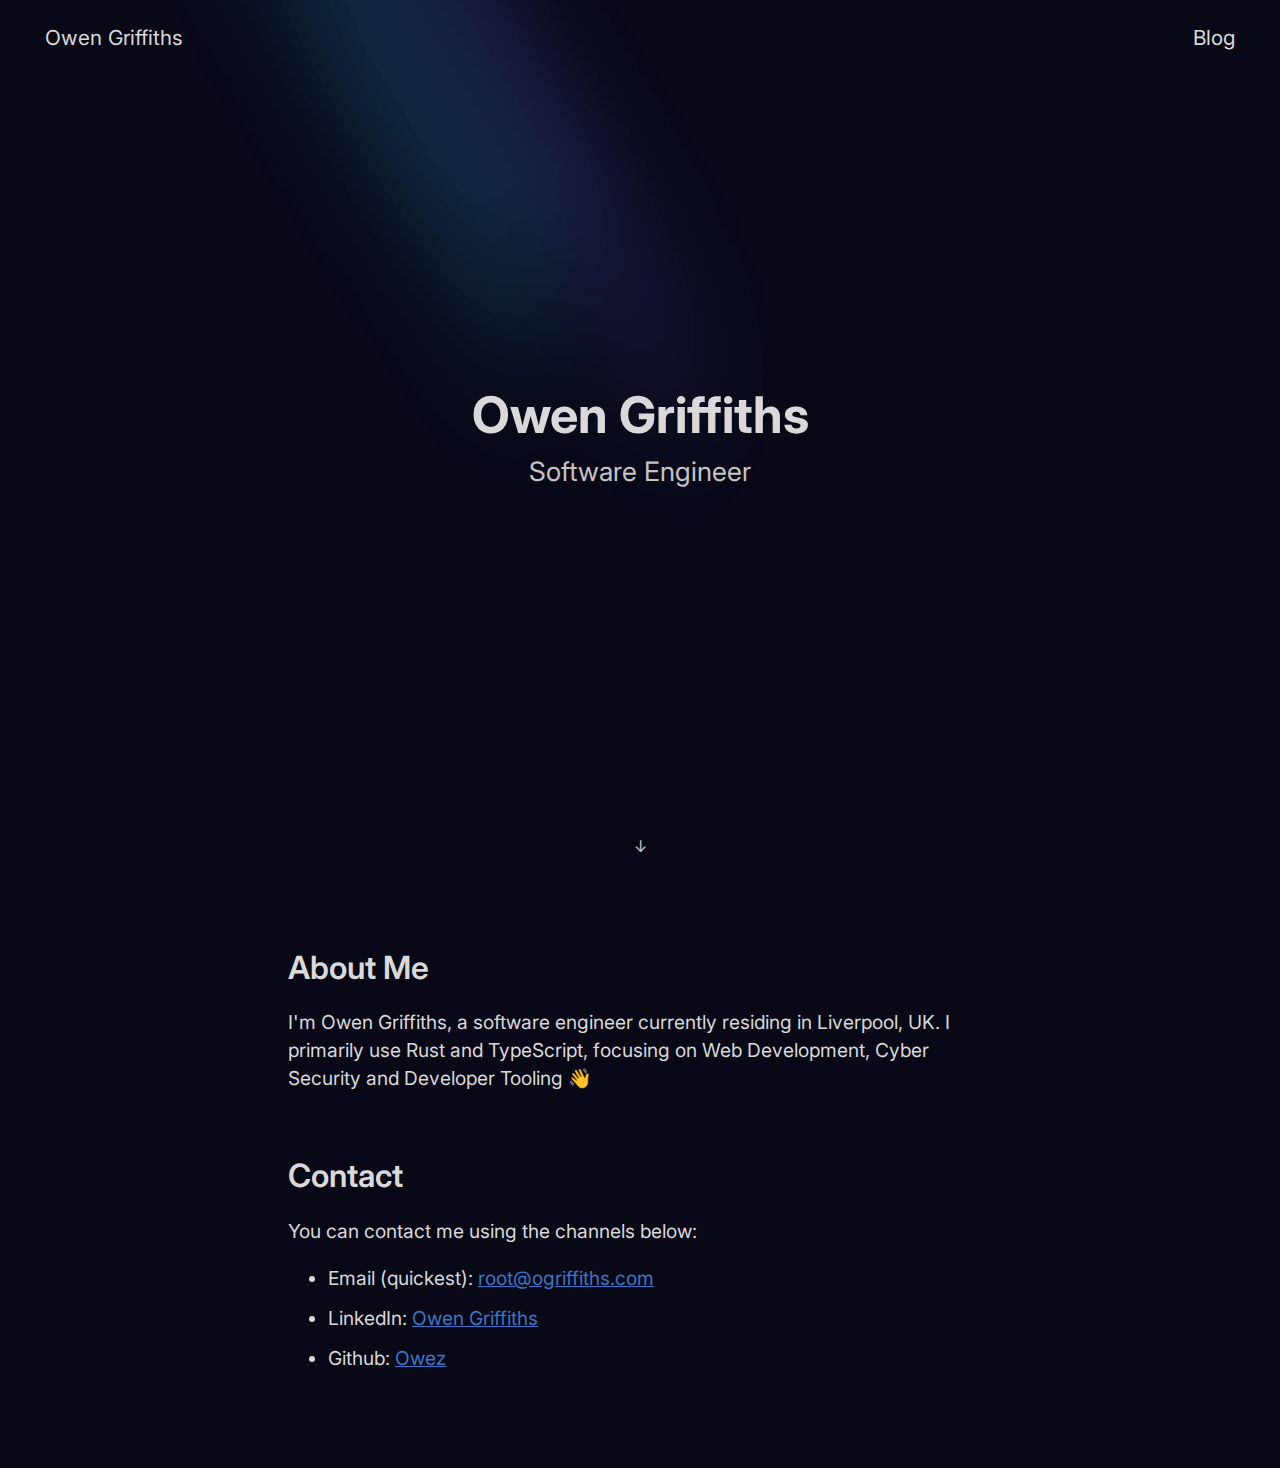
<file: index.html>
<!DOCTYPE html>
<html lang="en">

<html>

<head>
    
    <link rel="preconnect" href="https://fonts.googleapis.com">
    <link rel="preconnect" href="https://fonts.gstatic.com" crossorigin>
    <link href="https://fonts.googleapis.com/css2?family=Inter:wght@400;600;700&display=swap" rel="stylesheet">
    
    <meta charset="utf-8">
    <meta name="viewport" content="width=device-width, initial-scale=1.0, maximum-scale=1">
    
    <link rel="icon" type="image/x-icon" href="/img/Favicon.png">
    
    <link rel="stylesheet" href="/style.css">
    
<link rel="stylesheet" href="index.css">

    
    <title>Owen Griffiths
    </title>
</head>

<body>
    
    

<div id="hero-outer">
    <nav>
        <!-- NOTE: navbar should ideally be a component -->
        <a id="nav-left" class="nav-link" href="/">Owen Griffiths</a>
        <div>
        <a id="nav-right" class="nav-link" href="/blog">Blog</a>
        </div>
    </nav>
    <div id="hero">
        <div>
            <h1>Owen Griffiths</h1>
            <p>Software Engineer</p>
        </div>
    </div>
    <div id="hero-arrow">↓</div>
</div>

<div class="content">
    <h1 id="about">About Me</h1>
    <p>I'm Owen Griffiths, a software engineer currently residing in Liverpool, UK. I primarily use Rust and TypeScript,
        focusing on Web Development, Cyber Security and Developer Tooling 👋</p>
    <h1>Contact</h1>
    <p>You can contact me using the channels below:</p>
    <ul>
        <li>Email (quickest): <a href="mailto:root@ogriffiths.com">root@ogriffiths.com</a></li>
        <li>LinkedIn: <a href="https://www.linkedin.com/in/owen-griffiths-39b267234/">Owen Griffiths</a></li>
        <li>Github: <a href="https://github.com/owez">Owez</a></li>
    </ul>
</div>

    
    
</body>

</html>
</file>
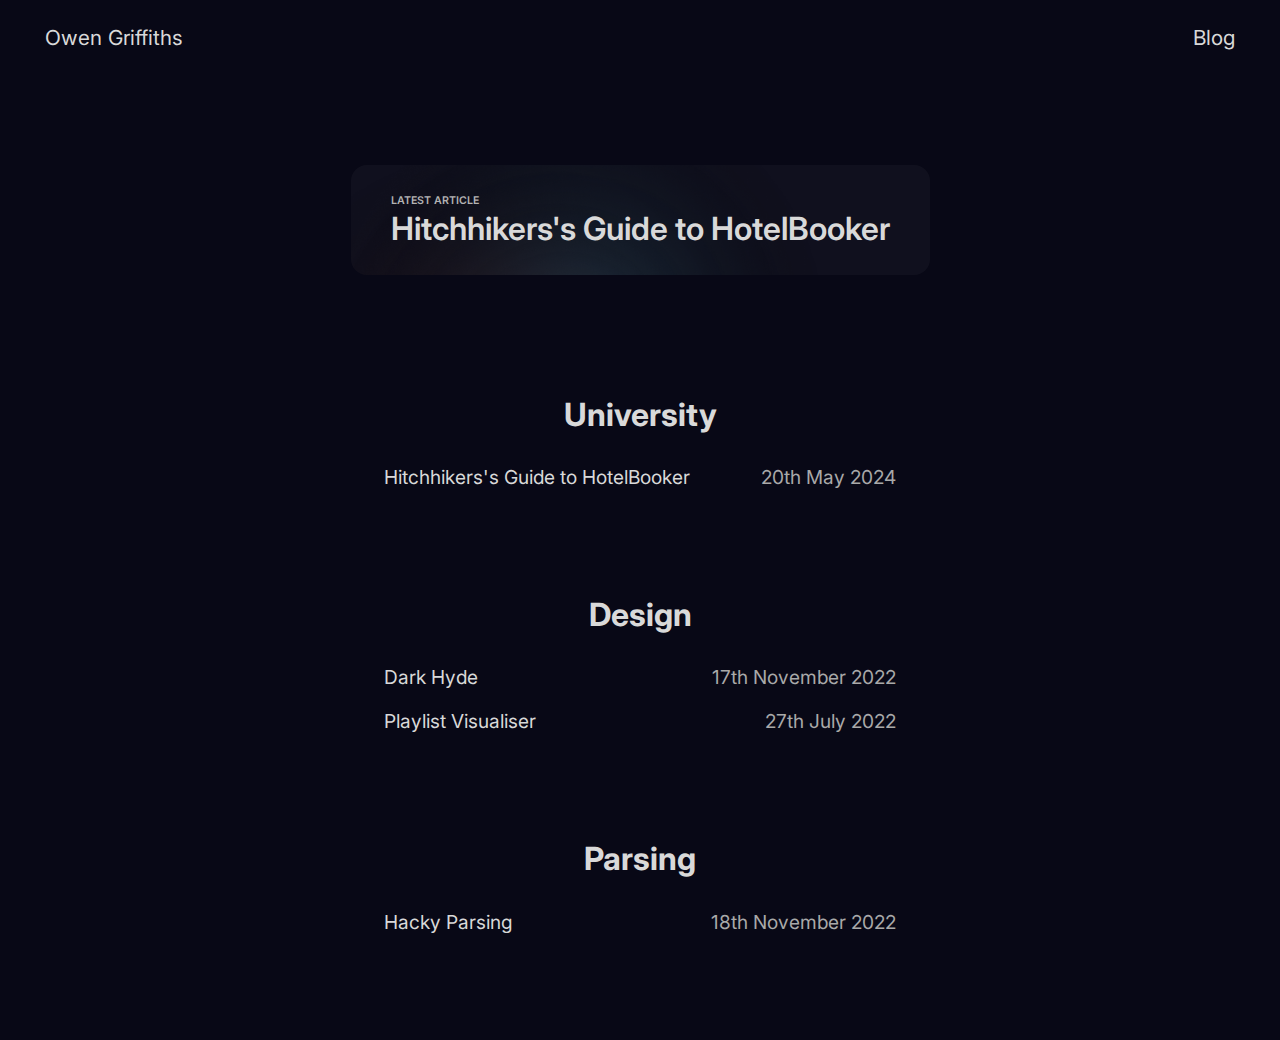
<file: blog/index.html>
<!DOCTYPE html>
<html lang="en">

<html>

<head>
    
    <link rel="preconnect" href="https://fonts.googleapis.com">
    <link rel="preconnect" href="https://fonts.gstatic.com" crossorigin>
    <link href="https://fonts.googleapis.com/css2?family=Inter:wght@400;600;700&display=swap" rel="stylesheet">
    
    <meta charset="utf-8">
    <meta name="viewport" content="width=device-width, initial-scale=1.0, maximum-scale=1">
    
    <link rel="icon" type="image/x-icon" href="/img/Favicon.png">
    
    <link rel="stylesheet" href="/style.css">
    
<link rel="stylesheet" href="/blog.css">

    
    <title>Owen Griffiths - Blog posts
    </title>
</head>

<body>
    
    

<nav>
    <!-- NOTE: navbar should ideally be a component -->
    <a id="nav-left" class="nav-link" href="/">Owen Griffiths</a>
    <div>
        <a id="nav-right" class="nav-link" href="/blog">Blog</a>
    </div>
</nav>

<div id="latest">
    <a href="" id="latest-link">
        <h1>Latest Article</h1>
        <p id="latest-text">Loading..</p>
    </a>
</div>

<div id="jank">
    
    
    
    Hitchhikers&#x27;s Guide to HotelBooker=2024-05-20=&#x2F;blog&#x2F;1cwk50&#x2F;=
    
    
    
    
    University
    
    .
    
    
    
    Dark Hyde=2022-11-17=&#x2F;blog&#x2F;darkhyde&#x2F;=
    
    
    
    
    Design
    
    .
    
    
    
    Playlist Visualiser=2022-07-27=&#x2F;blog&#x2F;mkplay&#x2F;=
    
    
    
    
    Design
    
    .
    
    
    
    Hacky Parsing=2022-11-18=&#x2F;blog&#x2F;hackyparsing&#x2F;=
    
    
    
    
    Parsing
    
    .
    
    
    
</div>

<div id="content"></div>

    
    
<script src="/js/blog.js"></script>
<script src="/js/fancydate.js"></script>

</body>

</html>
</file>
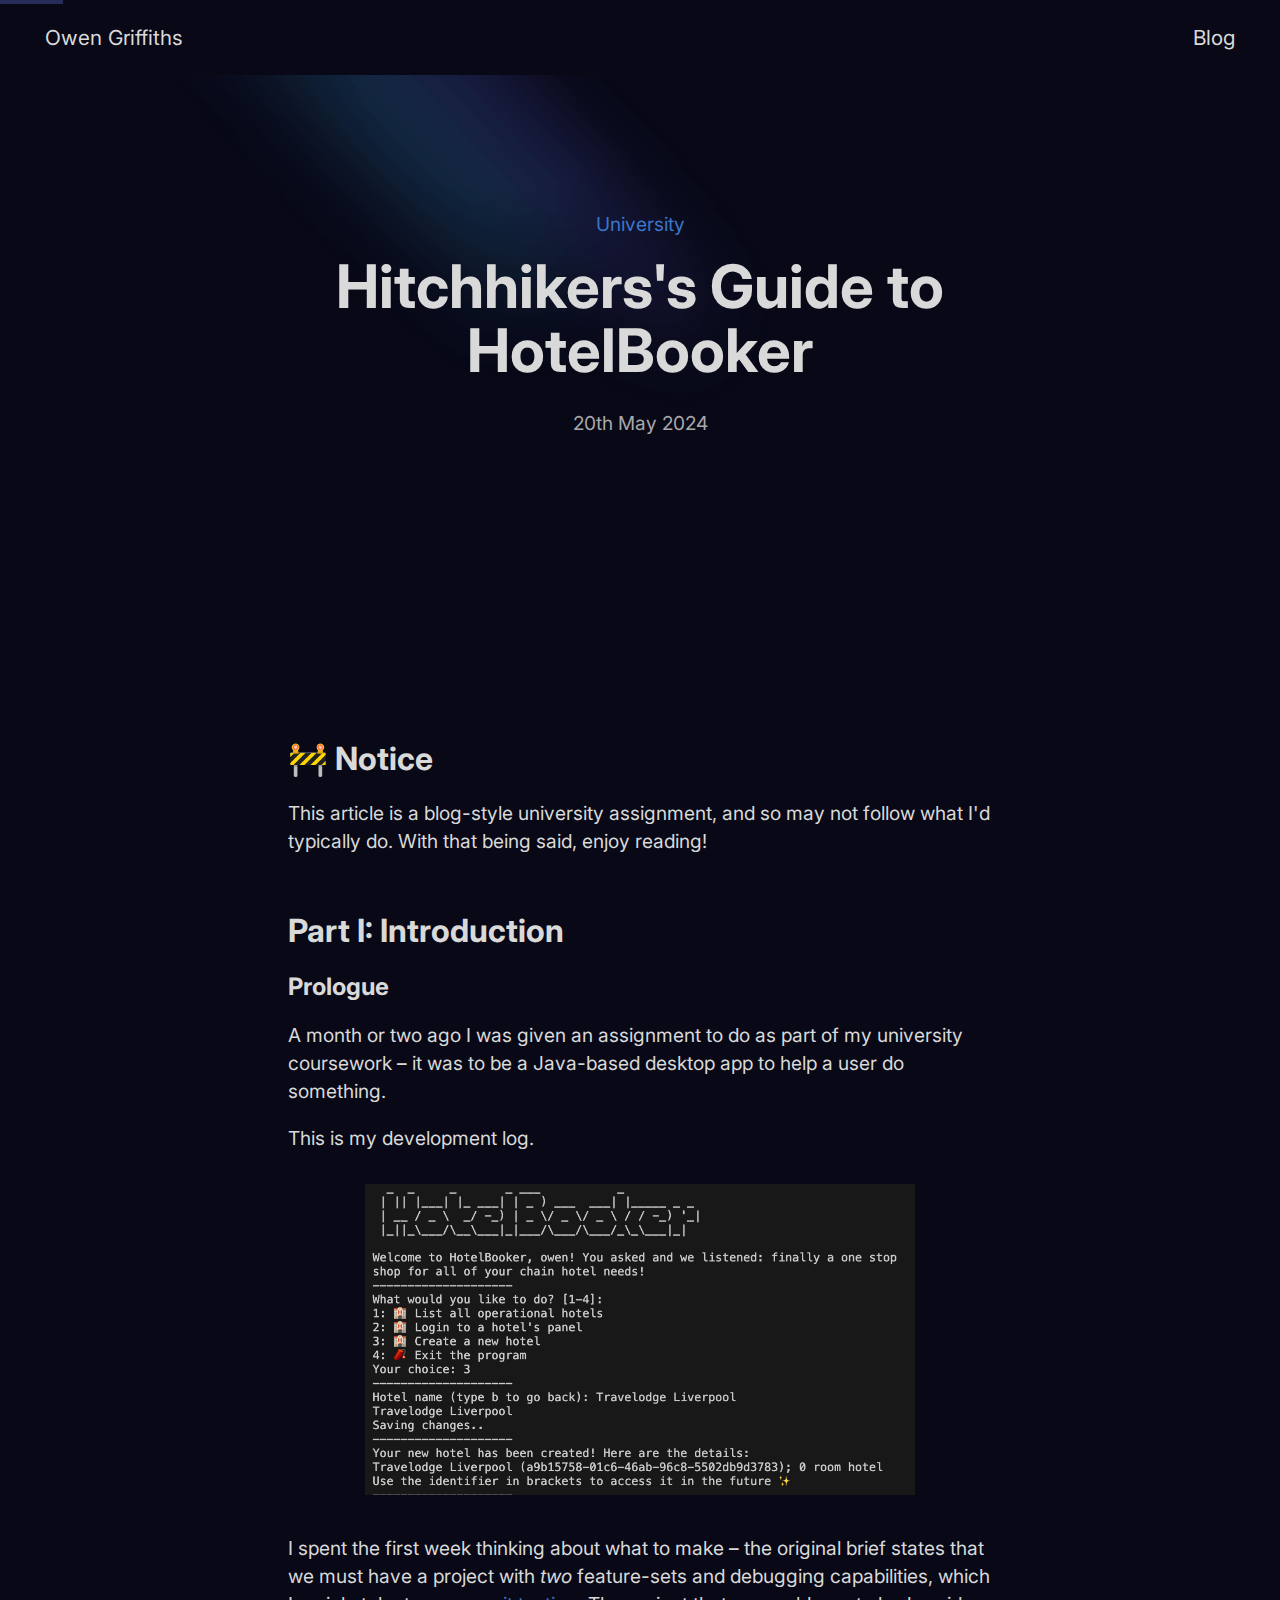
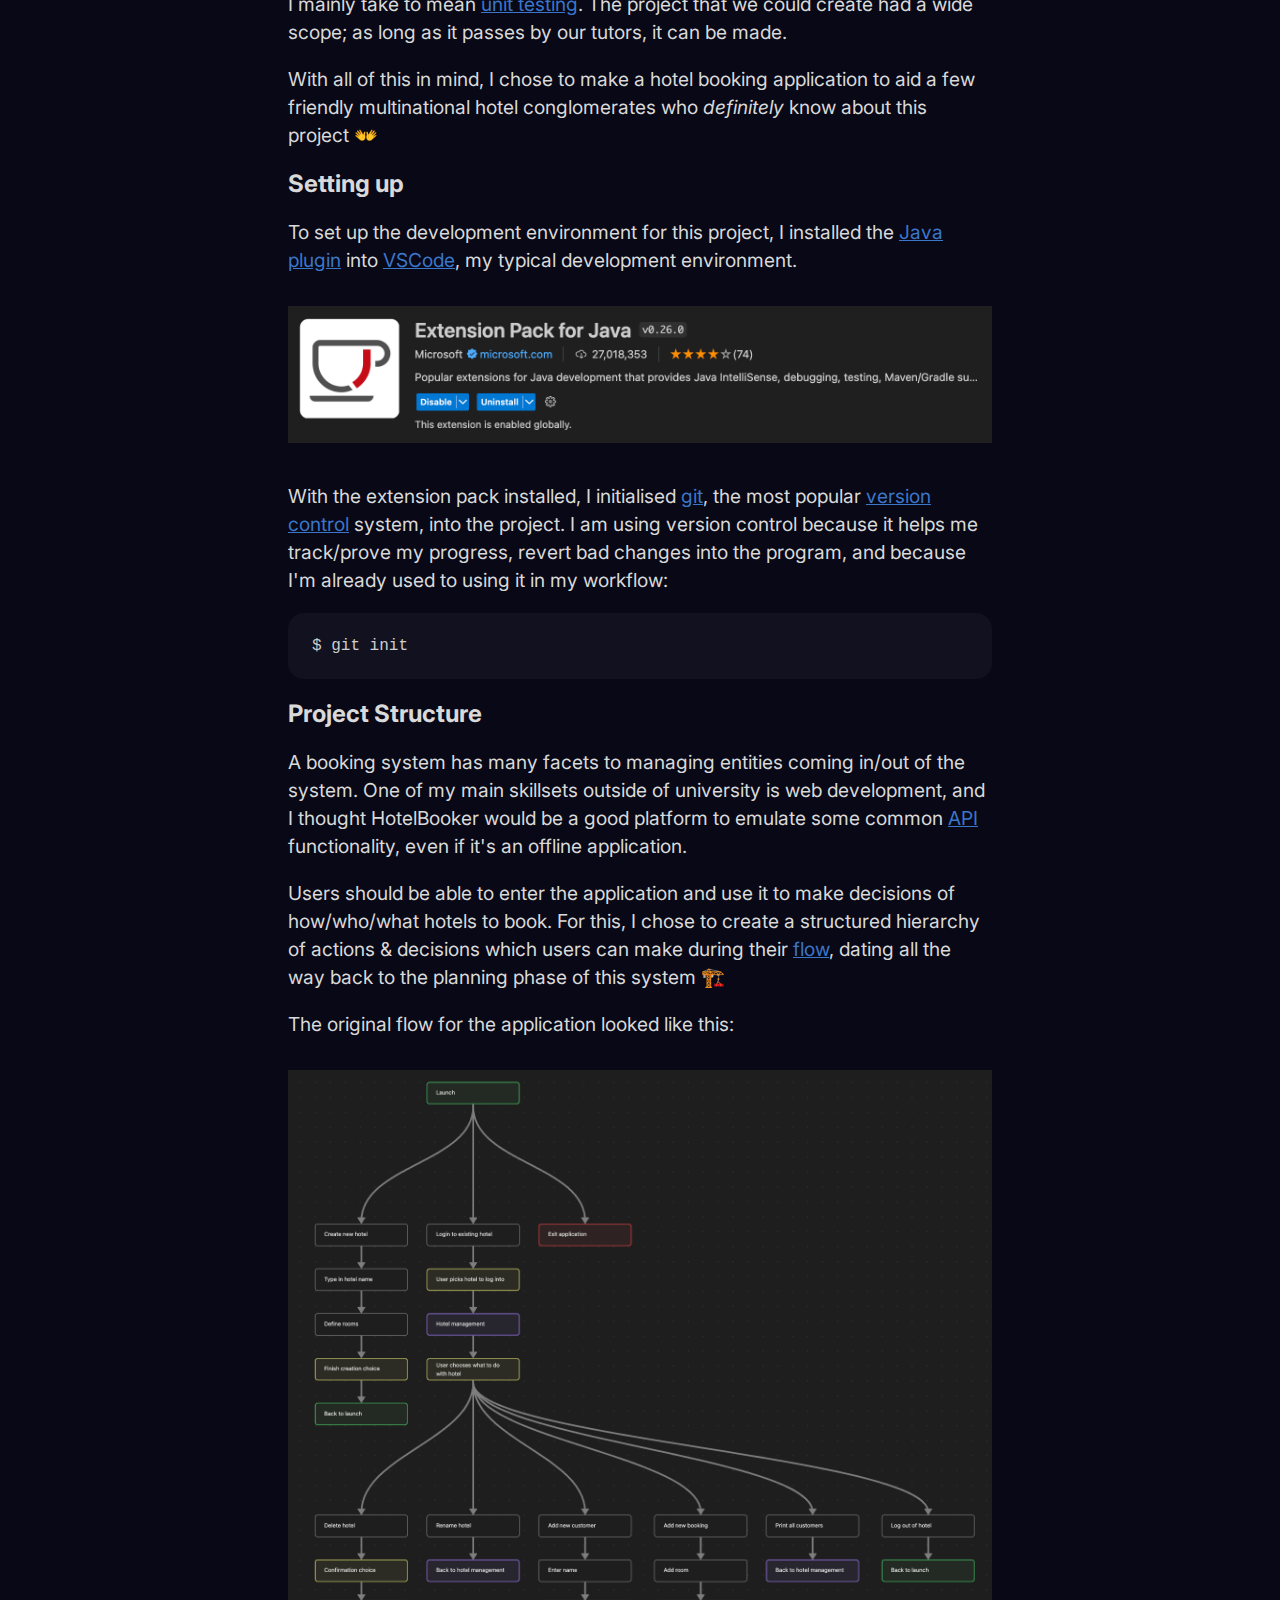
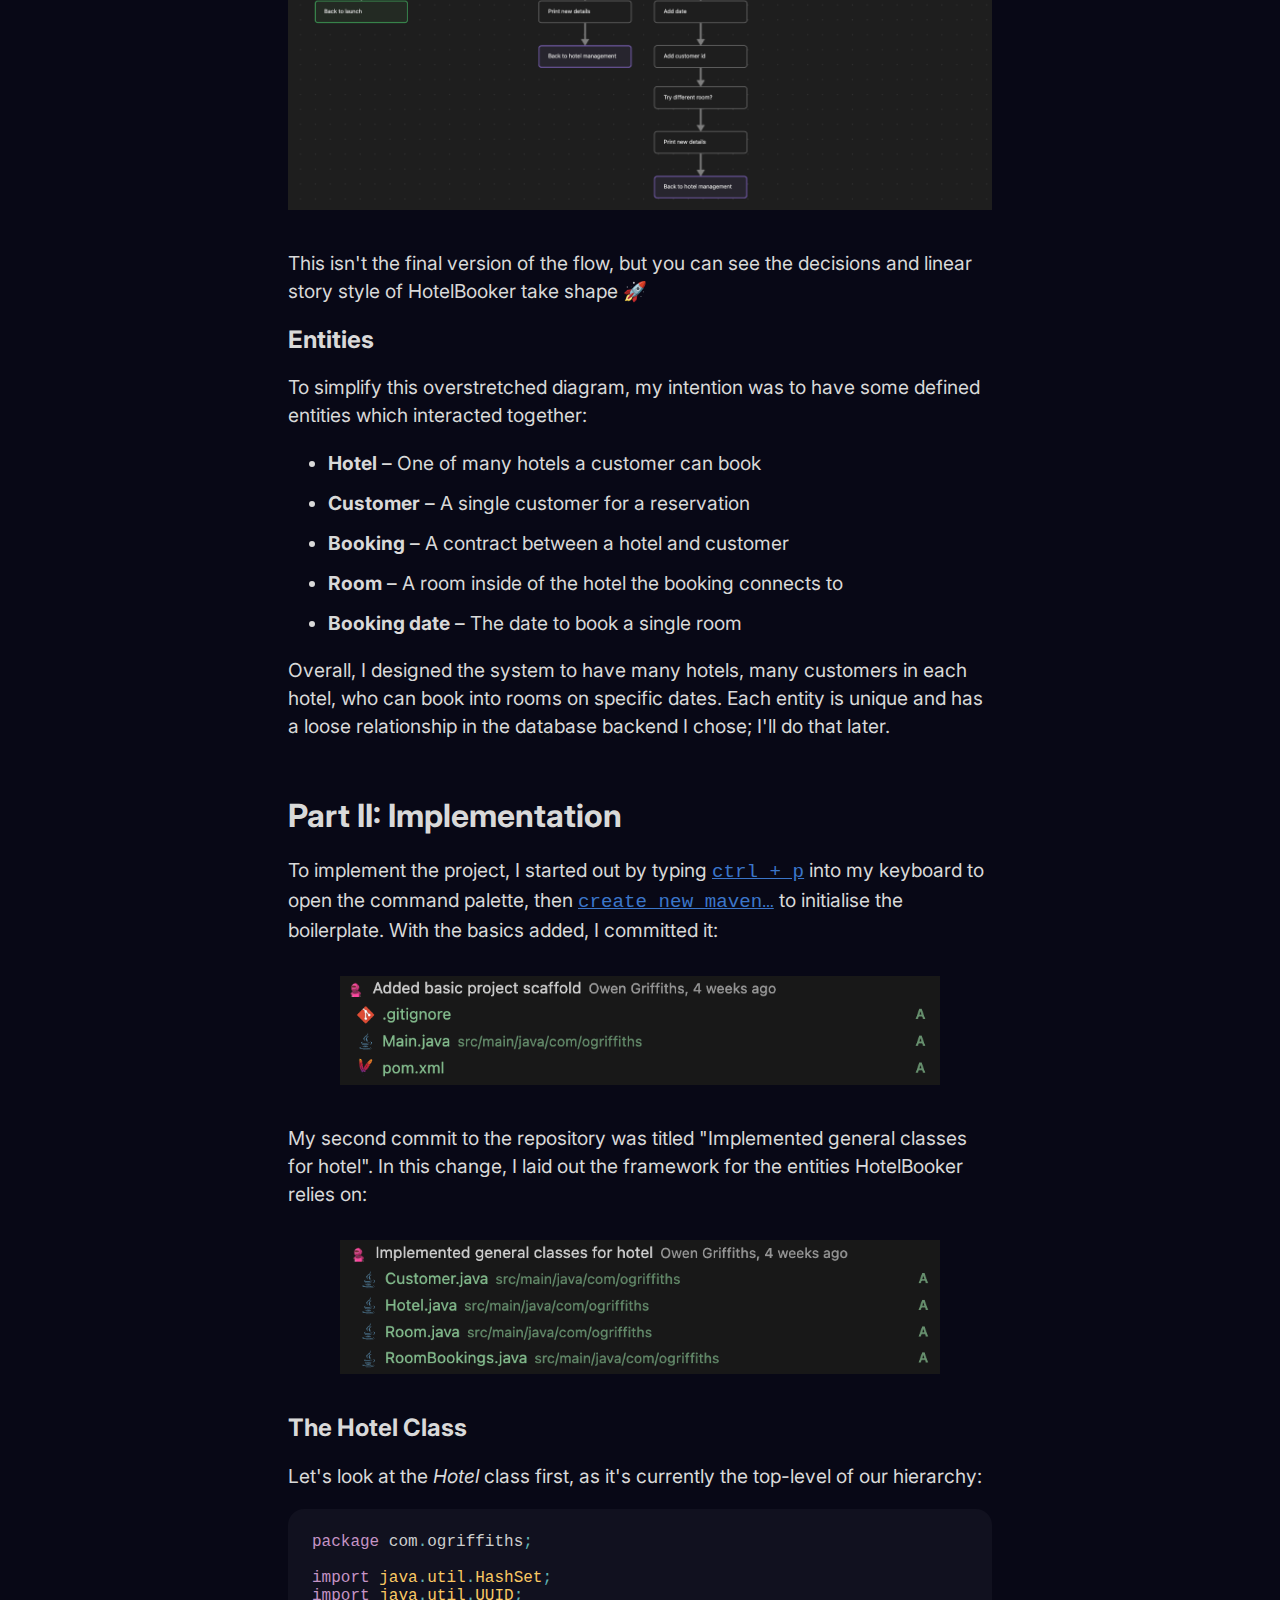
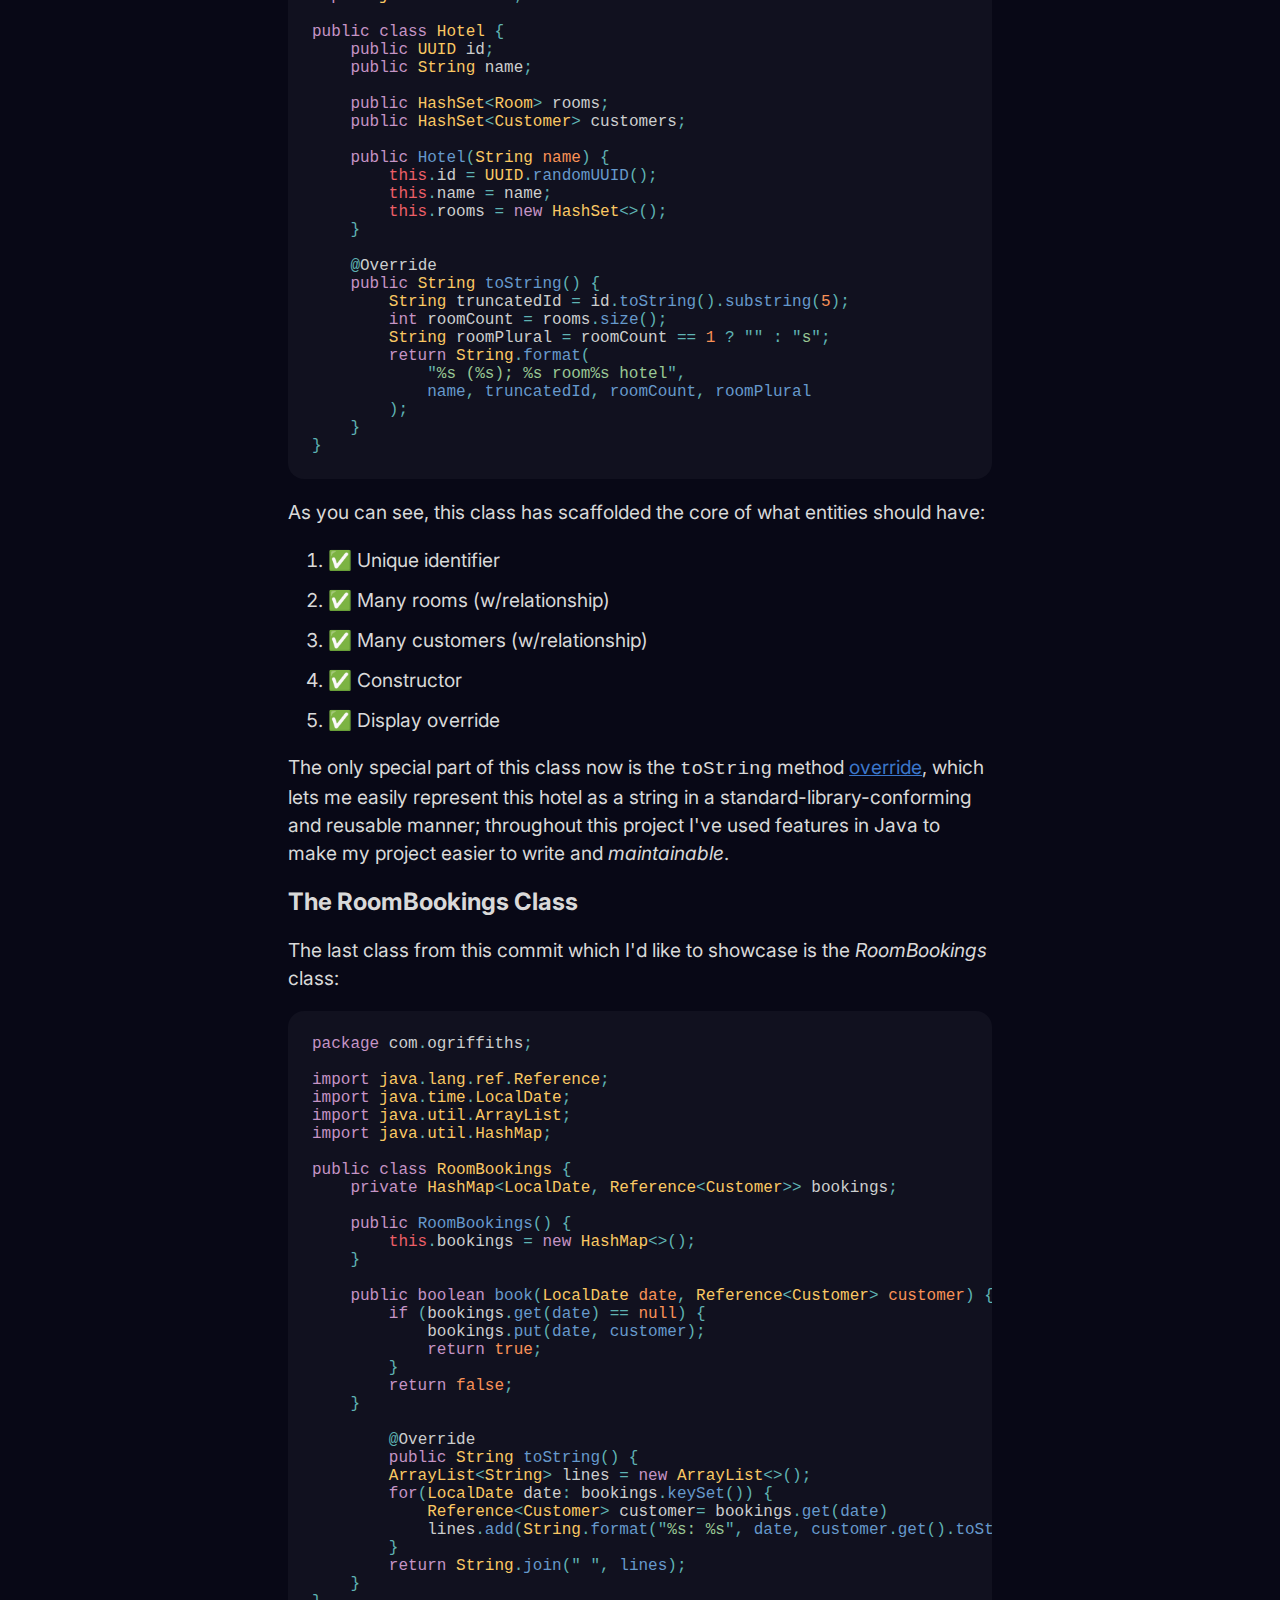
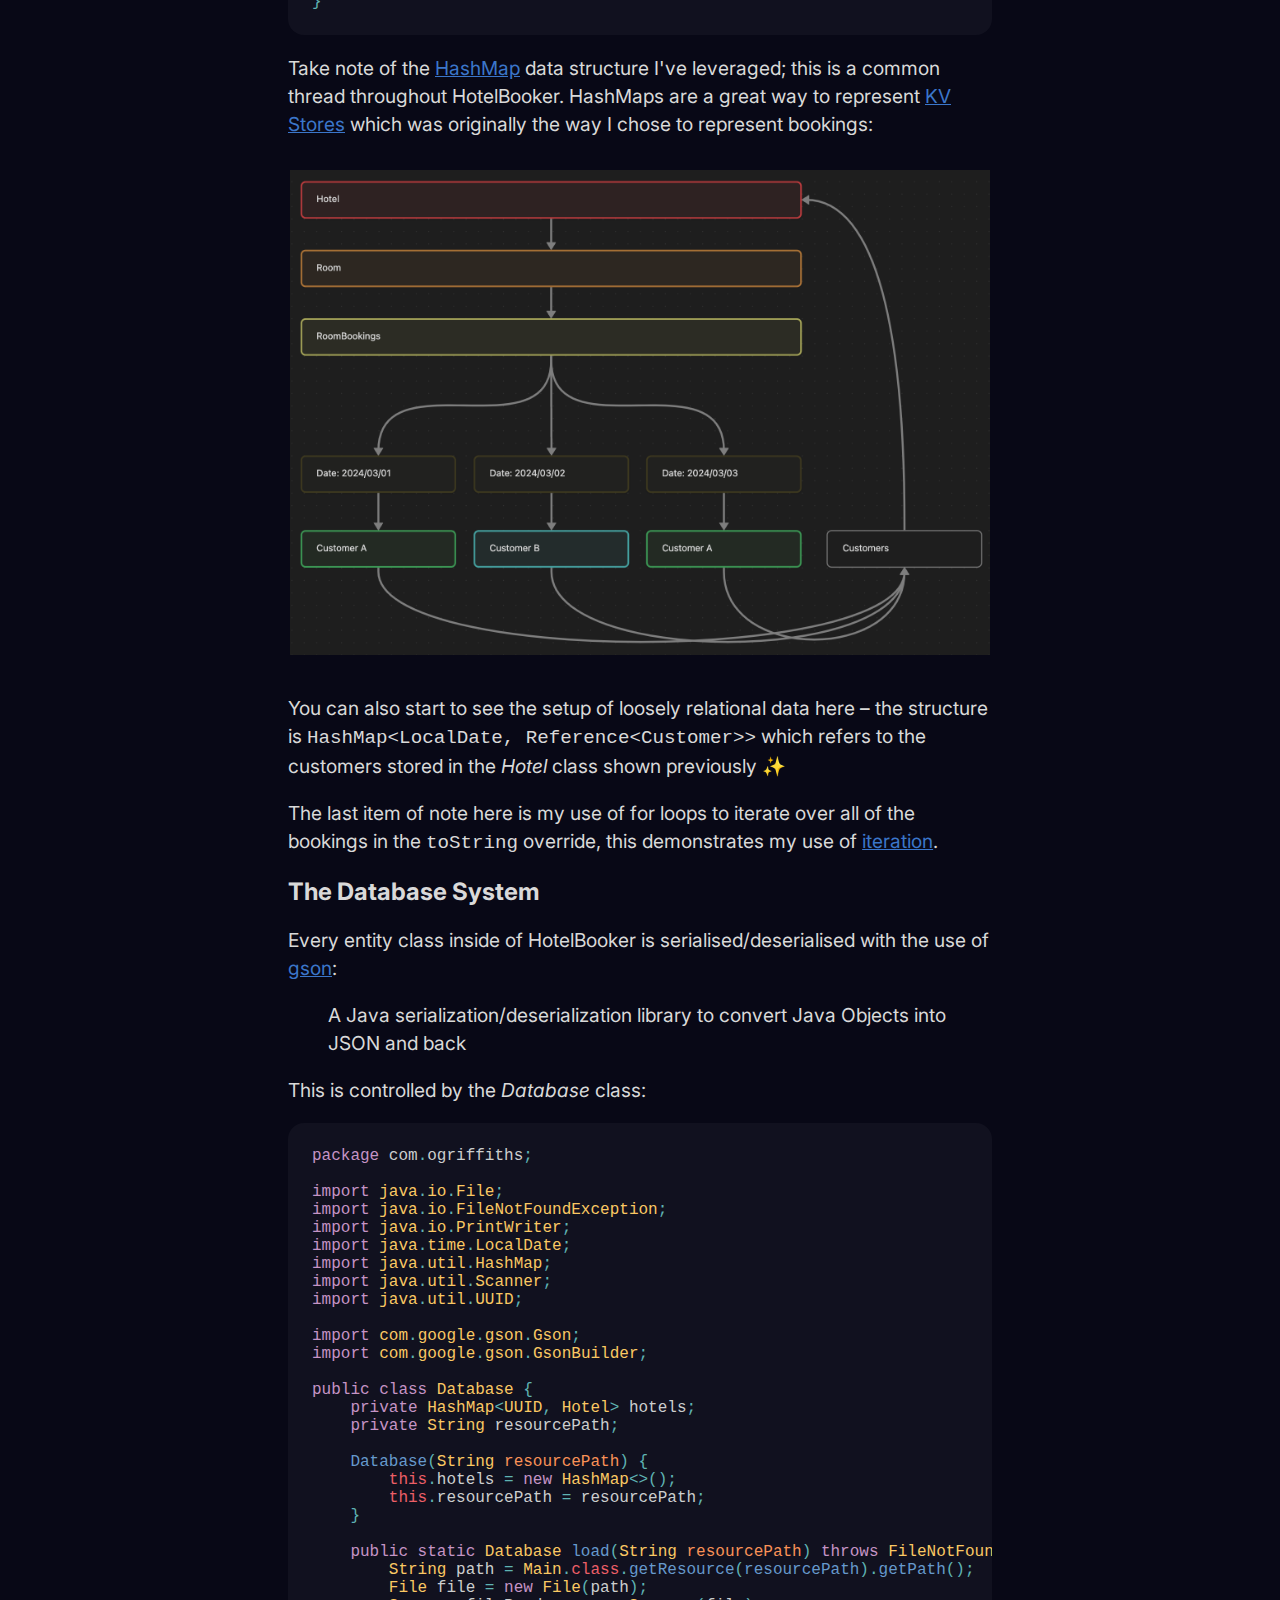
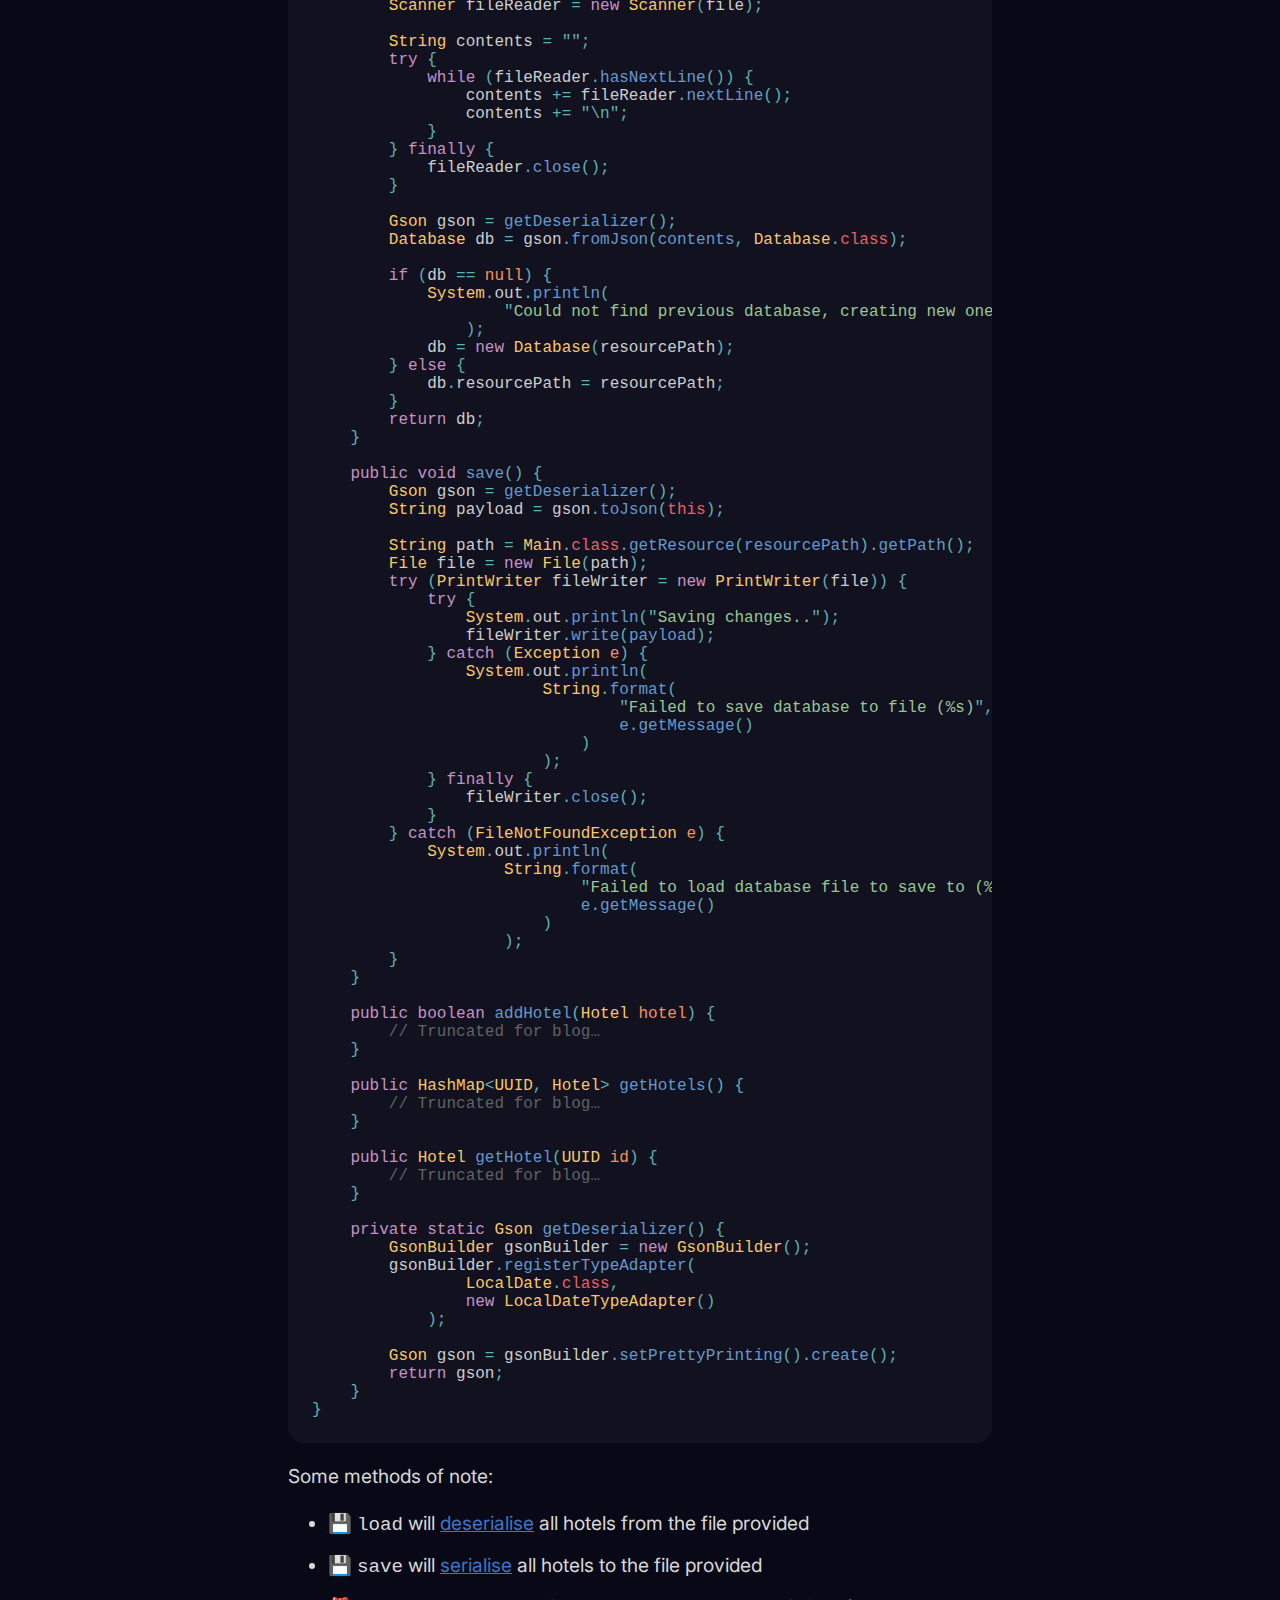
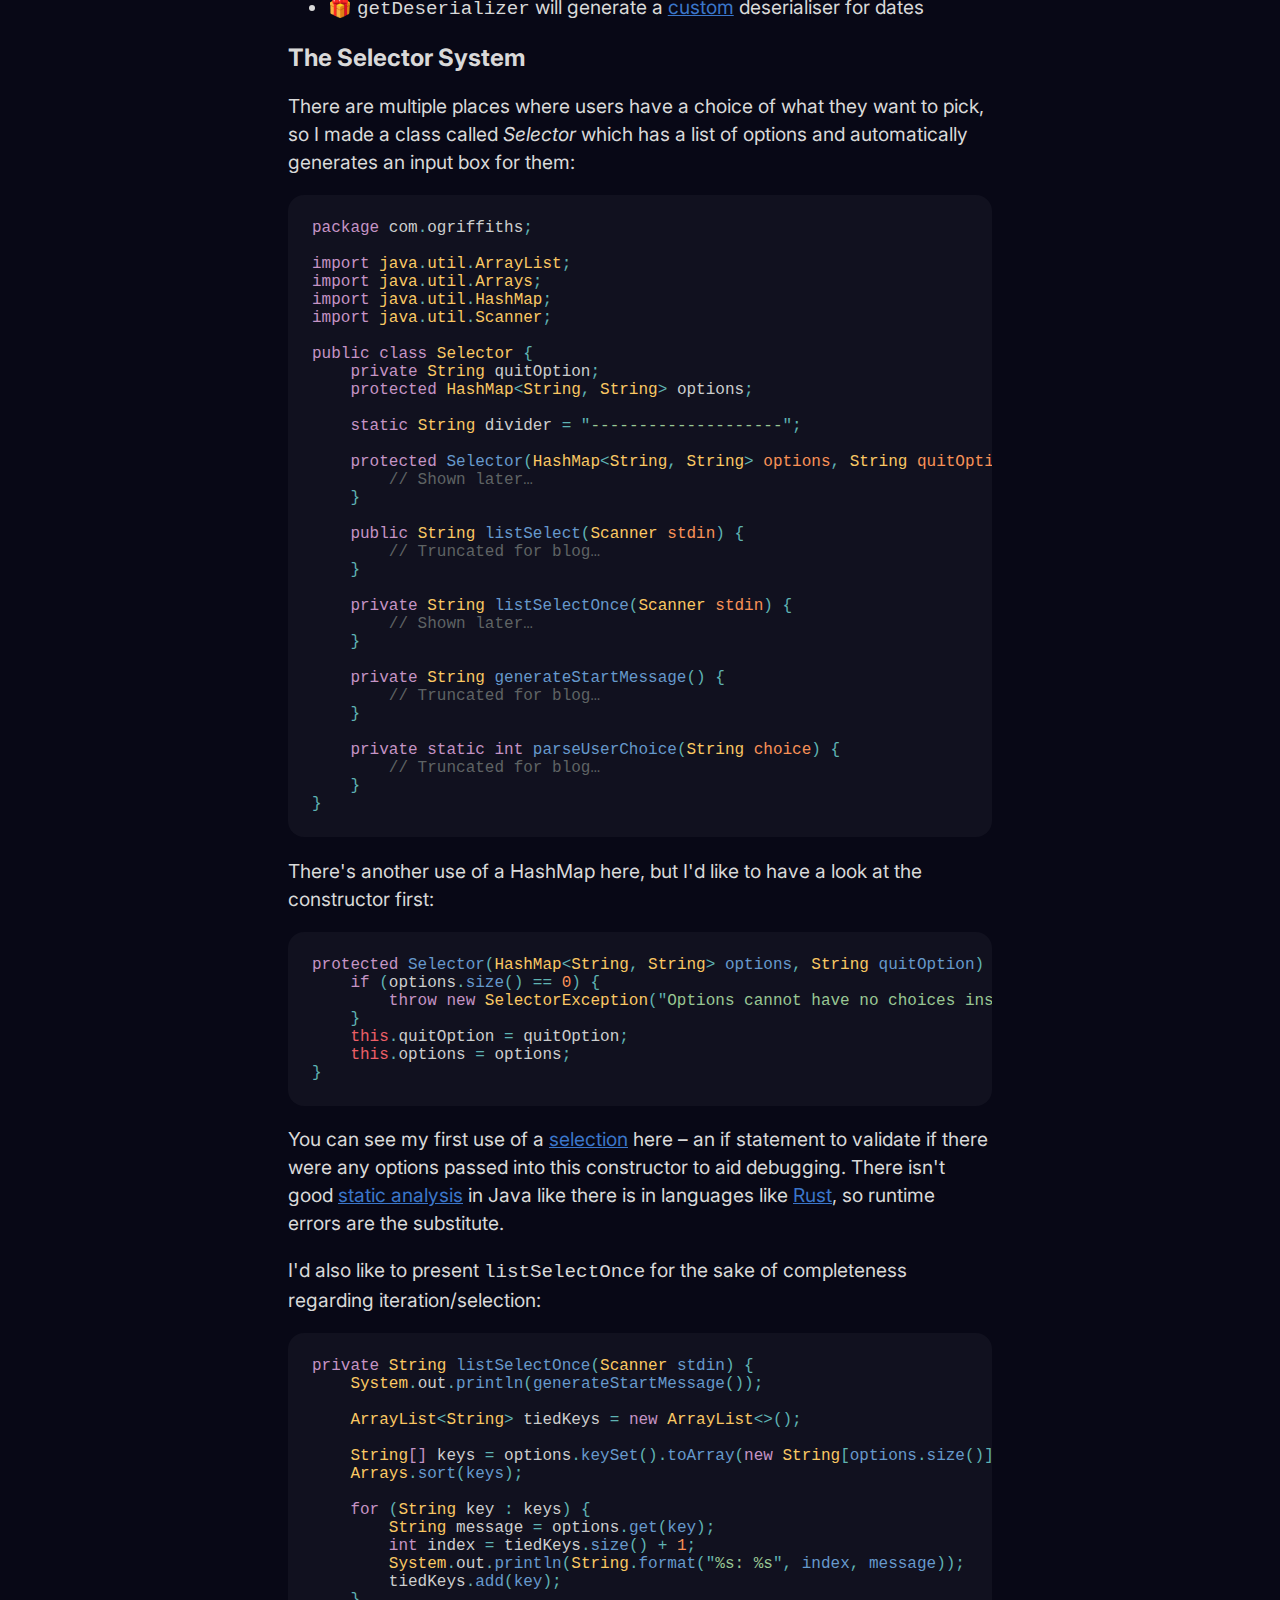
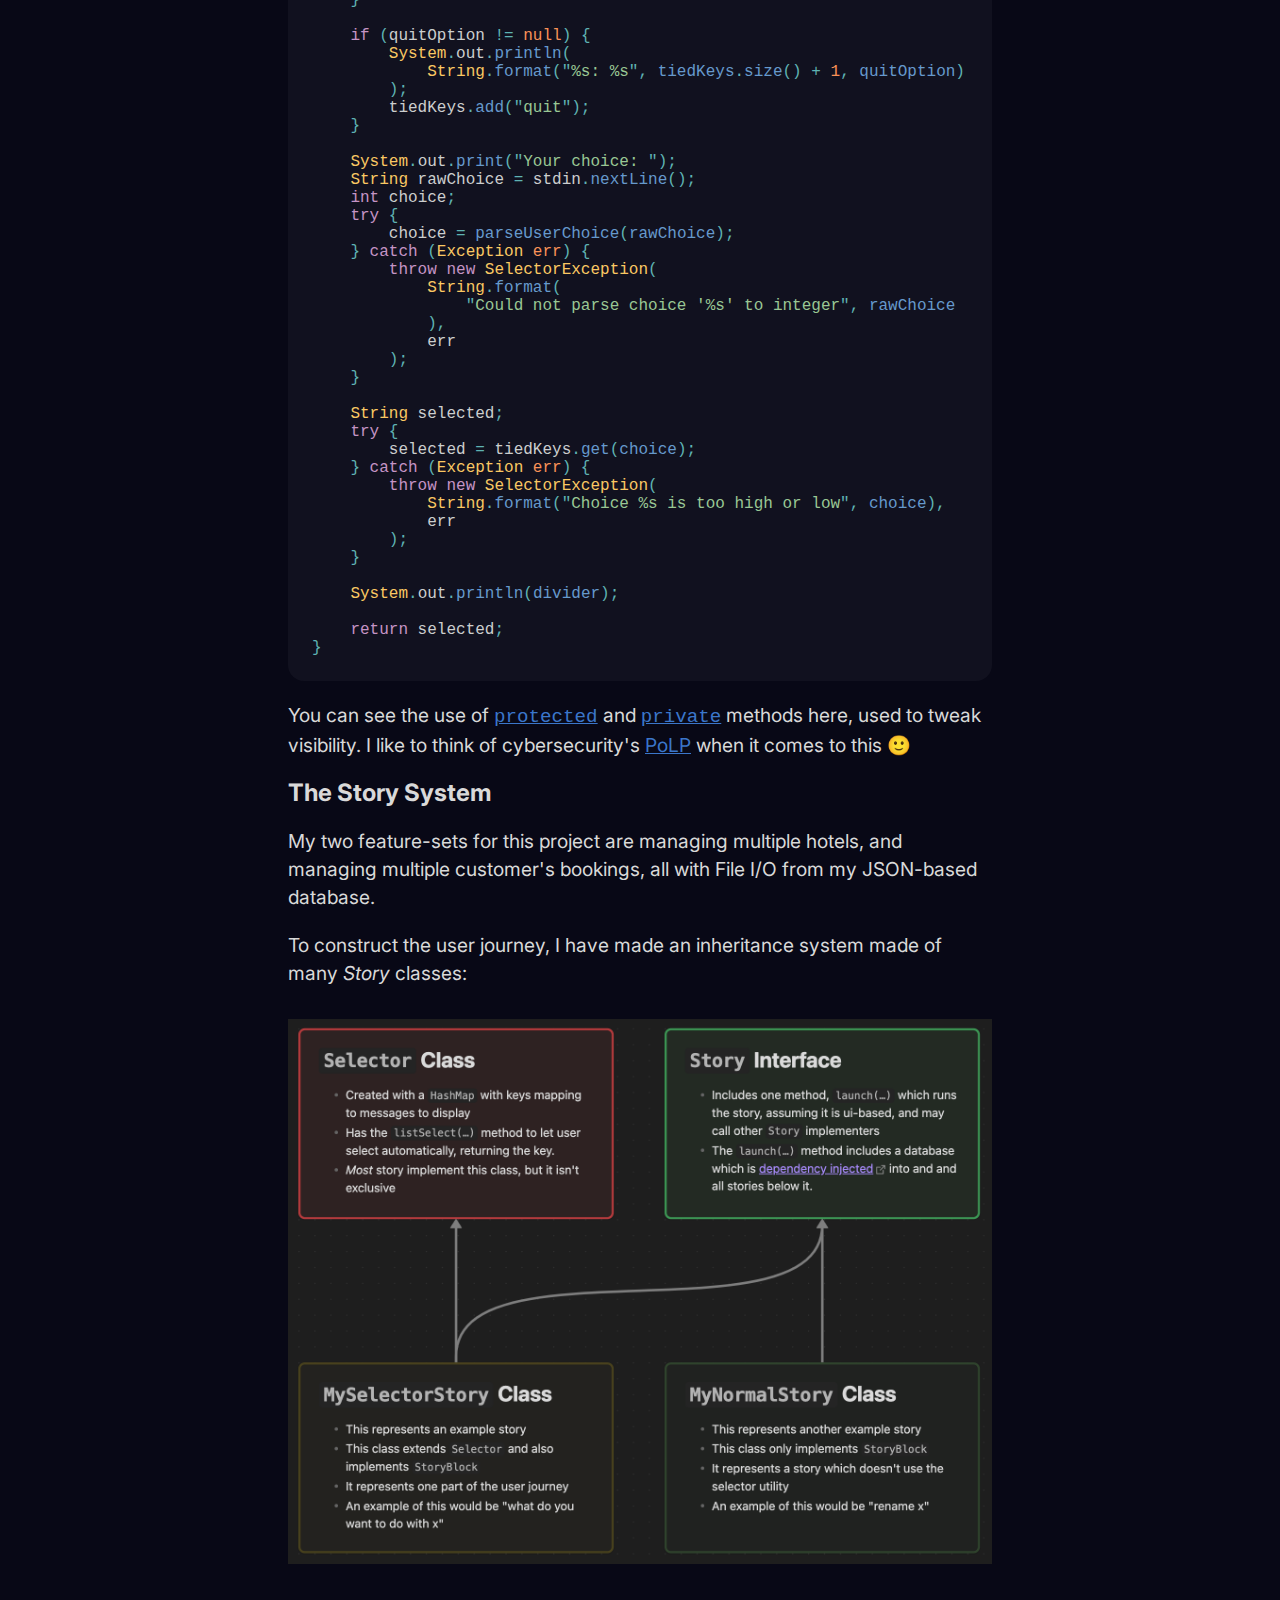
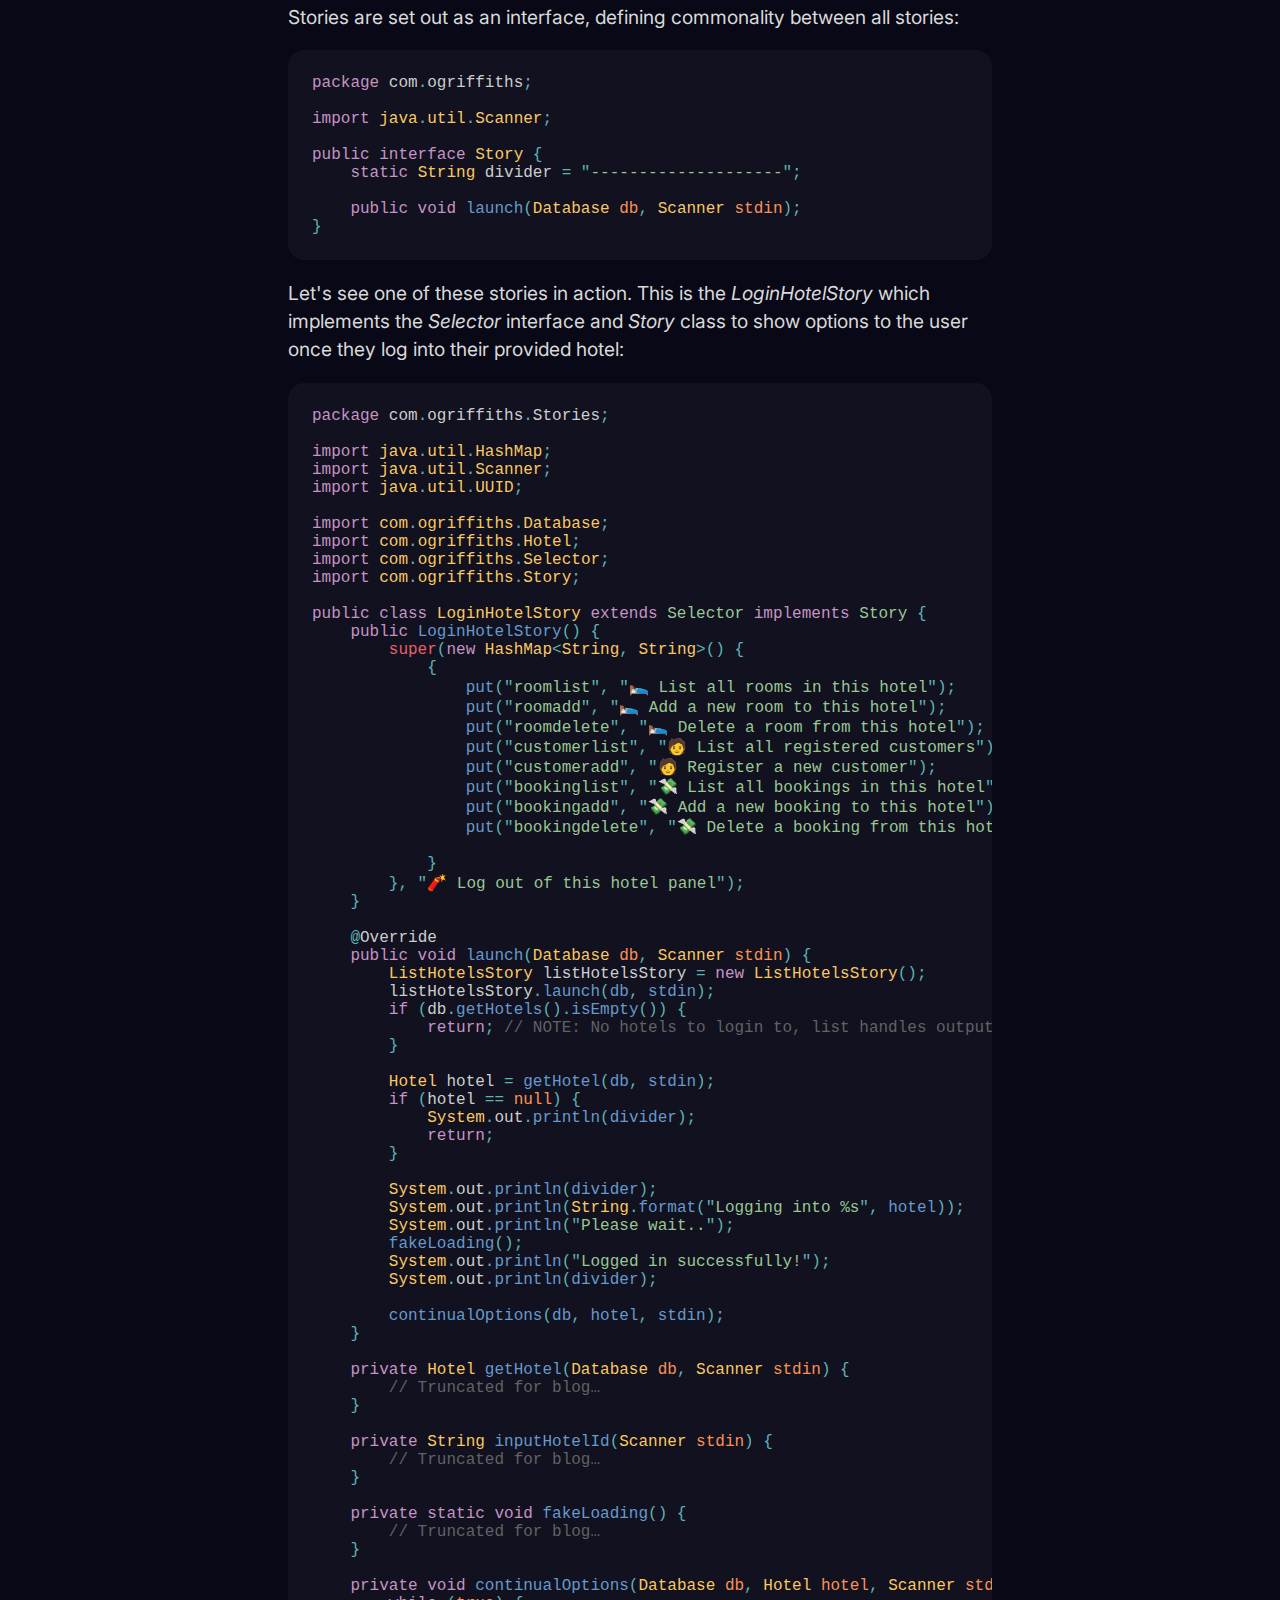
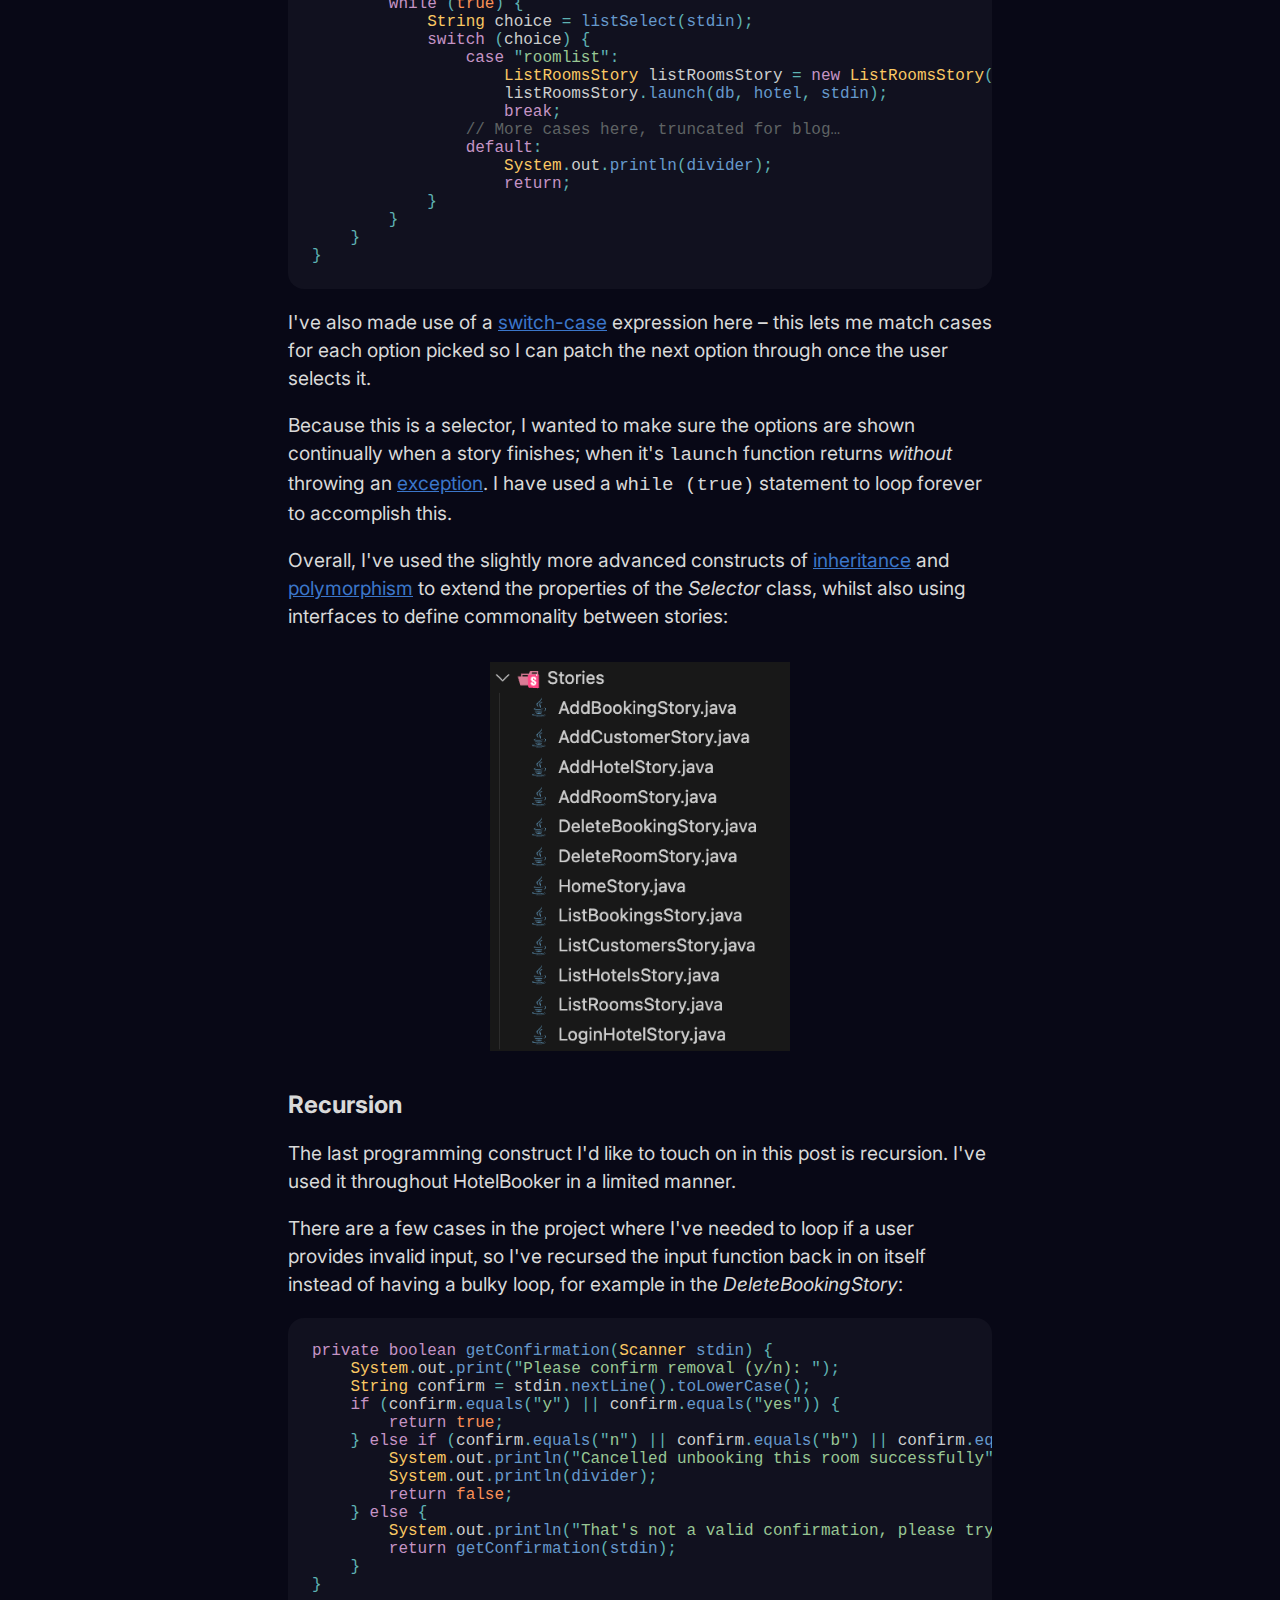
<file: blog/1cwk50/index.html>
<!DOCTYPE html>
<html lang="en">

<html>

<head>
    
    <link rel="preconnect" href="https://fonts.googleapis.com">
    <link rel="preconnect" href="https://fonts.gstatic.com" crossorigin>
    <link href="https://fonts.googleapis.com/css2?family=Inter:wght@400;600;700&display=swap" rel="stylesheet">
    
    <meta charset="utf-8">
    <meta name="viewport" content="width=device-width, initial-scale=1.0, maximum-scale=1">
    
    <link rel="icon" type="image/x-icon" href="/img/Favicon.png">
    
    <link rel="stylesheet" href="/style.css">
    
<link rel="stylesheet" href="/article.css">

    
    <title>Owen Griffiths - Hitchhikers&#x27;s Guide to HotelBooker
    </title>
</head>

<body>
    
    

<div class="progress" id="progress"></div>

<nav>
    <!-- NOTE: navbar should ideally be a component -->
    <a id="nav-left" class="nav-link" href="/">Owen Griffiths</a>
    <div>
        <a id="nav-right" class="nav-link" href="/blog">Blog</a>
    </div>
</nav>

<div id="splash" class="blur">
    <div>
        
        <div id="categories">
            
            
            
            
            <a href="/blog">University</a>
            
            
            
        </div>
        
        <p id="title">Hitchhikers&#x27;s Guide to HotelBooker</p>
        
        <div id="statuses">
            
            <p class="date">2024-05-20</p>
        </div>
    </div>
</div>

<div id="page">
    <h1 id="construction-notice">🚧 Notice</h1>
<p>This article is a blog-style university assignment, and so may not follow what I'd typically do. With that being said, enjoy reading!</p>
<h1 id="part-i-introduction">Part I: Introduction</h1>
<h2 id="prologue">Prologue</h2>
<p>A month or two ago I was given an assignment to do as part of my university coursework – it was to be a Java-based desktop app to help a user do something.</p>
<p>This is my development log.</p>
<p align="center" style="margin-top:2rem;margin-bottom:2rem;">
    <img src="/img/1cwk50/newhotel.png" alt="" width="550" />
</p>
<p>I spent the first week thinking about what to make – the original brief states that we must have a project with <em>two</em> feature-sets and debugging capabilities, which I mainly take to mean <a href="https://en.wikipedia.org/wiki/Unit_testing">unit testing</a>. The project that we could create had a wide scope; as long as it passes by our tutors, it can be made.</p>
<p>With all of this in mind, I chose to make a hotel booking application to aid a few friendly multinational hotel conglomerates who <em>definitely</em> know about this project 👐</p>
<h2 id="setting-up">Setting up</h2>
<p>To set up the development environment for this project, I installed the <a href="https://marketplace.visualstudio.com/items?itemName=vscjava.vscode-java-pack">Java plugin</a> into <a href="https://code.visualstudio.com/">VSCode</a>, my typical development environment.</p>
<p align="center" style="margin-top:2rem;margin-bottom:2rem;">
    <img src="/img/1cwk50/Pasted image 20240513170254.png" alt="" />
</p>
<p>With the extension pack installed, I initialised <a href="https://git-scm.com/">git</a>, the most popular <a href="https://en.wikipedia.org/wiki/Version_control">version control</a> system, into the project. I am using version control because it helps me track/prove my progress, revert bad changes into the program, and because I'm already used to using it in my workflow:</p>
<pre data-lang="shell" style="background-color:#2b2c2f;color:#cccece;" class="language-shell "><code class="language-shell" data-lang="shell"><span>$ git init
</span></code></pre>
<h2 id="project-structure">Project Structure</h2>
<p>A booking system has many facets to managing entities coming in/out of the system. One of my main skillsets outside of university is web development, and I thought HotelBooker would be a good platform to emulate some common <a href="https://en.wikipedia.org/wiki/Web_API">API</a> functionality, even if it's an offline application. </p>
<p>Users should be able to enter the application and use it to make decisions of how/who/what hotels to book. For this, I chose to create a structured hierarchy of actions &amp; decisions which users can make during their <a href="https://www.nngroup.com/articles/user-journeys-vs-user-flows/">flow</a>, dating all the way back to the planning phase of this system 🏗️</p>
<p>The original flow for the application looked like this:</p>
<p align="center" style="margin-top:2rem;margin-bottom:2rem;">
    <img src="/img/1cwk50/Screenshot 2024-05-13 at 17.13.41.png" alt=""  />
</p>
<p>This isn't the final version of the flow, but you can see the decisions and linear story style of HotelBooker take shape 🚀</p>
<h2 id="entities">Entities</h2>
<p>To simplify this overstretched diagram, my intention was to have some defined entities which interacted together:</p>
<ul>
<li><strong>Hotel</strong> – One of many hotels a customer can book</li>
<li><strong>Customer</strong> – A single customer for a reservation</li>
<li><strong>Booking</strong> – A contract between a hotel and customer</li>
<li><strong>Room</strong> – A room inside of the hotel the booking connects to</li>
<li><strong>Booking date</strong> – The date to book a single room</li>
</ul>
<p>Overall, I designed the system to have many hotels, many customers in each hotel, who can book into rooms on specific dates. Each entity is unique and has a loose relationship in the database backend I chose; I'll do that later.</p>
<h1 id="part-ii-implementation">Part II: Implementation</h1>
<p>To implement the project, I started out by typing <a href="https://code.visualstudio.com/docs/getstarted/userinterface"><code>ctrl + p</code></a> into my keyboard to open the command palette, then <a href="https://maven.apache.org/"><code>create new maven…</code></a> to initialise the boilerplate. With the basics added, I committed it:</p>
<p align="center" style="margin-top:2rem;margin-bottom:2rem;">
    <img src="/img/1cwk50/Screenshot 2024-05-13 at 17.42.58.png" alt="" width="600" />
</p>
<p>My second commit to the repository was titled &quot;Implemented general classes for hotel&quot;. In this change, I laid out the framework for the entities HotelBooker relies on:</p>
<p align="center" style="margin-top:2rem;margin-bottom:2rem;">
    <img src="/img/1cwk50/Screenshot 2024-05-13 at 17.55.43.png" alt="" width="600" />
</p>
<h2 id="the-hotel-class">The Hotel Class</h2>
<p>Let's look at the <em>Hotel</em> class first, as it's currently the top-level of our hierarchy:</p>
<pre data-lang="java" style="background-color:#2b2c2f;color:#cccece;" class="language-java "><code class="language-java" data-lang="java"><span style="color:#c594c5;">package </span><span>com</span><span style="color:#5fb3b3;">.</span><span>ogriffiths</span><span style="color:#5fb3b3;">;
</span><span>
</span><span style="color:#c594c5;">import </span><span style="color:#fac863;">java</span><span style="color:#5fb3b3;">.</span><span style="color:#fac863;">util</span><span style="color:#5fb3b3;">.</span><span style="color:#fac863;">HashSet</span><span style="color:#5fb3b3;">;
</span><span style="color:#c594c5;">import </span><span style="color:#fac863;">java</span><span style="color:#5fb3b3;">.</span><span style="color:#fac863;">util</span><span style="color:#5fb3b3;">.</span><span style="color:#fac863;">UUID</span><span style="color:#5fb3b3;">;
</span><span>
</span><span style="color:#c594c5;">public class </span><span style="color:#fac863;">Hotel </span><span style="color:#5fb3b3;">{
</span><span>    </span><span style="color:#c594c5;">public </span><span style="color:#fac863;">UUID </span><span>id</span><span style="color:#5fb3b3;">;
</span><span>    </span><span style="color:#c594c5;">public </span><span style="color:#fac863;">String </span><span>name</span><span style="color:#5fb3b3;">;
</span><span>	
</span><span>    </span><span style="color:#c594c5;">public </span><span style="color:#fac863;">HashSet</span><span style="color:#5fb3b3;">&lt;</span><span style="color:#fac863;">Room</span><span style="color:#5fb3b3;">&gt; </span><span>rooms</span><span style="color:#5fb3b3;">;
</span><span>    </span><span style="color:#c594c5;">public </span><span style="color:#fac863;">HashSet</span><span style="color:#5fb3b3;">&lt;</span><span style="color:#fac863;">Customer</span><span style="color:#5fb3b3;">&gt; </span><span>customers</span><span style="color:#5fb3b3;">;
</span><span>
</span><span>    </span><span style="color:#c594c5;">public </span><span style="color:#6699cc;">Hotel</span><span style="color:#5fb3b3;">(</span><span style="color:#fac863;">String </span><span style="color:#f99157;">name</span><span style="color:#5fb3b3;">) {
</span><span>        </span><span style="color:#ec5f67;">this</span><span style="color:#5fb3b3;">.</span><span>id </span><span style="color:#5fb3b3;">= </span><span style="color:#fac863;">UUID</span><span style="color:#5fb3b3;">.</span><span style="color:#6699cc;">randomUUID</span><span style="color:#5fb3b3;">();
</span><span>        </span><span style="color:#ec5f67;">this</span><span style="color:#5fb3b3;">.</span><span>name </span><span style="color:#5fb3b3;">=</span><span> name</span><span style="color:#5fb3b3;">;
</span><span>        </span><span style="color:#ec5f67;">this</span><span style="color:#5fb3b3;">.</span><span>rooms </span><span style="color:#5fb3b3;">= </span><span style="color:#c594c5;">new </span><span style="color:#fac863;">HashSet</span><span style="color:#5fb3b3;">&lt;&gt;();
</span><span>    </span><span style="color:#5fb3b3;">}
</span><span>
</span><span>    </span><span style="color:#5fb3b3;">@</span><span>Override
</span><span>    </span><span style="color:#c594c5;">public </span><span style="color:#fac863;">String </span><span style="color:#6699cc;">toString</span><span style="color:#5fb3b3;">() {
</span><span>        </span><span style="color:#fac863;">String</span><span> truncatedId </span><span style="color:#5fb3b3;">=</span><span> id</span><span style="color:#5fb3b3;">.</span><span style="color:#6699cc;">toString</span><span style="color:#5fb3b3;">().</span><span style="color:#6699cc;">substring</span><span style="color:#5fb3b3;">(</span><span style="color:#f99157;">5</span><span style="color:#5fb3b3;">);
</span><span>        </span><span style="color:#c594c5;">int</span><span> roomCount </span><span style="color:#5fb3b3;">=</span><span> rooms</span><span style="color:#5fb3b3;">.</span><span style="color:#6699cc;">size</span><span style="color:#5fb3b3;">();
</span><span>        </span><span style="color:#fac863;">String</span><span> roomPlural </span><span style="color:#5fb3b3;">=</span><span> roomCount </span><span style="color:#5fb3b3;">== </span><span style="color:#f99157;">1 </span><span style="color:#5fb3b3;">? &quot;&quot; : &quot;</span><span style="color:#99c794;">s</span><span style="color:#5fb3b3;">&quot;;
</span><span>        </span><span style="color:#c594c5;">return </span><span style="color:#fac863;">String</span><span style="color:#5fb3b3;">.</span><span style="color:#6699cc;">format</span><span style="color:#5fb3b3;">(
</span><span style="color:#6699cc;">            </span><span style="color:#5fb3b3;">&quot;</span><span style="color:#99c794;">%s (%s); %s room%s hotel</span><span style="color:#5fb3b3;">&quot;, 
</span><span style="color:#6699cc;">            name</span><span style="color:#5fb3b3;">,</span><span style="color:#6699cc;"> truncatedId</span><span style="color:#5fb3b3;">,</span><span style="color:#6699cc;"> roomCount</span><span style="color:#5fb3b3;">,</span><span style="color:#6699cc;"> roomPlural
</span><span style="color:#6699cc;">        </span><span style="color:#5fb3b3;">);
</span><span>    </span><span style="color:#5fb3b3;">}
</span><span style="color:#5fb3b3;">}
</span></code></pre>
<p>As you can see, this class has scaffolded the core of what entities should have:</p>
<ol>
<li>✅ Unique identifier</li>
<li>✅ Many rooms (w/relationship)</li>
<li>✅ Many customers (w/relationship)</li>
<li>✅ Constructor</li>
<li>✅ Display override</li>
</ol>
<p>The only special part of this class now is the <code>toString</code> method <a href="https://www.geeksforgeeks.org/overriding-in-java/">override</a>, which lets me easily represent this hotel as a string in a standard-library-conforming and reusable manner; throughout this project I've used features in Java to make my project easier to write and <em>maintainable</em>.</p>
<h2 id="the-roombookings-class">The RoomBookings Class</h2>
<p>The last class from this commit which I'd like to showcase is the <em>RoomBookings</em> class:</p>
<pre data-lang="java" style="background-color:#2b2c2f;color:#cccece;" class="language-java "><code class="language-java" data-lang="java"><span style="color:#c594c5;">package </span><span>com</span><span style="color:#5fb3b3;">.</span><span>ogriffiths</span><span style="color:#5fb3b3;">;
</span><span>
</span><span style="color:#c594c5;">import </span><span style="color:#fac863;">java</span><span style="color:#5fb3b3;">.</span><span style="color:#fac863;">lang</span><span style="color:#5fb3b3;">.</span><span style="color:#fac863;">ref</span><span style="color:#5fb3b3;">.</span><span style="color:#fac863;">Reference</span><span style="color:#5fb3b3;">;
</span><span style="color:#c594c5;">import </span><span style="color:#fac863;">java</span><span style="color:#5fb3b3;">.</span><span style="color:#fac863;">time</span><span style="color:#5fb3b3;">.</span><span style="color:#fac863;">LocalDate</span><span style="color:#5fb3b3;">;
</span><span style="color:#c594c5;">import </span><span style="color:#fac863;">java</span><span style="color:#5fb3b3;">.</span><span style="color:#fac863;">util</span><span style="color:#5fb3b3;">.</span><span style="color:#fac863;">ArrayList</span><span style="color:#5fb3b3;">;
</span><span style="color:#c594c5;">import </span><span style="color:#fac863;">java</span><span style="color:#5fb3b3;">.</span><span style="color:#fac863;">util</span><span style="color:#5fb3b3;">.</span><span style="color:#fac863;">HashMap</span><span style="color:#5fb3b3;">;
</span><span>
</span><span style="color:#c594c5;">public class </span><span style="color:#fac863;">RoomBookings </span><span style="color:#5fb3b3;">{
</span><span>    </span><span style="color:#c594c5;">private </span><span style="color:#fac863;">HashMap</span><span style="color:#5fb3b3;">&lt;</span><span style="color:#fac863;">LocalDate</span><span style="color:#5fb3b3;">, </span><span style="color:#fac863;">Reference</span><span style="color:#5fb3b3;">&lt;</span><span style="color:#fac863;">Customer</span><span style="color:#5fb3b3;">&gt;&gt; </span><span>bookings</span><span style="color:#5fb3b3;">;
</span><span>	
</span><span>    </span><span style="color:#c594c5;">public </span><span style="color:#6699cc;">RoomBookings</span><span style="color:#5fb3b3;">() {
</span><span>        </span><span style="color:#ec5f67;">this</span><span style="color:#5fb3b3;">.</span><span>bookings </span><span style="color:#5fb3b3;">= </span><span style="color:#c594c5;">new </span><span style="color:#fac863;">HashMap</span><span style="color:#5fb3b3;">&lt;&gt;();
</span><span>    </span><span style="color:#5fb3b3;">}
</span><span>	
</span><span>    </span><span style="color:#c594c5;">public boolean </span><span style="color:#6699cc;">book</span><span style="color:#5fb3b3;">(</span><span style="color:#fac863;">LocalDate </span><span style="color:#f99157;">date</span><span style="color:#5fb3b3;">, </span><span style="color:#fac863;">Reference</span><span style="color:#5fb3b3;">&lt;</span><span style="color:#fac863;">Customer</span><span style="color:#5fb3b3;">&gt; </span><span style="color:#f99157;">customer</span><span style="color:#5fb3b3;">) {
</span><span>        </span><span style="color:#c594c5;">if </span><span style="color:#5fb3b3;">(</span><span>bookings</span><span style="color:#5fb3b3;">.</span><span style="color:#6699cc;">get</span><span style="color:#5fb3b3;">(</span><span style="color:#6699cc;">date</span><span style="color:#5fb3b3;">) == </span><span style="color:#f99157;">null</span><span style="color:#5fb3b3;">) {
</span><span>            bookings</span><span style="color:#5fb3b3;">.</span><span style="color:#6699cc;">put</span><span style="color:#5fb3b3;">(</span><span style="color:#6699cc;">date</span><span style="color:#5fb3b3;">,</span><span style="color:#6699cc;"> customer</span><span style="color:#5fb3b3;">);
</span><span>            </span><span style="color:#c594c5;">return </span><span style="color:#f99157;">true</span><span style="color:#5fb3b3;">;
</span><span>        </span><span style="color:#5fb3b3;">}
</span><span>        </span><span style="color:#c594c5;">return </span><span style="color:#f99157;">false</span><span style="color:#5fb3b3;">;
</span><span>    </span><span style="color:#5fb3b3;">}
</span><span>	
</span><span>	</span><span style="color:#5fb3b3;">@</span><span>Override
</span><span>	</span><span style="color:#c594c5;">public </span><span style="color:#fac863;">String </span><span style="color:#6699cc;">toString</span><span style="color:#5fb3b3;">() {
</span><span>        </span><span style="color:#fac863;">ArrayList</span><span style="color:#5fb3b3;">&lt;</span><span style="color:#fac863;">String</span><span style="color:#5fb3b3;">&gt;</span><span> lines </span><span style="color:#5fb3b3;">= </span><span style="color:#c594c5;">new </span><span style="color:#fac863;">ArrayList</span><span style="color:#5fb3b3;">&lt;&gt;();
</span><span>        </span><span style="color:#c594c5;">for</span><span style="color:#5fb3b3;">(</span><span style="color:#fac863;">LocalDate</span><span> date</span><span style="color:#5fb3b3;">:</span><span> bookings</span><span style="color:#5fb3b3;">.</span><span style="color:#6699cc;">keySet</span><span style="color:#5fb3b3;">()) {
</span><span>            </span><span style="color:#fac863;">Reference</span><span style="color:#5fb3b3;">&lt;</span><span style="color:#fac863;">Customer</span><span style="color:#5fb3b3;">&gt;</span><span> customer</span><span style="color:#5fb3b3;">=</span><span> bookings</span><span style="color:#5fb3b3;">.</span><span style="color:#6699cc;">get</span><span style="color:#5fb3b3;">(</span><span style="color:#6699cc;">date</span><span style="color:#5fb3b3;">)
</span><span>            lines</span><span style="color:#5fb3b3;">.</span><span style="color:#6699cc;">add</span><span style="color:#5fb3b3;">(</span><span style="color:#fac863;">String</span><span style="color:#5fb3b3;">.</span><span style="color:#6699cc;">format</span><span style="color:#5fb3b3;">(&quot;</span><span style="color:#99c794;">%s: %s</span><span style="color:#5fb3b3;">&quot;,</span><span style="color:#6699cc;"> date</span><span style="color:#5fb3b3;">,</span><span style="color:#6699cc;"> customer</span><span style="color:#5fb3b3;">.</span><span style="color:#6699cc;">get</span><span style="color:#5fb3b3;">().</span><span style="color:#6699cc;">toString</span><span style="color:#5fb3b3;">()));
</span><span>        </span><span style="color:#5fb3b3;">}
</span><span>        </span><span style="color:#c594c5;">return </span><span style="color:#fac863;">String</span><span style="color:#5fb3b3;">.</span><span style="color:#6699cc;">join</span><span style="color:#5fb3b3;">(&quot; &quot;,</span><span style="color:#6699cc;"> lines</span><span style="color:#5fb3b3;">);
</span><span>    </span><span style="color:#5fb3b3;">}
</span><span style="color:#5fb3b3;">}
</span></code></pre>
<p>Take note of the <a href="https://www.codecademy.com/learn/fscp-complex-data-structures/modules/fecp-hash-maps/cheatsheet">HashMap</a> data structure I've leveraged; this is a common thread throughout HotelBooker. HashMaps are a great way to represent <a href="https://en.wikipedia.org/wiki/Key%E2%80%93value_database">KV Stores</a> which was originally the way I chose to represent bookings:</p>
<p align="center" style="margin-top:2rem;margin-bottom:2rem;">
    <img src="/img/1cwk50/Screenshot 2024-05-13 at 18.34.21.png" alt="" width="700" />
</p>
<p>You can also start to see the setup of loosely relational data here – the structure is <code>HashMap&lt;LocalDate, Reference&lt;Customer&gt;&gt;</code> which refers to the customers stored in the <em>Hotel</em> class shown previously ✨</p>
<p>The last item of note here is my use of for loops to iterate over all of the bookings in the <code>toString</code> override, this demonstrates my use of <a href="https://www.bbc.co.uk/bitesize/guides/zg46tfr/revision/1">iteration</a>.</p>
<h2 id="the-database-system">The Database System</h2>
<p>Every entity class inside of HotelBooker is serialised/deserialised with the use of <a href="https://github.com/google/gson">gson</a>:</p>
<blockquote>
<p>A Java serialization/deserialization library to convert Java Objects into JSON and back</p>
</blockquote>
<p>This is controlled by the <em>Database</em> class:</p>
<pre data-lang="java" style="background-color:#2b2c2f;color:#cccece;" class="language-java "><code class="language-java" data-lang="java"><span style="color:#c594c5;">package </span><span>com</span><span style="color:#5fb3b3;">.</span><span>ogriffiths</span><span style="color:#5fb3b3;">;
</span><span>
</span><span style="color:#c594c5;">import </span><span style="color:#fac863;">java</span><span style="color:#5fb3b3;">.</span><span style="color:#fac863;">io</span><span style="color:#5fb3b3;">.</span><span style="color:#fac863;">File</span><span style="color:#5fb3b3;">;
</span><span style="color:#c594c5;">import </span><span style="color:#fac863;">java</span><span style="color:#5fb3b3;">.</span><span style="color:#fac863;">io</span><span style="color:#5fb3b3;">.</span><span style="color:#fac863;">FileNotFoundException</span><span style="color:#5fb3b3;">;
</span><span style="color:#c594c5;">import </span><span style="color:#fac863;">java</span><span style="color:#5fb3b3;">.</span><span style="color:#fac863;">io</span><span style="color:#5fb3b3;">.</span><span style="color:#fac863;">PrintWriter</span><span style="color:#5fb3b3;">;
</span><span style="color:#c594c5;">import </span><span style="color:#fac863;">java</span><span style="color:#5fb3b3;">.</span><span style="color:#fac863;">time</span><span style="color:#5fb3b3;">.</span><span style="color:#fac863;">LocalDate</span><span style="color:#5fb3b3;">;
</span><span style="color:#c594c5;">import </span><span style="color:#fac863;">java</span><span style="color:#5fb3b3;">.</span><span style="color:#fac863;">util</span><span style="color:#5fb3b3;">.</span><span style="color:#fac863;">HashMap</span><span style="color:#5fb3b3;">;
</span><span style="color:#c594c5;">import </span><span style="color:#fac863;">java</span><span style="color:#5fb3b3;">.</span><span style="color:#fac863;">util</span><span style="color:#5fb3b3;">.</span><span style="color:#fac863;">Scanner</span><span style="color:#5fb3b3;">;
</span><span style="color:#c594c5;">import </span><span style="color:#fac863;">java</span><span style="color:#5fb3b3;">.</span><span style="color:#fac863;">util</span><span style="color:#5fb3b3;">.</span><span style="color:#fac863;">UUID</span><span style="color:#5fb3b3;">;
</span><span>
</span><span style="color:#c594c5;">import </span><span style="color:#fac863;">com</span><span style="color:#5fb3b3;">.</span><span style="color:#fac863;">google</span><span style="color:#5fb3b3;">.</span><span style="color:#fac863;">gson</span><span style="color:#5fb3b3;">.</span><span style="color:#fac863;">Gson</span><span style="color:#5fb3b3;">;
</span><span style="color:#c594c5;">import </span><span style="color:#fac863;">com</span><span style="color:#5fb3b3;">.</span><span style="color:#fac863;">google</span><span style="color:#5fb3b3;">.</span><span style="color:#fac863;">gson</span><span style="color:#5fb3b3;">.</span><span style="color:#fac863;">GsonBuilder</span><span style="color:#5fb3b3;">;
</span><span>
</span><span style="color:#c594c5;">public class </span><span style="color:#fac863;">Database </span><span style="color:#5fb3b3;">{
</span><span>    </span><span style="color:#c594c5;">private </span><span style="color:#fac863;">HashMap</span><span style="color:#5fb3b3;">&lt;</span><span style="color:#fac863;">UUID</span><span style="color:#5fb3b3;">, </span><span style="color:#fac863;">Hotel</span><span style="color:#5fb3b3;">&gt; </span><span>hotels</span><span style="color:#5fb3b3;">;
</span><span>    </span><span style="color:#c594c5;">private </span><span style="color:#fac863;">String </span><span>resourcePath</span><span style="color:#5fb3b3;">;
</span><span>
</span><span>    </span><span style="color:#6699cc;">Database</span><span style="color:#5fb3b3;">(</span><span style="color:#fac863;">String </span><span style="color:#f99157;">resourcePath</span><span style="color:#5fb3b3;">) {
</span><span>        </span><span style="color:#ec5f67;">this</span><span style="color:#5fb3b3;">.</span><span>hotels </span><span style="color:#5fb3b3;">= </span><span style="color:#c594c5;">new </span><span style="color:#fac863;">HashMap</span><span style="color:#5fb3b3;">&lt;&gt;();
</span><span>        </span><span style="color:#ec5f67;">this</span><span style="color:#5fb3b3;">.</span><span>resourcePath </span><span style="color:#5fb3b3;">=</span><span> resourcePath</span><span style="color:#5fb3b3;">;
</span><span>    </span><span style="color:#5fb3b3;">}
</span><span>
</span><span>    </span><span style="color:#c594c5;">public static </span><span style="color:#fac863;">Database </span><span style="color:#6699cc;">load</span><span style="color:#5fb3b3;">(</span><span style="color:#fac863;">String </span><span style="color:#f99157;">resourcePath</span><span style="color:#5fb3b3;">) </span><span style="color:#c594c5;">throws </span><span style="color:#fac863;">FileNotFoundException </span><span style="color:#5fb3b3;">{
</span><span>        </span><span style="color:#fac863;">String</span><span> path </span><span style="color:#5fb3b3;">= </span><span style="color:#fac863;">Main</span><span style="color:#5fb3b3;">.</span><span style="color:#ec5f67;">class</span><span style="color:#5fb3b3;">.</span><span style="color:#6699cc;">getResource</span><span style="color:#5fb3b3;">(</span><span style="color:#6699cc;">resourcePath</span><span style="color:#5fb3b3;">).</span><span style="color:#6699cc;">getPath</span><span style="color:#5fb3b3;">();
</span><span>        </span><span style="color:#fac863;">File</span><span> file </span><span style="color:#5fb3b3;">= </span><span style="color:#c594c5;">new </span><span style="color:#fac863;">File</span><span style="color:#5fb3b3;">(</span><span>path</span><span style="color:#5fb3b3;">);
</span><span>        </span><span style="color:#fac863;">Scanner</span><span> fileReader </span><span style="color:#5fb3b3;">= </span><span style="color:#c594c5;">new </span><span style="color:#fac863;">Scanner</span><span style="color:#5fb3b3;">(</span><span>file</span><span style="color:#5fb3b3;">);
</span><span>
</span><span>        </span><span style="color:#fac863;">String</span><span> contents </span><span style="color:#5fb3b3;">= &quot;&quot;;
</span><span>        </span><span style="color:#c594c5;">try </span><span style="color:#5fb3b3;">{
</span><span>            </span><span style="color:#c594c5;">while </span><span style="color:#5fb3b3;">(</span><span>fileReader</span><span style="color:#5fb3b3;">.</span><span style="color:#6699cc;">hasNextLine</span><span style="color:#5fb3b3;">()) {
</span><span>                contents </span><span style="color:#5fb3b3;">+=</span><span> fileReader</span><span style="color:#5fb3b3;">.</span><span style="color:#6699cc;">nextLine</span><span style="color:#5fb3b3;">();
</span><span>                contents </span><span style="color:#5fb3b3;">+= &quot;\n&quot;;
</span><span>            </span><span style="color:#5fb3b3;">}
</span><span>        </span><span style="color:#5fb3b3;">} </span><span style="color:#c594c5;">finally </span><span style="color:#5fb3b3;">{
</span><span>            fileReader</span><span style="color:#5fb3b3;">.</span><span style="color:#6699cc;">close</span><span style="color:#5fb3b3;">();
</span><span>        </span><span style="color:#5fb3b3;">}
</span><span>
</span><span>        </span><span style="color:#fac863;">Gson</span><span> gson </span><span style="color:#5fb3b3;">= </span><span style="color:#6699cc;">getDeserializer</span><span style="color:#5fb3b3;">();
</span><span>        </span><span style="color:#fac863;">Database</span><span> db </span><span style="color:#5fb3b3;">=</span><span> gson</span><span style="color:#5fb3b3;">.</span><span style="color:#6699cc;">fromJson</span><span style="color:#5fb3b3;">(</span><span style="color:#6699cc;">contents</span><span style="color:#5fb3b3;">, </span><span style="color:#fac863;">Database</span><span style="color:#5fb3b3;">.</span><span style="color:#ec5f67;">class</span><span style="color:#5fb3b3;">);
</span><span>
</span><span>        </span><span style="color:#c594c5;">if </span><span style="color:#5fb3b3;">(</span><span>db </span><span style="color:#5fb3b3;">== </span><span style="color:#f99157;">null</span><span style="color:#5fb3b3;">) {
</span><span>            </span><span style="color:#fac863;">System</span><span style="color:#5fb3b3;">.</span><span>out</span><span style="color:#5fb3b3;">.</span><span style="color:#6699cc;">println</span><span style="color:#5fb3b3;">(
</span><span style="color:#6699cc;">	            </span><span style="color:#5fb3b3;">&quot;</span><span style="color:#99c794;">Could not find previous database, creating new one</span><span style="color:#5fb3b3;">&quot;
</span><span style="color:#6699cc;">	        </span><span style="color:#5fb3b3;">);
</span><span>            db </span><span style="color:#5fb3b3;">= </span><span style="color:#c594c5;">new </span><span style="color:#fac863;">Database</span><span style="color:#5fb3b3;">(</span><span>resourcePath</span><span style="color:#5fb3b3;">);
</span><span>        </span><span style="color:#5fb3b3;">} </span><span style="color:#c594c5;">else </span><span style="color:#5fb3b3;">{
</span><span>            db</span><span style="color:#5fb3b3;">.</span><span>resourcePath </span><span style="color:#5fb3b3;">=</span><span> resourcePath</span><span style="color:#5fb3b3;">;
</span><span>        </span><span style="color:#5fb3b3;">}
</span><span>        </span><span style="color:#c594c5;">return</span><span> db</span><span style="color:#5fb3b3;">;
</span><span>    </span><span style="color:#5fb3b3;">}
</span><span>
</span><span>    </span><span style="color:#c594c5;">public void </span><span style="color:#6699cc;">save</span><span style="color:#5fb3b3;">() {
</span><span>        </span><span style="color:#fac863;">Gson</span><span> gson </span><span style="color:#5fb3b3;">= </span><span style="color:#6699cc;">getDeserializer</span><span style="color:#5fb3b3;">();
</span><span>        </span><span style="color:#fac863;">String</span><span> payload </span><span style="color:#5fb3b3;">=</span><span> gson</span><span style="color:#5fb3b3;">.</span><span style="color:#6699cc;">toJson</span><span style="color:#5fb3b3;">(</span><span style="color:#ec5f67;">this</span><span style="color:#5fb3b3;">);
</span><span>
</span><span>        </span><span style="color:#fac863;">String</span><span> path </span><span style="color:#5fb3b3;">= </span><span style="color:#fac863;">Main</span><span style="color:#5fb3b3;">.</span><span style="color:#ec5f67;">class</span><span style="color:#5fb3b3;">.</span><span style="color:#6699cc;">getResource</span><span style="color:#5fb3b3;">(</span><span style="color:#6699cc;">resourcePath</span><span style="color:#5fb3b3;">).</span><span style="color:#6699cc;">getPath</span><span style="color:#5fb3b3;">();
</span><span>        </span><span style="color:#fac863;">File</span><span> file </span><span style="color:#5fb3b3;">= </span><span style="color:#c594c5;">new </span><span style="color:#fac863;">File</span><span style="color:#5fb3b3;">(</span><span>path</span><span style="color:#5fb3b3;">);
</span><span>        </span><span style="color:#c594c5;">try </span><span style="color:#5fb3b3;">(</span><span style="color:#fac863;">PrintWriter</span><span> fileWriter </span><span style="color:#5fb3b3;">= </span><span style="color:#c594c5;">new </span><span style="color:#fac863;">PrintWriter</span><span style="color:#5fb3b3;">(</span><span>file</span><span style="color:#5fb3b3;">)) {
</span><span>            </span><span style="color:#c594c5;">try </span><span style="color:#5fb3b3;">{
</span><span>                </span><span style="color:#fac863;">System</span><span style="color:#5fb3b3;">.</span><span>out</span><span style="color:#5fb3b3;">.</span><span style="color:#6699cc;">println</span><span style="color:#5fb3b3;">(&quot;</span><span style="color:#99c794;">Saving changes..</span><span style="color:#5fb3b3;">&quot;);
</span><span>                fileWriter</span><span style="color:#5fb3b3;">.</span><span style="color:#6699cc;">write</span><span style="color:#5fb3b3;">(</span><span style="color:#6699cc;">payload</span><span style="color:#5fb3b3;">);
</span><span>            </span><span style="color:#5fb3b3;">} </span><span style="color:#c594c5;">catch </span><span style="color:#5fb3b3;">(</span><span style="color:#fac863;">Exception </span><span style="color:#f99157;">e</span><span style="color:#5fb3b3;">) {
</span><span>                </span><span style="color:#fac863;">System</span><span style="color:#5fb3b3;">.</span><span>out</span><span style="color:#5fb3b3;">.</span><span style="color:#6699cc;">println</span><span style="color:#5fb3b3;">(
</span><span style="color:#6699cc;">	                </span><span style="color:#fac863;">String</span><span style="color:#5fb3b3;">.</span><span style="color:#6699cc;">format</span><span style="color:#5fb3b3;">(
</span><span style="color:#6699cc;">		                </span><span style="color:#5fb3b3;">&quot;</span><span style="color:#99c794;">Failed to save database to file (%s)</span><span style="color:#5fb3b3;">&quot;,
</span><span style="color:#6699cc;">		                e</span><span style="color:#5fb3b3;">.</span><span style="color:#6699cc;">getMessage</span><span style="color:#5fb3b3;">()
</span><span style="color:#6699cc;">		            </span><span style="color:#5fb3b3;">)
</span><span style="color:#6699cc;">		        </span><span style="color:#5fb3b3;">);
</span><span>            </span><span style="color:#5fb3b3;">} </span><span style="color:#c594c5;">finally </span><span style="color:#5fb3b3;">{
</span><span>                fileWriter</span><span style="color:#5fb3b3;">.</span><span style="color:#6699cc;">close</span><span style="color:#5fb3b3;">();
</span><span>            </span><span style="color:#5fb3b3;">}
</span><span>        </span><span style="color:#5fb3b3;">} </span><span style="color:#c594c5;">catch </span><span style="color:#5fb3b3;">(</span><span style="color:#fac863;">FileNotFoundException </span><span style="color:#f99157;">e</span><span style="color:#5fb3b3;">) {
</span><span>            </span><span style="color:#fac863;">System</span><span style="color:#5fb3b3;">.</span><span>out</span><span style="color:#5fb3b3;">.</span><span style="color:#6699cc;">println</span><span style="color:#5fb3b3;">(
</span><span style="color:#6699cc;">	            </span><span style="color:#fac863;">String</span><span style="color:#5fb3b3;">.</span><span style="color:#6699cc;">format</span><span style="color:#5fb3b3;">(
</span><span style="color:#6699cc;">		            </span><span style="color:#5fb3b3;">&quot;</span><span style="color:#99c794;">Failed to load database file to save to (%s)</span><span style="color:#5fb3b3;">&quot;, 
</span><span style="color:#6699cc;">		            e</span><span style="color:#5fb3b3;">.</span><span style="color:#6699cc;">getMessage</span><span style="color:#5fb3b3;">()
</span><span style="color:#6699cc;">		        </span><span style="color:#5fb3b3;">)
</span><span style="color:#6699cc;">		    </span><span style="color:#5fb3b3;">);
</span><span>        </span><span style="color:#5fb3b3;">}
</span><span>    </span><span style="color:#5fb3b3;">}
</span><span>
</span><span>    </span><span style="color:#c594c5;">public boolean </span><span style="color:#6699cc;">addHotel</span><span style="color:#5fb3b3;">(</span><span style="color:#fac863;">Hotel </span><span style="color:#f99157;">hotel</span><span style="color:#5fb3b3;">) {
</span><span>        </span><span style="color:#5f6364;">// Truncated for blog…
</span><span>    </span><span style="color:#5fb3b3;">}
</span><span>
</span><span>    </span><span style="color:#c594c5;">public </span><span style="color:#fac863;">HashMap</span><span style="color:#5fb3b3;">&lt;</span><span style="color:#fac863;">UUID</span><span style="color:#5fb3b3;">, </span><span style="color:#fac863;">Hotel</span><span style="color:#5fb3b3;">&gt; </span><span style="color:#6699cc;">getHotels</span><span style="color:#5fb3b3;">() {
</span><span>        </span><span style="color:#5f6364;">// Truncated for blog…
</span><span>    </span><span style="color:#5fb3b3;">}
</span><span>
</span><span>    </span><span style="color:#c594c5;">public </span><span style="color:#fac863;">Hotel </span><span style="color:#6699cc;">getHotel</span><span style="color:#5fb3b3;">(</span><span style="color:#fac863;">UUID </span><span style="color:#f99157;">id</span><span style="color:#5fb3b3;">) {
</span><span>        </span><span style="color:#5f6364;">// Truncated for blog…
</span><span>    </span><span style="color:#5fb3b3;">}
</span><span>
</span><span>    </span><span style="color:#c594c5;">private static </span><span style="color:#fac863;">Gson </span><span style="color:#6699cc;">getDeserializer</span><span style="color:#5fb3b3;">() {
</span><span>        </span><span style="color:#fac863;">GsonBuilder</span><span> gsonBuilder </span><span style="color:#5fb3b3;">= </span><span style="color:#c594c5;">new </span><span style="color:#fac863;">GsonBuilder</span><span style="color:#5fb3b3;">();
</span><span>        gsonBuilder</span><span style="color:#5fb3b3;">.</span><span style="color:#6699cc;">registerTypeAdapter</span><span style="color:#5fb3b3;">(
</span><span style="color:#6699cc;">	        </span><span style="color:#fac863;">LocalDate</span><span style="color:#5fb3b3;">.</span><span style="color:#ec5f67;">class</span><span style="color:#5fb3b3;">,
</span><span style="color:#6699cc;">	        </span><span style="color:#c594c5;">new </span><span style="color:#fac863;">LocalDateTypeAdapter</span><span style="color:#5fb3b3;">()
</span><span style="color:#6699cc;">	    </span><span style="color:#5fb3b3;">);
</span><span>
</span><span>        </span><span style="color:#fac863;">Gson</span><span> gson </span><span style="color:#5fb3b3;">=</span><span> gsonBuilder</span><span style="color:#5fb3b3;">.</span><span style="color:#6699cc;">setPrettyPrinting</span><span style="color:#5fb3b3;">().</span><span style="color:#6699cc;">create</span><span style="color:#5fb3b3;">();
</span><span>        </span><span style="color:#c594c5;">return</span><span> gson</span><span style="color:#5fb3b3;">;
</span><span>    </span><span style="color:#5fb3b3;">}
</span><span style="color:#5fb3b3;">}
</span></code></pre>
<p>Some methods of note:</p>
<ul>
<li>💾 <code>load</code> will <a href="https://mkyong.com/java/java-read-a-file-from-resources-folder/">deserialise</a> all hotels from the file provided</li>
<li>💾 <code>save</code> will <a href="https://www.w3schools.com/java/java_files_create.asp">serialise</a> all hotels to the file provided</li>
<li>🎁 <code>getDeserializer</code> will generate a <a href="https://stackoverflow.com/questions/6096940/how-do-i-write-a-custom-json-deserializer-for-gson">custom</a> deserialiser for dates</li>
</ul>
<h2 id="the-selector-system">The Selector System</h2>
<p>There are multiple places where users have a choice of what they want to pick, so I made a class called <em>Selector</em> which has a list of options and automatically generates an input box for them:</p>
<pre data-lang="java" style="background-color:#2b2c2f;color:#cccece;" class="language-java "><code class="language-java" data-lang="java"><span style="color:#c594c5;">package </span><span>com</span><span style="color:#5fb3b3;">.</span><span>ogriffiths</span><span style="color:#5fb3b3;">;
</span><span>
</span><span style="color:#c594c5;">import </span><span style="color:#fac863;">java</span><span style="color:#5fb3b3;">.</span><span style="color:#fac863;">util</span><span style="color:#5fb3b3;">.</span><span style="color:#fac863;">ArrayList</span><span style="color:#5fb3b3;">;
</span><span style="color:#c594c5;">import </span><span style="color:#fac863;">java</span><span style="color:#5fb3b3;">.</span><span style="color:#fac863;">util</span><span style="color:#5fb3b3;">.</span><span style="color:#fac863;">Arrays</span><span style="color:#5fb3b3;">;
</span><span style="color:#c594c5;">import </span><span style="color:#fac863;">java</span><span style="color:#5fb3b3;">.</span><span style="color:#fac863;">util</span><span style="color:#5fb3b3;">.</span><span style="color:#fac863;">HashMap</span><span style="color:#5fb3b3;">;
</span><span style="color:#c594c5;">import </span><span style="color:#fac863;">java</span><span style="color:#5fb3b3;">.</span><span style="color:#fac863;">util</span><span style="color:#5fb3b3;">.</span><span style="color:#fac863;">Scanner</span><span style="color:#5fb3b3;">;
</span><span>
</span><span style="color:#c594c5;">public class </span><span style="color:#fac863;">Selector </span><span style="color:#5fb3b3;">{
</span><span>    </span><span style="color:#c594c5;">private </span><span style="color:#fac863;">String </span><span>quitOption</span><span style="color:#5fb3b3;">;
</span><span>    </span><span style="color:#c594c5;">protected </span><span style="color:#fac863;">HashMap</span><span style="color:#5fb3b3;">&lt;</span><span style="color:#fac863;">String</span><span style="color:#5fb3b3;">, </span><span style="color:#fac863;">String</span><span style="color:#5fb3b3;">&gt; </span><span>options</span><span style="color:#5fb3b3;">;
</span><span>
</span><span>    </span><span style="color:#c594c5;">static </span><span style="color:#fac863;">String </span><span>divider </span><span style="color:#5fb3b3;">= &quot;</span><span style="color:#99c794;">--------------------</span><span style="color:#5fb3b3;">&quot;;
</span><span>
</span><span>    </span><span style="color:#c594c5;">protected </span><span style="color:#6699cc;">Selector</span><span style="color:#5fb3b3;">(</span><span style="color:#fac863;">HashMap</span><span style="color:#5fb3b3;">&lt;</span><span style="color:#fac863;">String</span><span style="color:#5fb3b3;">, </span><span style="color:#fac863;">String</span><span style="color:#5fb3b3;">&gt; </span><span style="color:#f99157;">options</span><span style="color:#5fb3b3;">, </span><span style="color:#fac863;">String </span><span style="color:#f99157;">quitOption</span><span style="color:#5fb3b3;">) {
</span><span>        </span><span style="color:#5f6364;">// Shown later…
</span><span>    </span><span style="color:#5fb3b3;">}
</span><span>
</span><span>    </span><span style="color:#c594c5;">public </span><span style="color:#fac863;">String </span><span style="color:#6699cc;">listSelect</span><span style="color:#5fb3b3;">(</span><span style="color:#fac863;">Scanner </span><span style="color:#f99157;">stdin</span><span style="color:#5fb3b3;">) {
</span><span>        </span><span style="color:#5f6364;">// Truncated for blog…
</span><span>    </span><span style="color:#5fb3b3;">}
</span><span>
</span><span>    </span><span style="color:#c594c5;">private </span><span style="color:#fac863;">String </span><span style="color:#6699cc;">listSelectOnce</span><span style="color:#5fb3b3;">(</span><span style="color:#fac863;">Scanner </span><span style="color:#f99157;">stdin</span><span style="color:#5fb3b3;">) {
</span><span>        </span><span style="color:#5f6364;">// Shown later…
</span><span>    </span><span style="color:#5fb3b3;">}
</span><span>
</span><span>    </span><span style="color:#c594c5;">private </span><span style="color:#fac863;">String </span><span style="color:#6699cc;">generateStartMessage</span><span style="color:#5fb3b3;">() {
</span><span>        </span><span style="color:#5f6364;">// Truncated for blog…
</span><span>    </span><span style="color:#5fb3b3;">}
</span><span>
</span><span>    </span><span style="color:#c594c5;">private static int </span><span style="color:#6699cc;">parseUserChoice</span><span style="color:#5fb3b3;">(</span><span style="color:#fac863;">String </span><span style="color:#f99157;">choice</span><span style="color:#5fb3b3;">) {
</span><span>        </span><span style="color:#5f6364;">// Truncated for blog…
</span><span>    </span><span style="color:#5fb3b3;">}
</span><span style="color:#5fb3b3;">}
</span></code></pre>
<p>There's another use of a HashMap here, but I'd like to have a look at the constructor first:</p>
<pre data-lang="java" style="background-color:#2b2c2f;color:#cccece;" class="language-java "><code class="language-java" data-lang="java"><span style="color:#c594c5;">protected </span><span style="color:#6699cc;">Selector</span><span style="color:#5fb3b3;">(</span><span style="color:#fac863;">HashMap</span><span style="color:#5fb3b3;">&lt;</span><span style="color:#fac863;">String</span><span style="color:#5fb3b3;">, </span><span style="color:#fac863;">String</span><span style="color:#5fb3b3;">&gt;</span><span style="color:#6699cc;"> options</span><span style="color:#5fb3b3;">, </span><span style="color:#fac863;">String</span><span style="color:#6699cc;"> quitOption</span><span style="color:#5fb3b3;">) {
</span><span>    </span><span style="color:#c594c5;">if </span><span style="color:#5fb3b3;">(</span><span>options</span><span style="color:#5fb3b3;">.</span><span style="color:#6699cc;">size</span><span style="color:#5fb3b3;">() == </span><span style="color:#f99157;">0</span><span style="color:#5fb3b3;">) {
</span><span>        </span><span style="color:#c594c5;">throw new </span><span style="color:#fac863;">SelectorException</span><span style="color:#5fb3b3;">(&quot;</span><span style="color:#99c794;">Options cannot have no choices inside of it</span><span style="color:#5fb3b3;">&quot;);
</span><span>    </span><span style="color:#5fb3b3;">}
</span><span>    </span><span style="color:#ec5f67;">this</span><span style="color:#5fb3b3;">.</span><span>quitOption </span><span style="color:#5fb3b3;">=</span><span> quitOption</span><span style="color:#5fb3b3;">;
</span><span>    </span><span style="color:#ec5f67;">this</span><span style="color:#5fb3b3;">.</span><span>options </span><span style="color:#5fb3b3;">=</span><span> options</span><span style="color:#5fb3b3;">;
</span><span style="color:#5fb3b3;">}
</span></code></pre>
<p>You can see my first use of a <a href="https://www.bbc.co.uk/bitesize/guides/zh66pbk/revision/6">selection</a> here – an if statement to validate if there were any options passed into this constructor to aid debugging. There isn't good <a href="https://en.wikipedia.org/wiki/Static_program_analysis">static analysis</a> in Java like there is in languages like <a href="https://www.rust-lang.org/">Rust</a>, so runtime errors are the substitute.</p>
<p>I'd also like to present <code>listSelectOnce</code> for the sake of completeness regarding iteration/selection:</p>
<pre data-lang="java" style="background-color:#2b2c2f;color:#cccece;" class="language-java "><code class="language-java" data-lang="java"><span style="color:#c594c5;">private </span><span style="color:#fac863;">String </span><span style="color:#6699cc;">listSelectOnce</span><span style="color:#5fb3b3;">(</span><span style="color:#fac863;">Scanner</span><span style="color:#6699cc;"> stdin</span><span style="color:#5fb3b3;">) {
</span><span>    </span><span style="color:#fac863;">System</span><span style="color:#5fb3b3;">.</span><span>out</span><span style="color:#5fb3b3;">.</span><span style="color:#6699cc;">println</span><span style="color:#5fb3b3;">(</span><span style="color:#6699cc;">generateStartMessage</span><span style="color:#5fb3b3;">());
</span><span>
</span><span>    </span><span style="color:#fac863;">ArrayList</span><span style="color:#5fb3b3;">&lt;</span><span style="color:#fac863;">String</span><span style="color:#5fb3b3;">&gt;</span><span> tiedKeys </span><span style="color:#5fb3b3;">= </span><span style="color:#c594c5;">new </span><span style="color:#fac863;">ArrayList</span><span style="color:#5fb3b3;">&lt;&gt;();
</span><span>
</span><span>    </span><span style="color:#fac863;">String</span><span style="color:#c594c5;">[]</span><span> keys </span><span style="color:#5fb3b3;">=</span><span> options</span><span style="color:#5fb3b3;">.</span><span style="color:#6699cc;">keySet</span><span style="color:#5fb3b3;">().</span><span style="color:#6699cc;">toArray</span><span style="color:#5fb3b3;">(</span><span style="color:#c594c5;">new </span><span style="color:#fac863;">String</span><span style="color:#5fb3b3;">[</span><span style="color:#6699cc;">options</span><span style="color:#5fb3b3;">.</span><span style="color:#6699cc;">size</span><span style="color:#5fb3b3;">()]);
</span><span>    </span><span style="color:#fac863;">Arrays</span><span style="color:#5fb3b3;">.</span><span style="color:#6699cc;">sort</span><span style="color:#5fb3b3;">(</span><span style="color:#6699cc;">keys</span><span style="color:#5fb3b3;">);
</span><span>
</span><span>    </span><span style="color:#c594c5;">for </span><span style="color:#5fb3b3;">(</span><span style="color:#fac863;">String</span><span> key </span><span style="color:#5fb3b3;">:</span><span> keys</span><span style="color:#5fb3b3;">) {
</span><span>        </span><span style="color:#fac863;">String</span><span> message </span><span style="color:#5fb3b3;">=</span><span> options</span><span style="color:#5fb3b3;">.</span><span style="color:#6699cc;">get</span><span style="color:#5fb3b3;">(</span><span style="color:#6699cc;">key</span><span style="color:#5fb3b3;">);
</span><span>        </span><span style="color:#c594c5;">int</span><span> index </span><span style="color:#5fb3b3;">=</span><span> tiedKeys</span><span style="color:#5fb3b3;">.</span><span style="color:#6699cc;">size</span><span style="color:#5fb3b3;">() + </span><span style="color:#f99157;">1</span><span style="color:#5fb3b3;">;
</span><span>        </span><span style="color:#fac863;">System</span><span style="color:#5fb3b3;">.</span><span>out</span><span style="color:#5fb3b3;">.</span><span style="color:#6699cc;">println</span><span style="color:#5fb3b3;">(</span><span style="color:#fac863;">String</span><span style="color:#5fb3b3;">.</span><span style="color:#6699cc;">format</span><span style="color:#5fb3b3;">(&quot;</span><span style="color:#99c794;">%s: %s</span><span style="color:#5fb3b3;">&quot;,</span><span style="color:#6699cc;"> index</span><span style="color:#5fb3b3;">,</span><span style="color:#6699cc;"> message</span><span style="color:#5fb3b3;">));
</span><span>        tiedKeys</span><span style="color:#5fb3b3;">.</span><span style="color:#6699cc;">add</span><span style="color:#5fb3b3;">(</span><span style="color:#6699cc;">key</span><span style="color:#5fb3b3;">);
</span><span>    </span><span style="color:#5fb3b3;">}
</span><span>
</span><span>    </span><span style="color:#c594c5;">if </span><span style="color:#5fb3b3;">(</span><span>quitOption </span><span style="color:#5fb3b3;">!= </span><span style="color:#f99157;">null</span><span style="color:#5fb3b3;">) {
</span><span>        </span><span style="color:#fac863;">System</span><span style="color:#5fb3b3;">.</span><span>out</span><span style="color:#5fb3b3;">.</span><span style="color:#6699cc;">println</span><span style="color:#5fb3b3;">(
</span><span style="color:#6699cc;">            </span><span style="color:#fac863;">String</span><span style="color:#5fb3b3;">.</span><span style="color:#6699cc;">format</span><span style="color:#5fb3b3;">(&quot;</span><span style="color:#99c794;">%s: %s</span><span style="color:#5fb3b3;">&quot;,</span><span style="color:#6699cc;"> tiedKeys</span><span style="color:#5fb3b3;">.</span><span style="color:#6699cc;">size</span><span style="color:#5fb3b3;">() + </span><span style="color:#f99157;">1</span><span style="color:#5fb3b3;">,</span><span style="color:#6699cc;"> quitOption</span><span style="color:#5fb3b3;">)
</span><span style="color:#6699cc;">        </span><span style="color:#5fb3b3;">);
</span><span>        tiedKeys</span><span style="color:#5fb3b3;">.</span><span style="color:#6699cc;">add</span><span style="color:#5fb3b3;">(&quot;</span><span style="color:#99c794;">quit</span><span style="color:#5fb3b3;">&quot;);
</span><span>    </span><span style="color:#5fb3b3;">}
</span><span>
</span><span>    </span><span style="color:#fac863;">System</span><span style="color:#5fb3b3;">.</span><span>out</span><span style="color:#5fb3b3;">.</span><span style="color:#6699cc;">print</span><span style="color:#5fb3b3;">(&quot;</span><span style="color:#99c794;">Your choice: </span><span style="color:#5fb3b3;">&quot;);
</span><span>    </span><span style="color:#fac863;">String</span><span> rawChoice </span><span style="color:#5fb3b3;">=</span><span> stdin</span><span style="color:#5fb3b3;">.</span><span style="color:#6699cc;">nextLine</span><span style="color:#5fb3b3;">();
</span><span>    </span><span style="color:#c594c5;">int</span><span> choice</span><span style="color:#5fb3b3;">;
</span><span>    </span><span style="color:#c594c5;">try </span><span style="color:#5fb3b3;">{
</span><span>        choice </span><span style="color:#5fb3b3;">= </span><span style="color:#6699cc;">parseUserChoice</span><span style="color:#5fb3b3;">(</span><span style="color:#6699cc;">rawChoice</span><span style="color:#5fb3b3;">);
</span><span>    </span><span style="color:#5fb3b3;">} </span><span style="color:#c594c5;">catch </span><span style="color:#5fb3b3;">(</span><span style="color:#fac863;">Exception </span><span style="color:#f99157;">err</span><span style="color:#5fb3b3;">) {
</span><span>        </span><span style="color:#c594c5;">throw new </span><span style="color:#fac863;">SelectorException</span><span style="color:#5fb3b3;">(
</span><span>            </span><span style="color:#fac863;">String</span><span style="color:#5fb3b3;">.</span><span style="color:#6699cc;">format</span><span style="color:#5fb3b3;">(
</span><span style="color:#6699cc;">                </span><span style="color:#5fb3b3;">&quot;</span><span style="color:#99c794;">Could not parse choice &#39;%s&#39; to integer</span><span style="color:#5fb3b3;">&quot;,</span><span style="color:#6699cc;"> rawChoice
</span><span style="color:#6699cc;">            </span><span style="color:#5fb3b3;">),
</span><span>            err
</span><span>        </span><span style="color:#5fb3b3;">);
</span><span>    </span><span style="color:#5fb3b3;">}
</span><span>
</span><span>    </span><span style="color:#fac863;">String</span><span> selected</span><span style="color:#5fb3b3;">;
</span><span>    </span><span style="color:#c594c5;">try </span><span style="color:#5fb3b3;">{
</span><span>        selected </span><span style="color:#5fb3b3;">=</span><span> tiedKeys</span><span style="color:#5fb3b3;">.</span><span style="color:#6699cc;">get</span><span style="color:#5fb3b3;">(</span><span style="color:#6699cc;">choice</span><span style="color:#5fb3b3;">);
</span><span>    </span><span style="color:#5fb3b3;">} </span><span style="color:#c594c5;">catch </span><span style="color:#5fb3b3;">(</span><span style="color:#fac863;">Exception </span><span style="color:#f99157;">err</span><span style="color:#5fb3b3;">) {
</span><span>        </span><span style="color:#c594c5;">throw new </span><span style="color:#fac863;">SelectorException</span><span style="color:#5fb3b3;">(
</span><span>            </span><span style="color:#fac863;">String</span><span style="color:#5fb3b3;">.</span><span style="color:#6699cc;">format</span><span style="color:#5fb3b3;">(&quot;</span><span style="color:#99c794;">Choice %s is too high or low</span><span style="color:#5fb3b3;">&quot;,</span><span style="color:#6699cc;"> choice</span><span style="color:#5fb3b3;">),
</span><span>            err
</span><span>        </span><span style="color:#5fb3b3;">);
</span><span>    </span><span style="color:#5fb3b3;">}
</span><span>
</span><span>    </span><span style="color:#fac863;">System</span><span style="color:#5fb3b3;">.</span><span>out</span><span style="color:#5fb3b3;">.</span><span style="color:#6699cc;">println</span><span style="color:#5fb3b3;">(</span><span style="color:#6699cc;">divider</span><span style="color:#5fb3b3;">);
</span><span>
</span><span>    </span><span style="color:#c594c5;">return</span><span> selected</span><span style="color:#5fb3b3;">;
</span><span style="color:#5fb3b3;">}
</span></code></pre>
<p>You can see the use of <a href="https://www.w3schools.com/java/ref_keyword_protected.asp"><code>protected</code></a> and <a href="https://www.w3schools.com/java/ref_keyword_private.asp"><code>private</code></a> methods here, used to tweak visibility. I like to think of cybersecurity's <a href="https://en.wikipedia.org/wiki/Principle_of_least_privilege">PoLP</a> when it comes to this 🙂</p>
<h2 id="the-story-system">The Story System</h2>
<p>My two feature-sets for this project are managing multiple hotels, and managing multiple customer's bookings, all with File I/O from my JSON-based database.</p>
<p>To construct the user journey, I have made an inheritance system made of many <em>Story</em> classes:</p>
<p align="center" style="margin-top:2rem;margin-bottom:2rem;">
    <img src="/img/1cwk50/Screenshot 2024-05-13 at 19.06.29.png" alt="" />
</p>
<p>Stories are set out as an interface, defining commonality between all stories:</p>
<pre data-lang="java" style="background-color:#2b2c2f;color:#cccece;" class="language-java "><code class="language-java" data-lang="java"><span style="color:#c594c5;">package </span><span>com</span><span style="color:#5fb3b3;">.</span><span>ogriffiths</span><span style="color:#5fb3b3;">;
</span><span>
</span><span style="color:#c594c5;">import </span><span style="color:#fac863;">java</span><span style="color:#5fb3b3;">.</span><span style="color:#fac863;">util</span><span style="color:#5fb3b3;">.</span><span style="color:#fac863;">Scanner</span><span style="color:#5fb3b3;">;
</span><span>
</span><span style="color:#c594c5;">public interface </span><span style="color:#fac863;">Story </span><span style="color:#5fb3b3;">{
</span><span>    </span><span style="color:#c594c5;">static </span><span style="color:#fac863;">String </span><span>divider </span><span style="color:#5fb3b3;">= &quot;</span><span style="color:#99c794;">--------------------</span><span style="color:#5fb3b3;">&quot;;
</span><span>
</span><span>    </span><span style="color:#c594c5;">public void </span><span style="color:#6699cc;">launch</span><span style="color:#5fb3b3;">(</span><span style="color:#fac863;">Database </span><span style="color:#f99157;">db</span><span style="color:#5fb3b3;">, </span><span style="color:#fac863;">Scanner </span><span style="color:#f99157;">stdin</span><span style="color:#5fb3b3;">);
</span><span style="color:#5fb3b3;">}
</span></code></pre>
<p>Let's see one of these stories in action. This is the <em>LoginHotelStory</em> which implements the <em>Selector</em> interface and <em>Story</em> class to show options to the user once they log into their provided hotel:</p>
<pre data-lang="java" style="background-color:#2b2c2f;color:#cccece;" class="language-java "><code class="language-java" data-lang="java"><span style="color:#c594c5;">package </span><span>com</span><span style="color:#5fb3b3;">.</span><span>ogriffiths</span><span style="color:#5fb3b3;">.</span><span>Stories</span><span style="color:#5fb3b3;">;
</span><span>
</span><span style="color:#c594c5;">import </span><span style="color:#fac863;">java</span><span style="color:#5fb3b3;">.</span><span style="color:#fac863;">util</span><span style="color:#5fb3b3;">.</span><span style="color:#fac863;">HashMap</span><span style="color:#5fb3b3;">;
</span><span style="color:#c594c5;">import </span><span style="color:#fac863;">java</span><span style="color:#5fb3b3;">.</span><span style="color:#fac863;">util</span><span style="color:#5fb3b3;">.</span><span style="color:#fac863;">Scanner</span><span style="color:#5fb3b3;">;
</span><span style="color:#c594c5;">import </span><span style="color:#fac863;">java</span><span style="color:#5fb3b3;">.</span><span style="color:#fac863;">util</span><span style="color:#5fb3b3;">.</span><span style="color:#fac863;">UUID</span><span style="color:#5fb3b3;">;
</span><span>
</span><span style="color:#c594c5;">import </span><span style="color:#fac863;">com</span><span style="color:#5fb3b3;">.</span><span style="color:#fac863;">ogriffiths</span><span style="color:#5fb3b3;">.</span><span style="color:#fac863;">Database</span><span style="color:#5fb3b3;">;
</span><span style="color:#c594c5;">import </span><span style="color:#fac863;">com</span><span style="color:#5fb3b3;">.</span><span style="color:#fac863;">ogriffiths</span><span style="color:#5fb3b3;">.</span><span style="color:#fac863;">Hotel</span><span style="color:#5fb3b3;">;
</span><span style="color:#c594c5;">import </span><span style="color:#fac863;">com</span><span style="color:#5fb3b3;">.</span><span style="color:#fac863;">ogriffiths</span><span style="color:#5fb3b3;">.</span><span style="color:#fac863;">Selector</span><span style="color:#5fb3b3;">;
</span><span style="color:#c594c5;">import </span><span style="color:#fac863;">com</span><span style="color:#5fb3b3;">.</span><span style="color:#fac863;">ogriffiths</span><span style="color:#5fb3b3;">.</span><span style="color:#fac863;">Story</span><span style="color:#5fb3b3;">;
</span><span>
</span><span style="color:#c594c5;">public class </span><span style="color:#fac863;">LoginHotelStory </span><span style="color:#c594c5;">extends </span><span style="color:#99c794;">Selector </span><span style="color:#c594c5;">implements </span><span style="color:#99c794;">Story </span><span style="color:#5fb3b3;">{
</span><span>    </span><span style="color:#c594c5;">public </span><span style="color:#6699cc;">LoginHotelStory</span><span style="color:#5fb3b3;">() {
</span><span>        </span><span style="color:#ec5f67;">super</span><span style="color:#5fb3b3;">(</span><span style="color:#c594c5;">new </span><span style="color:#fac863;">HashMap</span><span style="color:#5fb3b3;">&lt;</span><span style="color:#fac863;">String</span><span style="color:#5fb3b3;">, </span><span style="color:#fac863;">String</span><span style="color:#5fb3b3;">&gt;() {
</span><span>            </span><span style="color:#5fb3b3;">{
</span><span>                </span><span style="color:#6699cc;">put</span><span style="color:#5fb3b3;">(&quot;</span><span style="color:#99c794;">roomlist</span><span style="color:#5fb3b3;">&quot;, &quot;</span><span style="color:#99c794;">🛌 List all rooms in this hotel</span><span style="color:#5fb3b3;">&quot;);
</span><span>                </span><span style="color:#6699cc;">put</span><span style="color:#5fb3b3;">(&quot;</span><span style="color:#99c794;">roomadd</span><span style="color:#5fb3b3;">&quot;, &quot;</span><span style="color:#99c794;">🛌 Add a new room to this hotel</span><span style="color:#5fb3b3;">&quot;);
</span><span>                </span><span style="color:#6699cc;">put</span><span style="color:#5fb3b3;">(&quot;</span><span style="color:#99c794;">roomdelete</span><span style="color:#5fb3b3;">&quot;, &quot;</span><span style="color:#99c794;">🛌 Delete a room from this hotel</span><span style="color:#5fb3b3;">&quot;);
</span><span>                </span><span style="color:#6699cc;">put</span><span style="color:#5fb3b3;">(&quot;</span><span style="color:#99c794;">customerlist</span><span style="color:#5fb3b3;">&quot;, &quot;</span><span style="color:#99c794;">🧑 List all registered customers</span><span style="color:#5fb3b3;">&quot;);
</span><span>                </span><span style="color:#6699cc;">put</span><span style="color:#5fb3b3;">(&quot;</span><span style="color:#99c794;">customeradd</span><span style="color:#5fb3b3;">&quot;, &quot;</span><span style="color:#99c794;">🧑 Register a new customer</span><span style="color:#5fb3b3;">&quot;);
</span><span>                </span><span style="color:#6699cc;">put</span><span style="color:#5fb3b3;">(&quot;</span><span style="color:#99c794;">bookinglist</span><span style="color:#5fb3b3;">&quot;, &quot;</span><span style="color:#99c794;">💸 List all bookings in this hotel</span><span style="color:#5fb3b3;">&quot;);
</span><span>                </span><span style="color:#6699cc;">put</span><span style="color:#5fb3b3;">(&quot;</span><span style="color:#99c794;">bookingadd</span><span style="color:#5fb3b3;">&quot;, &quot;</span><span style="color:#99c794;">💸 Add a new booking to this hotel</span><span style="color:#5fb3b3;">&quot;);
</span><span>                </span><span style="color:#6699cc;">put</span><span style="color:#5fb3b3;">(&quot;</span><span style="color:#99c794;">bookingdelete</span><span style="color:#5fb3b3;">&quot;, &quot;</span><span style="color:#99c794;">💸 Delete a booking from this hotel</span><span style="color:#5fb3b3;">&quot;);
</span><span>
</span><span>            </span><span style="color:#5fb3b3;">}
</span><span>        </span><span style="color:#5fb3b3;">}, &quot;</span><span style="color:#99c794;">🧨 Log out of this hotel panel</span><span style="color:#5fb3b3;">&quot;);
</span><span>    </span><span style="color:#5fb3b3;">}
</span><span>
</span><span>    </span><span style="color:#5fb3b3;">@</span><span>Override
</span><span>    </span><span style="color:#c594c5;">public void </span><span style="color:#6699cc;">launch</span><span style="color:#5fb3b3;">(</span><span style="color:#fac863;">Database </span><span style="color:#f99157;">db</span><span style="color:#5fb3b3;">, </span><span style="color:#fac863;">Scanner </span><span style="color:#f99157;">stdin</span><span style="color:#5fb3b3;">) {
</span><span>        </span><span style="color:#fac863;">ListHotelsStory</span><span> listHotelsStory </span><span style="color:#5fb3b3;">= </span><span style="color:#c594c5;">new </span><span style="color:#fac863;">ListHotelsStory</span><span style="color:#5fb3b3;">();
</span><span>        listHotelsStory</span><span style="color:#5fb3b3;">.</span><span style="color:#6699cc;">launch</span><span style="color:#5fb3b3;">(</span><span style="color:#6699cc;">db</span><span style="color:#5fb3b3;">,</span><span style="color:#6699cc;"> stdin</span><span style="color:#5fb3b3;">);
</span><span>        </span><span style="color:#c594c5;">if </span><span style="color:#5fb3b3;">(</span><span>db</span><span style="color:#5fb3b3;">.</span><span style="color:#6699cc;">getHotels</span><span style="color:#5fb3b3;">().</span><span style="color:#6699cc;">isEmpty</span><span style="color:#5fb3b3;">()) {
</span><span>            </span><span style="color:#c594c5;">return</span><span style="color:#5fb3b3;">; </span><span style="color:#5f6364;">// NOTE: No hotels to login to, list handles output
</span><span>        </span><span style="color:#5fb3b3;">}
</span><span>
</span><span>        </span><span style="color:#fac863;">Hotel</span><span> hotel </span><span style="color:#5fb3b3;">= </span><span style="color:#6699cc;">getHotel</span><span style="color:#5fb3b3;">(</span><span style="color:#6699cc;">db</span><span style="color:#5fb3b3;">,</span><span style="color:#6699cc;"> stdin</span><span style="color:#5fb3b3;">);
</span><span>        </span><span style="color:#c594c5;">if </span><span style="color:#5fb3b3;">(</span><span>hotel </span><span style="color:#5fb3b3;">== </span><span style="color:#f99157;">null</span><span style="color:#5fb3b3;">) {
</span><span>            </span><span style="color:#fac863;">System</span><span style="color:#5fb3b3;">.</span><span>out</span><span style="color:#5fb3b3;">.</span><span style="color:#6699cc;">println</span><span style="color:#5fb3b3;">(</span><span style="color:#6699cc;">divider</span><span style="color:#5fb3b3;">);
</span><span>            </span><span style="color:#c594c5;">return</span><span style="color:#5fb3b3;">;
</span><span>        </span><span style="color:#5fb3b3;">}
</span><span>
</span><span>        </span><span style="color:#fac863;">System</span><span style="color:#5fb3b3;">.</span><span>out</span><span style="color:#5fb3b3;">.</span><span style="color:#6699cc;">println</span><span style="color:#5fb3b3;">(</span><span style="color:#6699cc;">divider</span><span style="color:#5fb3b3;">);
</span><span>        </span><span style="color:#fac863;">System</span><span style="color:#5fb3b3;">.</span><span>out</span><span style="color:#5fb3b3;">.</span><span style="color:#6699cc;">println</span><span style="color:#5fb3b3;">(</span><span style="color:#fac863;">String</span><span style="color:#5fb3b3;">.</span><span style="color:#6699cc;">format</span><span style="color:#5fb3b3;">(&quot;</span><span style="color:#99c794;">Logging into %s</span><span style="color:#5fb3b3;">&quot;,</span><span style="color:#6699cc;"> hotel</span><span style="color:#5fb3b3;">));
</span><span>        </span><span style="color:#fac863;">System</span><span style="color:#5fb3b3;">.</span><span>out</span><span style="color:#5fb3b3;">.</span><span style="color:#6699cc;">println</span><span style="color:#5fb3b3;">(&quot;</span><span style="color:#99c794;">Please wait..</span><span style="color:#5fb3b3;">&quot;);
</span><span>        </span><span style="color:#6699cc;">fakeLoading</span><span style="color:#5fb3b3;">();
</span><span>        </span><span style="color:#fac863;">System</span><span style="color:#5fb3b3;">.</span><span>out</span><span style="color:#5fb3b3;">.</span><span style="color:#6699cc;">println</span><span style="color:#5fb3b3;">(&quot;</span><span style="color:#99c794;">Logged in successfully!</span><span style="color:#5fb3b3;">&quot;);
</span><span>        </span><span style="color:#fac863;">System</span><span style="color:#5fb3b3;">.</span><span>out</span><span style="color:#5fb3b3;">.</span><span style="color:#6699cc;">println</span><span style="color:#5fb3b3;">(</span><span style="color:#6699cc;">divider</span><span style="color:#5fb3b3;">);
</span><span>
</span><span>        </span><span style="color:#6699cc;">continualOptions</span><span style="color:#5fb3b3;">(</span><span style="color:#6699cc;">db</span><span style="color:#5fb3b3;">,</span><span style="color:#6699cc;"> hotel</span><span style="color:#5fb3b3;">,</span><span style="color:#6699cc;"> stdin</span><span style="color:#5fb3b3;">);
</span><span>    </span><span style="color:#5fb3b3;">}
</span><span>
</span><span>    </span><span style="color:#c594c5;">private </span><span style="color:#fac863;">Hotel </span><span style="color:#6699cc;">getHotel</span><span style="color:#5fb3b3;">(</span><span style="color:#fac863;">Database </span><span style="color:#f99157;">db</span><span style="color:#5fb3b3;">, </span><span style="color:#fac863;">Scanner </span><span style="color:#f99157;">stdin</span><span style="color:#5fb3b3;">) {
</span><span>        </span><span style="color:#5f6364;">// Truncated for blog…
</span><span>    </span><span style="color:#5fb3b3;">}
</span><span>
</span><span>    </span><span style="color:#c594c5;">private </span><span style="color:#fac863;">String </span><span style="color:#6699cc;">inputHotelId</span><span style="color:#5fb3b3;">(</span><span style="color:#fac863;">Scanner </span><span style="color:#f99157;">stdin</span><span style="color:#5fb3b3;">) {
</span><span>        </span><span style="color:#5f6364;">// Truncated for blog…
</span><span>    </span><span style="color:#5fb3b3;">}
</span><span>
</span><span>    </span><span style="color:#c594c5;">private static void </span><span style="color:#6699cc;">fakeLoading</span><span style="color:#5fb3b3;">() {
</span><span>        </span><span style="color:#5f6364;">// Truncated for blog…
</span><span>    </span><span style="color:#5fb3b3;">}
</span><span>
</span><span>    </span><span style="color:#c594c5;">private void </span><span style="color:#6699cc;">continualOptions</span><span style="color:#5fb3b3;">(</span><span style="color:#fac863;">Database </span><span style="color:#f99157;">db</span><span style="color:#5fb3b3;">, </span><span style="color:#fac863;">Hotel </span><span style="color:#f99157;">hotel</span><span style="color:#5fb3b3;">, </span><span style="color:#fac863;">Scanner </span><span style="color:#f99157;">stdin</span><span style="color:#5fb3b3;">) {
</span><span>        </span><span style="color:#c594c5;">while </span><span style="color:#5fb3b3;">(</span><span style="color:#f99157;">true</span><span style="color:#5fb3b3;">) {
</span><span>            </span><span style="color:#fac863;">String</span><span> choice </span><span style="color:#5fb3b3;">= </span><span style="color:#6699cc;">listSelect</span><span style="color:#5fb3b3;">(</span><span style="color:#6699cc;">stdin</span><span style="color:#5fb3b3;">);
</span><span>            </span><span style="color:#c594c5;">switch </span><span style="color:#5fb3b3;">(</span><span>choice</span><span style="color:#5fb3b3;">) {
</span><span>                </span><span style="color:#c594c5;">case </span><span style="color:#5fb3b3;">&quot;</span><span style="color:#99c794;">roomlist</span><span style="color:#5fb3b3;">&quot;:
</span><span>                    </span><span style="color:#fac863;">ListRoomsStory</span><span> listRoomsStory </span><span style="color:#5fb3b3;">= </span><span style="color:#c594c5;">new </span><span style="color:#fac863;">ListRoomsStory</span><span style="color:#5fb3b3;">();
</span><span>                    listRoomsStory</span><span style="color:#5fb3b3;">.</span><span style="color:#6699cc;">launch</span><span style="color:#5fb3b3;">(</span><span style="color:#6699cc;">db</span><span style="color:#5fb3b3;">,</span><span style="color:#6699cc;"> hotel</span><span style="color:#5fb3b3;">,</span><span style="color:#6699cc;"> stdin</span><span style="color:#5fb3b3;">);
</span><span>                    </span><span style="color:#c594c5;">break</span><span style="color:#5fb3b3;">;
</span><span>                </span><span style="color:#5f6364;">// More cases here, truncated for blog…
</span><span>                </span><span style="color:#c594c5;">default</span><span style="color:#5fb3b3;">:
</span><span>                    </span><span style="color:#fac863;">System</span><span style="color:#5fb3b3;">.</span><span>out</span><span style="color:#5fb3b3;">.</span><span style="color:#6699cc;">println</span><span style="color:#5fb3b3;">(</span><span style="color:#6699cc;">divider</span><span style="color:#5fb3b3;">);
</span><span>                    </span><span style="color:#c594c5;">return</span><span style="color:#5fb3b3;">;
</span><span>            </span><span style="color:#5fb3b3;">}
</span><span>        </span><span style="color:#5fb3b3;">}
</span><span>    </span><span style="color:#5fb3b3;">}
</span><span style="color:#5fb3b3;">}
</span></code></pre>
<p>I've also made use of a <a href="https://www.w3schools.com/java/java_switch.asp">switch-case</a> expression here – this lets me match cases for each option picked so I can patch the next option through once the user selects it.</p>
<p>Because this is a selector, I wanted to make sure the options are shown continually when a story finishes; when it's <code>launch</code> function returns <em>without</em> throwing an <a href="https://docs.oracle.com/javase/8/docs/api/java/lang/Exception.html">exception</a>. I have used a <code>while (true)</code> statement to loop forever to accomplish this.</p>
<p>Overall, I've used the slightly more advanced constructs of <a href="https://stackify.com/oop-concept-inheritance/">inheritance</a> and <a href="https://www.sumologic.com/glossary/polymorphism/">polymorphism</a> to extend the properties of the <em>Selector</em> class, whilst also using interfaces to define commonality between stories:</p>
<p align="center" style="margin-top:2rem;margin-bottom:2rem;">
    <img src="/img/1cwk50/Pasted image 20240513194155.png" alt="" width="300" />
</p>
<h2 id="recursion">Recursion</h2>
<p>The last programming construct I'd like to touch on in this post is recursion. I've used it throughout HotelBooker in a limited manner.</p>
<p>There are a few cases in the project where I've needed to loop if a user provides invalid input, so I've recursed the input function back in on itself instead of having a bulky loop, for example in the <em>DeleteBookingStory</em>:</p>
<pre data-lang="java" style="background-color:#2b2c2f;color:#cccece;" class="language-java "><code class="language-java" data-lang="java"><span style="color:#c594c5;">private boolean </span><span style="color:#6699cc;">getConfirmation</span><span style="color:#5fb3b3;">(</span><span style="color:#fac863;">Scanner</span><span style="color:#6699cc;"> stdin</span><span style="color:#5fb3b3;">) {
</span><span>    </span><span style="color:#fac863;">System</span><span style="color:#5fb3b3;">.</span><span>out</span><span style="color:#5fb3b3;">.</span><span style="color:#6699cc;">print</span><span style="color:#5fb3b3;">(&quot;</span><span style="color:#99c794;">Please confirm removal (y/n): </span><span style="color:#5fb3b3;">&quot;);
</span><span>    </span><span style="color:#fac863;">String</span><span> confirm </span><span style="color:#5fb3b3;">=</span><span> stdin</span><span style="color:#5fb3b3;">.</span><span style="color:#6699cc;">nextLine</span><span style="color:#5fb3b3;">().</span><span style="color:#6699cc;">toLowerCase</span><span style="color:#5fb3b3;">();
</span><span>    </span><span style="color:#c594c5;">if </span><span style="color:#5fb3b3;">(</span><span>confirm</span><span style="color:#5fb3b3;">.</span><span style="color:#6699cc;">equals</span><span style="color:#5fb3b3;">(&quot;</span><span style="color:#99c794;">y</span><span style="color:#5fb3b3;">&quot;) ||</span><span> confirm</span><span style="color:#5fb3b3;">.</span><span style="color:#6699cc;">equals</span><span style="color:#5fb3b3;">(&quot;</span><span style="color:#99c794;">yes</span><span style="color:#5fb3b3;">&quot;)) {
</span><span>        </span><span style="color:#c594c5;">return </span><span style="color:#f99157;">true</span><span style="color:#5fb3b3;">;
</span><span>    </span><span style="color:#5fb3b3;">} </span><span style="color:#c594c5;">else if </span><span style="color:#5fb3b3;">(</span><span>confirm</span><span style="color:#5fb3b3;">.</span><span style="color:#6699cc;">equals</span><span style="color:#5fb3b3;">(&quot;</span><span style="color:#99c794;">n</span><span style="color:#5fb3b3;">&quot;) ||</span><span> confirm</span><span style="color:#5fb3b3;">.</span><span style="color:#6699cc;">equals</span><span style="color:#5fb3b3;">(&quot;</span><span style="color:#99c794;">b</span><span style="color:#5fb3b3;">&quot;) ||</span><span> confirm</span><span style="color:#5fb3b3;">.</span><span style="color:#6699cc;">equals</span><span style="color:#5fb3b3;">(&quot;</span><span style="color:#99c794;">no</span><span style="color:#5fb3b3;">&quot;)) {
</span><span>        </span><span style="color:#fac863;">System</span><span style="color:#5fb3b3;">.</span><span>out</span><span style="color:#5fb3b3;">.</span><span style="color:#6699cc;">println</span><span style="color:#5fb3b3;">(&quot;</span><span style="color:#99c794;">Cancelled unbooking this room successfully</span><span style="color:#5fb3b3;">&quot;);
</span><span>        </span><span style="color:#fac863;">System</span><span style="color:#5fb3b3;">.</span><span>out</span><span style="color:#5fb3b3;">.</span><span style="color:#6699cc;">println</span><span style="color:#5fb3b3;">(</span><span style="color:#6699cc;">divider</span><span style="color:#5fb3b3;">);
</span><span>        </span><span style="color:#c594c5;">return </span><span style="color:#f99157;">false</span><span style="color:#5fb3b3;">;
</span><span>    </span><span style="color:#5fb3b3;">} </span><span style="color:#c594c5;">else </span><span style="color:#5fb3b3;">{
</span><span>        </span><span style="color:#fac863;">System</span><span style="color:#5fb3b3;">.</span><span>out</span><span style="color:#5fb3b3;">.</span><span style="color:#6699cc;">println</span><span style="color:#5fb3b3;">(&quot;</span><span style="color:#99c794;">That&#39;s not a valid confirmation, please try again</span><span style="color:#5fb3b3;">&quot;);
</span><span>        </span><span style="color:#c594c5;">return </span><span style="color:#6699cc;">getConfirmation</span><span style="color:#5fb3b3;">(</span><span style="color:#6699cc;">stdin</span><span style="color:#5fb3b3;">);
</span><span>    </span><span style="color:#5fb3b3;">}
</span><span style="color:#5fb3b3;">}
</span></code></pre>
<h1 id="part-iii-testing">Part III: Testing</h1>
<p>During development, I didn't initially implement unit tests because the nature of the project didn't call for it. There were only a couple places which I <em>could</em> easily unit test, and those were covered by <a href="https://en.wikipedia.org/wiki/Manual_testing">manual testing</a>.</p>
<p align="center" style="margin-top:2rem;margin-bottom:2rem;">
    <img src="/img/1cwk50/Pasted image 20240513202709.png" alt="" width="600" />
</p>
<p>Towards the end of the project, development slowed down due to this <a href="https://www.productplan.com/glossary/technical-debt/">tech debt</a>. Therefore, I decided to patch the system up with unit tests; especially because I started to implement helper methods for aspects like <a href="https://en.wikipedia.org/wiki/Create,_read,_update_and_delete">CRUD'ing</a> entities.</p>
<p>To test, I used the <a href="https://junit.org/junit5/">JUnit</a> library and wrote tests for virtually every non-<code>launch</code> method, here's an example from <em>CustomerTest</em>:</p>
<pre data-lang="java" style="background-color:#2b2c2f;color:#cccece;" class="language-java "><code class="language-java" data-lang="java"><span style="color:#c594c5;">package </span><span>com</span><span style="color:#5fb3b3;">.</span><span>ogriffiths</span><span style="color:#5fb3b3;">;
</span><span>
</span><span style="color:#c594c5;">import static </span><span style="color:#fac863;">org</span><span style="color:#5fb3b3;">.</span><span style="color:#fac863;">junit</span><span style="color:#5fb3b3;">.</span><span style="color:#fac863;">Assert</span><span style="color:#5fb3b3;">.</span><span style="color:#6699cc;">assertEquals</span><span style="color:#5fb3b3;">;
</span><span>
</span><span style="color:#c594c5;">import </span><span style="color:#fac863;">java</span><span style="color:#5fb3b3;">.</span><span style="color:#fac863;">io</span><span style="color:#5fb3b3;">.</span><span style="color:#fac863;">ByteArrayInputStream</span><span style="color:#5fb3b3;">;
</span><span style="color:#c594c5;">import </span><span style="color:#fac863;">java</span><span style="color:#5fb3b3;">.</span><span style="color:#fac863;">io</span><span style="color:#5fb3b3;">.</span><span style="color:#fac863;">InputStream</span><span style="color:#5fb3b3;">;
</span><span style="color:#c594c5;">import </span><span style="color:#fac863;">java</span><span style="color:#5fb3b3;">.</span><span style="color:#fac863;">util</span><span style="color:#5fb3b3;">.</span><span style="color:#fac863;">Scanner</span><span style="color:#5fb3b3;">;
</span><span>
</span><span style="color:#c594c5;">import </span><span style="color:#fac863;">org</span><span style="color:#5fb3b3;">.</span><span style="color:#fac863;">junit</span><span style="color:#5fb3b3;">.</span><span style="color:#fac863;">Test</span><span style="color:#5fb3b3;">;
</span><span>
</span><span style="color:#c594c5;">public class </span><span style="color:#fac863;">CustomerTest </span><span style="color:#5fb3b3;">{
</span><span>    </span><span style="color:#5fb3b3;">@</span><span>Test
</span><span>    </span><span style="color:#c594c5;">public void </span><span style="color:#6699cc;">testConstructor</span><span style="color:#5fb3b3;">() {
</span><span>        </span><span style="color:#fac863;">Customer</span><span> customer </span><span style="color:#5fb3b3;">= </span><span style="color:#c594c5;">new </span><span style="color:#fac863;">Customer</span><span style="color:#5fb3b3;">(&quot;</span><span style="color:#99c794;">John Doe</span><span style="color:#5fb3b3;">&quot;);
</span><span>        </span><span style="color:#6699cc;">assertEquals</span><span style="color:#5fb3b3;">(&quot;</span><span style="color:#99c794;">John Doe</span><span style="color:#5fb3b3;">&quot;,</span><span style="color:#6699cc;"> customer</span><span style="color:#5fb3b3;">.</span><span style="color:#6699cc;">name</span><span style="color:#5fb3b3;">);
</span><span>    </span><span style="color:#5fb3b3;">}
</span><span>
</span><span>    </span><span style="color:#5fb3b3;">@</span><span>Test
</span><span>    </span><span style="color:#c594c5;">public void </span><span style="color:#6699cc;">testToString</span><span style="color:#5fb3b3;">() {
</span><span>        </span><span style="color:#fac863;">Customer</span><span> customer </span><span style="color:#5fb3b3;">= </span><span style="color:#c594c5;">new </span><span style="color:#fac863;">Customer</span><span style="color:#5fb3b3;">(&quot;</span><span style="color:#99c794;">John Doe</span><span style="color:#5fb3b3;">&quot;);
</span><span>        </span><span style="color:#6699cc;">assertEquals</span><span style="color:#5fb3b3;">(
</span><span style="color:#6699cc;">	        </span><span style="color:#fac863;">String</span><span style="color:#5fb3b3;">.</span><span style="color:#6699cc;">format</span><span style="color:#5fb3b3;">(&quot;</span><span style="color:#99c794;">John Doe (%s)</span><span style="color:#5fb3b3;">&quot;,</span><span style="color:#6699cc;"> customer</span><span style="color:#5fb3b3;">.</span><span style="color:#6699cc;">id</span><span style="color:#5fb3b3;">),
</span><span style="color:#6699cc;">	        customer</span><span style="color:#5fb3b3;">.</span><span style="color:#6699cc;">toString</span><span style="color:#5fb3b3;">()
</span><span style="color:#6699cc;">	    </span><span style="color:#5fb3b3;">);
</span><span>    </span><span style="color:#5fb3b3;">}
</span><span>
</span><span>    </span><span style="color:#5fb3b3;">@</span><span>Test
</span><span>    </span><span style="color:#c594c5;">public void </span><span style="color:#6699cc;">testFromStdin</span><span style="color:#5fb3b3;">() {
</span><span>        </span><span style="color:#fac863;">Database</span><span> db </span><span style="color:#5fb3b3;">= </span><span style="color:#c594c5;">new </span><span style="color:#fac863;">Database</span><span style="color:#5fb3b3;">(&quot;</span><span style="color:#99c794;">/db.json</span><span style="color:#5fb3b3;">&quot;);
</span><span>        </span><span style="color:#fac863;">Hotel</span><span> hotel </span><span style="color:#5fb3b3;">= </span><span style="color:#c594c5;">new </span><span style="color:#fac863;">Hotel</span><span style="color:#5fb3b3;">(&quot;</span><span style="color:#99c794;">Hotel Budapest</span><span style="color:#5fb3b3;">&quot;);
</span><span>        </span><span style="color:#fac863;">Scanner</span><span> stdin </span><span style="color:#5fb3b3;">= </span><span style="color:#6699cc;">generateStdin</span><span style="color:#5fb3b3;">(&quot;</span><span style="color:#99c794;">John Doe</span><span style="color:#5fb3b3;">\n&quot;);
</span><span>        </span><span style="color:#fac863;">Customer</span><span> customer </span><span style="color:#5fb3b3;">= </span><span style="color:#fac863;">Customer</span><span style="color:#5fb3b3;">.</span><span style="color:#6699cc;">fromStdin</span><span style="color:#5fb3b3;">(</span><span style="color:#6699cc;">db</span><span style="color:#5fb3b3;">,</span><span style="color:#6699cc;"> hotel</span><span style="color:#5fb3b3;">,</span><span style="color:#6699cc;"> stdin</span><span style="color:#5fb3b3;">);
</span><span>        </span><span style="color:#6699cc;">assertEquals</span><span style="color:#5fb3b3;">(&quot;</span><span style="color:#99c794;">John Doe</span><span style="color:#5fb3b3;">&quot;,</span><span style="color:#6699cc;"> customer</span><span style="color:#5fb3b3;">.</span><span style="color:#6699cc;">name</span><span style="color:#5fb3b3;">);
</span><span>    </span><span style="color:#5fb3b3;">}
</span><span>
</span><span>    </span><span style="color:#c594c5;">private </span><span style="color:#fac863;">Scanner </span><span style="color:#6699cc;">generateStdin</span><span style="color:#5fb3b3;">(</span><span style="color:#fac863;">String </span><span style="color:#f99157;">input</span><span style="color:#5fb3b3;">) {
</span><span>        </span><span style="color:#fac863;">InputStream</span><span> stdin </span><span style="color:#5fb3b3;">= </span><span style="color:#c594c5;">new </span><span style="color:#fac863;">ByteArrayInputStream</span><span style="color:#5fb3b3;">(</span><span>input</span><span style="color:#5fb3b3;">.</span><span style="color:#6699cc;">getBytes</span><span style="color:#5fb3b3;">());
</span><span>        </span><span style="color:#c594c5;">return new </span><span style="color:#fac863;">Scanner</span><span style="color:#5fb3b3;">(</span><span>stdin</span><span style="color:#5fb3b3;">);
</span><span>    </span><span style="color:#5fb3b3;">}
</span><span style="color:#5fb3b3;">}
</span></code></pre>
<p>I opted to not unit test stories in favour of manual tests, the scale is small and they're extremely UI-based, something which I can't easily test for and something which changes quickly, inflicting high <a href="https://www.praxisframework.org/en/library/cost-of-change">cost of change</a>.</p>
<h1 id="part-iv-conclusion">Part IV: Conclusion</h1>
<p>Thanks for reading this development log. I hope you've learnt more about HotelBooker and the programming constructs that made it happen.</p>
<p>~Owen</p>

</div>

    
    
<script src="/js/fancydate.js"></script>
<script src="/js/progressbar.js"></script>

</body>

</html>
</file>
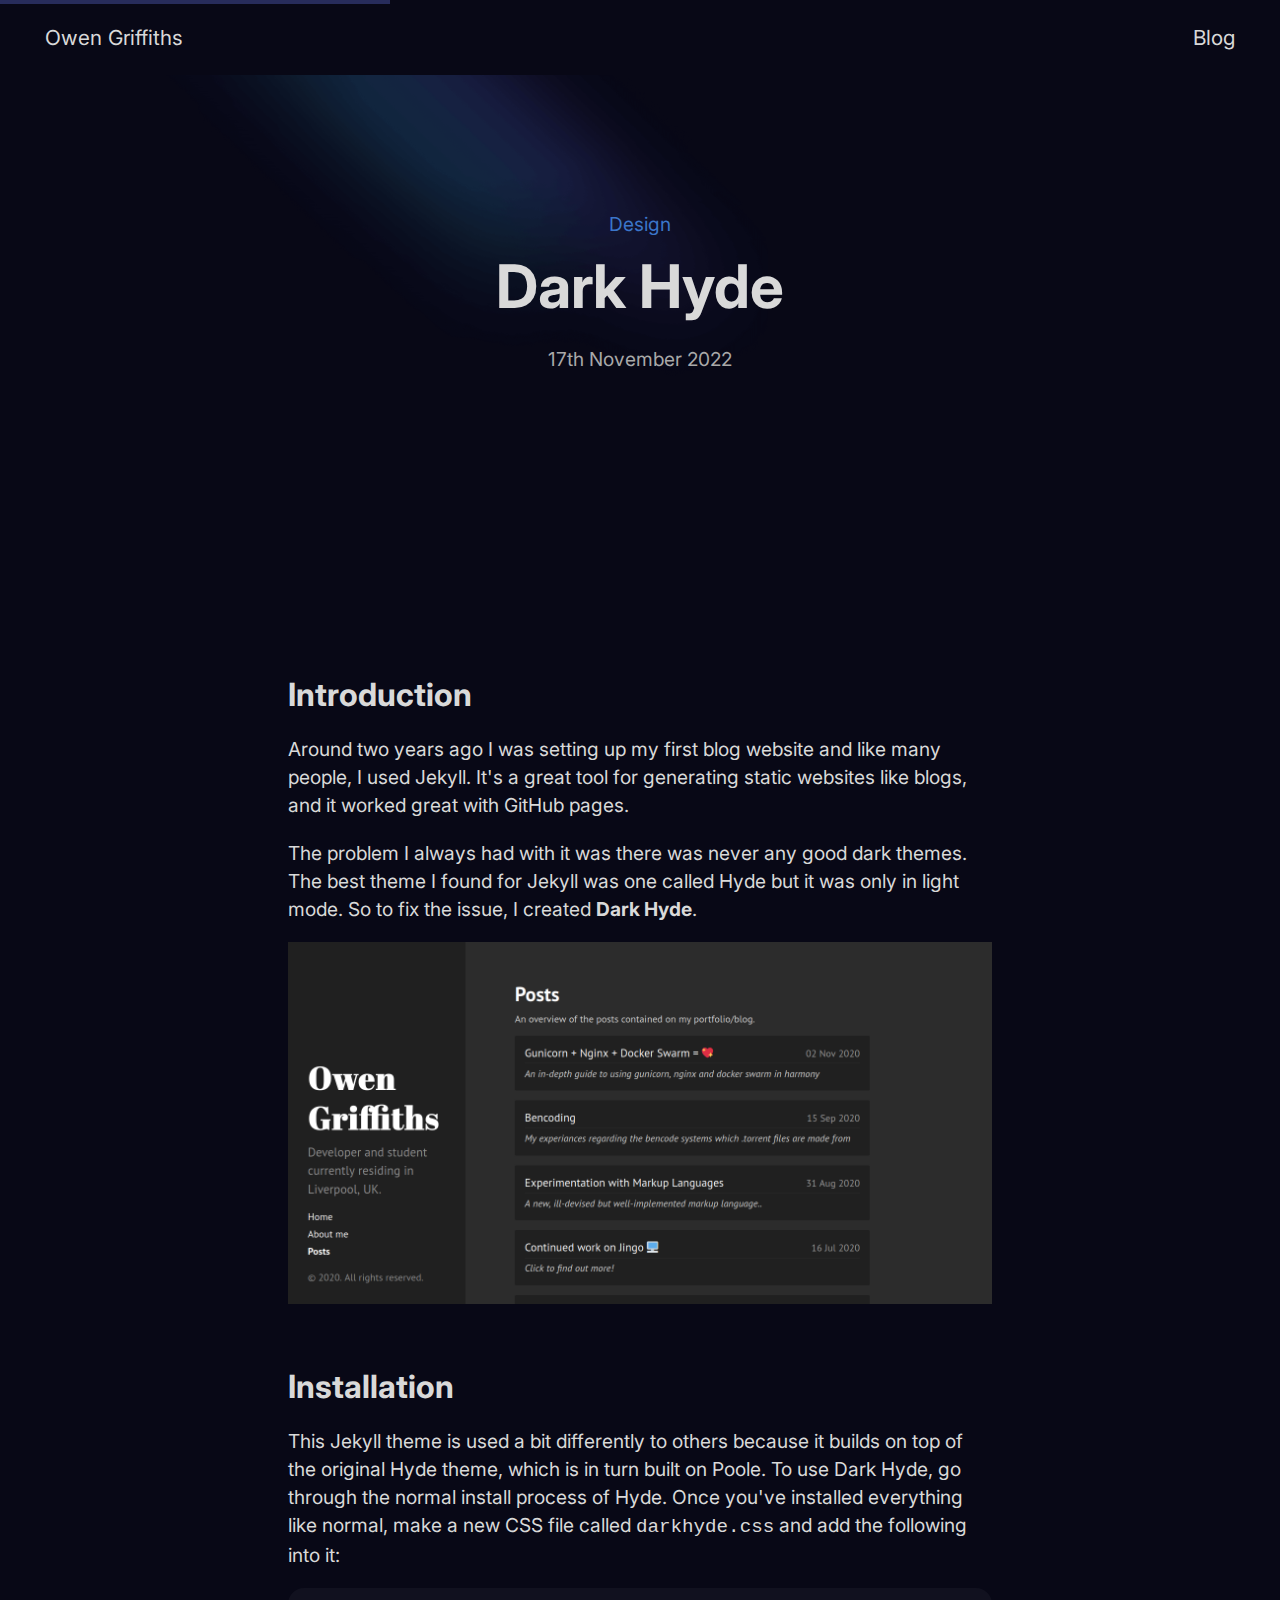
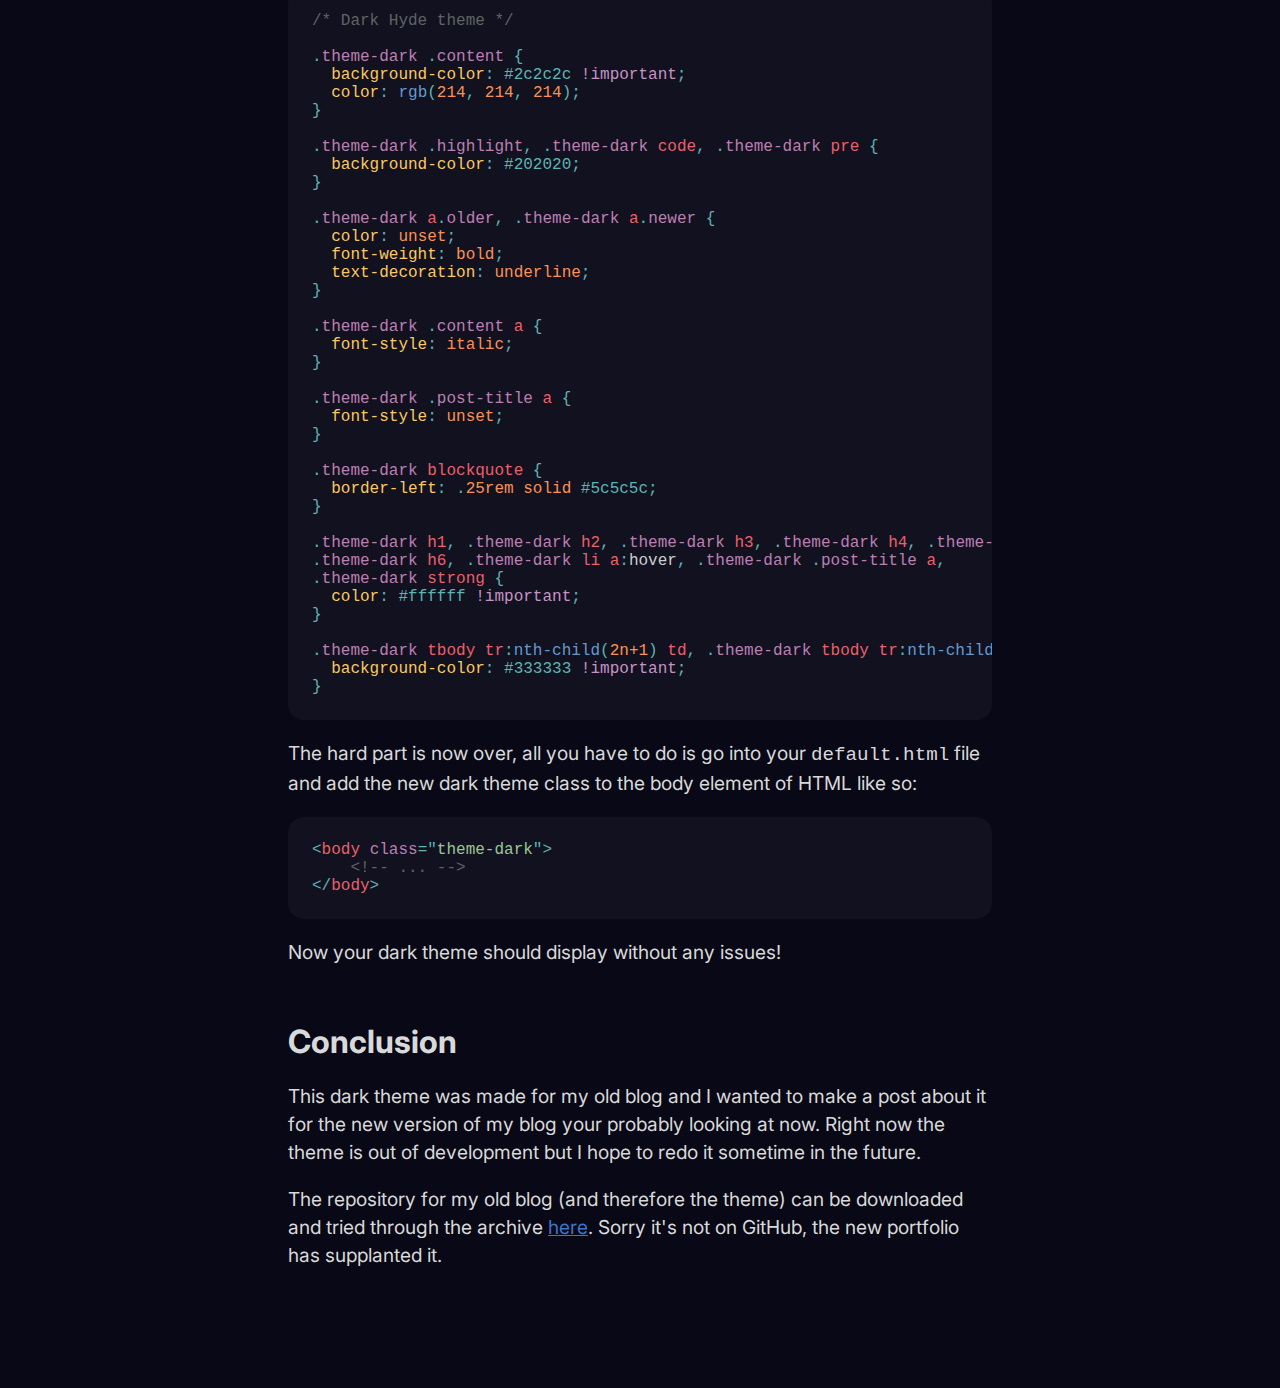
<file: blog/darkhyde/index.html>
<!DOCTYPE html>
<html lang="en">

<html>

<head>
    
    <link rel="preconnect" href="https://fonts.googleapis.com">
    <link rel="preconnect" href="https://fonts.gstatic.com" crossorigin>
    <link href="https://fonts.googleapis.com/css2?family=Inter:wght@400;600;700&display=swap" rel="stylesheet">
    
    <meta charset="utf-8">
    <meta name="viewport" content="width=device-width, initial-scale=1.0, maximum-scale=1">
    
    <link rel="icon" type="image/x-icon" href="/img/Favicon.png">
    
    <link rel="stylesheet" href="/style.css">
    
<link rel="stylesheet" href="/article.css">

    
    <title>Owen Griffiths - Dark Hyde
    </title>
</head>

<body>
    
    

<div class="progress" id="progress"></div>

<nav>
    <!-- NOTE: navbar should ideally be a component -->
    <a id="nav-left" class="nav-link" href="/">Owen Griffiths</a>
    <div>
        <a id="nav-right" class="nav-link" href="/blog">Blog</a>
    </div>
</nav>

<div id="splash" class="blur">
    <div>
        
        <div id="categories">
            
            
            
            
            <a href="/blog">Design</a>
            
            
            
        </div>
        
        <p id="title">Dark Hyde</p>
        
        <div id="statuses">
            
            <p class="date">2022-11-17</p>
        </div>
    </div>
</div>

<div id="page">
    <h1 id="introduction">Introduction</h1>
<p>Around two years ago I was setting up my first blog website and like many people, I used Jekyll. It's a great tool for generating static websites like blogs, and it worked great with GitHub pages.</p>
<p>The problem I always had with it was there was never any good dark themes. The best theme I found for Jekyll was one called Hyde but it was only in light mode. So to fix the issue, I created <strong>Dark Hyde</strong>.</p>
<p><img src="/img/darkhyde/eg.png" alt="Example of Dark Hyde" /></p>
<h1 id="installation">Installation</h1>
<p>This Jekyll theme is used a bit differently to others because it builds on top of the original Hyde theme, which is in turn built on Poole. To use Dark Hyde, go through the normal install process of Hyde. Once you've installed everything like normal, make a new CSS file called <code>darkhyde.css</code> and add the following into it:</p>
<pre data-lang="css" style="background-color:#2b2c2f;color:#cccece;" class="language-css "><code class="language-css" data-lang="css"><span style="color:#5f6364;">/* Dark Hyde theme */
</span><span>
</span><span style="color:#5fb3b3;">.</span><span style="color:#bb80b3;">theme-dark </span><span style="color:#5fb3b3;">.</span><span style="color:#bb80b3;">content </span><span style="color:#5fb3b3;">{
</span><span>  </span><span style="color:#fac863;">background-color</span><span style="color:#5fb3b3;">: #2c2c2c </span><span style="color:#c594c5;">!important</span><span style="color:#5fb3b3;">;
</span><span>  </span><span style="color:#fac863;">color</span><span style="color:#5fb3b3;">: </span><span style="color:#6699cc;">rgb</span><span style="color:#5fb3b3;">(</span><span style="color:#f99157;">214</span><span style="color:#5fb3b3;">, </span><span style="color:#f99157;">214</span><span style="color:#5fb3b3;">, </span><span style="color:#f99157;">214</span><span style="color:#5fb3b3;">);
</span><span style="color:#5fb3b3;">}
</span><span>
</span><span style="color:#5fb3b3;">.</span><span style="color:#bb80b3;">theme-dark </span><span style="color:#5fb3b3;">.</span><span style="color:#bb80b3;">highlight</span><span style="color:#5fb3b3;">, .</span><span style="color:#bb80b3;">theme-dark </span><span style="color:#eb606b;">code</span><span style="color:#5fb3b3;">, .</span><span style="color:#bb80b3;">theme-dark </span><span style="color:#eb606b;">pre </span><span style="color:#5fb3b3;">{
</span><span>  </span><span style="color:#fac863;">background-color</span><span style="color:#5fb3b3;">: #202020;
</span><span style="color:#5fb3b3;">}
</span><span>
</span><span style="color:#5fb3b3;">.</span><span style="color:#bb80b3;">theme-dark </span><span style="color:#eb606b;">a</span><span style="color:#5fb3b3;">.</span><span style="color:#bb80b3;">older</span><span style="color:#5fb3b3;">, .</span><span style="color:#bb80b3;">theme-dark </span><span style="color:#eb606b;">a</span><span style="color:#5fb3b3;">.</span><span style="color:#bb80b3;">newer </span><span style="color:#5fb3b3;">{
</span><span>  </span><span style="color:#fac863;">color</span><span style="color:#5fb3b3;">: </span><span style="color:#f99157;">unset</span><span style="color:#5fb3b3;">;
</span><span>  </span><span style="color:#fac863;">font-weight</span><span style="color:#5fb3b3;">: </span><span style="color:#f99157;">bold</span><span style="color:#5fb3b3;">;
</span><span>  </span><span style="color:#fac863;">text-decoration</span><span style="color:#5fb3b3;">: </span><span style="color:#f99157;">underline</span><span style="color:#5fb3b3;">;
</span><span style="color:#5fb3b3;">}
</span><span>
</span><span style="color:#5fb3b3;">.</span><span style="color:#bb80b3;">theme-dark </span><span style="color:#5fb3b3;">.</span><span style="color:#bb80b3;">content </span><span style="color:#eb606b;">a </span><span style="color:#5fb3b3;">{
</span><span>  </span><span style="color:#fac863;">font-style</span><span style="color:#5fb3b3;">: </span><span style="color:#f99157;">italic</span><span style="color:#5fb3b3;">;
</span><span style="color:#5fb3b3;">}
</span><span>
</span><span style="color:#5fb3b3;">.</span><span style="color:#bb80b3;">theme-dark </span><span style="color:#5fb3b3;">.</span><span style="color:#bb80b3;">post-title </span><span style="color:#eb606b;">a </span><span style="color:#5fb3b3;">{
</span><span>  </span><span style="color:#fac863;">font-style</span><span style="color:#5fb3b3;">: </span><span style="color:#f99157;">unset</span><span style="color:#5fb3b3;">;
</span><span style="color:#5fb3b3;">}
</span><span>
</span><span style="color:#5fb3b3;">.</span><span style="color:#bb80b3;">theme-dark </span><span style="color:#eb606b;">blockquote </span><span style="color:#5fb3b3;">{
</span><span>  </span><span style="color:#fac863;">border-left</span><span style="color:#5fb3b3;">: .</span><span style="color:#f99157;">25rem solid </span><span style="color:#5fb3b3;">#5c5c5c;
</span><span style="color:#5fb3b3;">}
</span><span>
</span><span style="color:#5fb3b3;">.</span><span style="color:#bb80b3;">theme-dark </span><span style="color:#eb606b;">h1</span><span style="color:#5fb3b3;">, .</span><span style="color:#bb80b3;">theme-dark </span><span style="color:#eb606b;">h2</span><span style="color:#5fb3b3;">, .</span><span style="color:#bb80b3;">theme-dark </span><span style="color:#eb606b;">h3</span><span style="color:#5fb3b3;">, .</span><span style="color:#bb80b3;">theme-dark </span><span style="color:#eb606b;">h4</span><span style="color:#5fb3b3;">, .</span><span style="color:#bb80b3;">theme-dark </span><span style="color:#eb606b;">h5</span><span style="color:#5fb3b3;">,
</span><span style="color:#5fb3b3;">.</span><span style="color:#bb80b3;">theme-dark </span><span style="color:#eb606b;">h6</span><span style="color:#5fb3b3;">, .</span><span style="color:#bb80b3;">theme-dark </span><span style="color:#eb606b;">li a</span><span style="color:#5fb3b3;">:</span><span>hover</span><span style="color:#5fb3b3;">, .</span><span style="color:#bb80b3;">theme-dark </span><span style="color:#5fb3b3;">.</span><span style="color:#bb80b3;">post-title </span><span style="color:#eb606b;">a</span><span style="color:#5fb3b3;">,
</span><span style="color:#5fb3b3;">.</span><span style="color:#bb80b3;">theme-dark </span><span style="color:#eb606b;">strong </span><span style="color:#5fb3b3;">{
</span><span>  </span><span style="color:#fac863;">color</span><span style="color:#5fb3b3;">: #ffffff </span><span style="color:#c594c5;">!important</span><span style="color:#5fb3b3;">;
</span><span style="color:#5fb3b3;">}
</span><span>
</span><span style="color:#5fb3b3;">.</span><span style="color:#bb80b3;">theme-dark </span><span style="color:#eb606b;">tbody tr</span><span style="color:#5fb3b3;">:</span><span style="color:#6699cc;">nth-child</span><span style="color:#5fb3b3;">(</span><span style="color:#f99157;">2n+1</span><span style="color:#5fb3b3;">) </span><span style="color:#eb606b;">td</span><span style="color:#5fb3b3;">, .</span><span style="color:#bb80b3;">theme-dark </span><span style="color:#eb606b;">tbody tr</span><span style="color:#5fb3b3;">:</span><span style="color:#6699cc;">nth-child</span><span style="color:#5fb3b3;">(</span><span style="color:#f99157;">2n+1</span><span style="color:#5fb3b3;">) </span><span style="color:#eb606b;">th </span><span style="color:#5fb3b3;">{
</span><span>  </span><span style="color:#fac863;">background-color</span><span style="color:#5fb3b3;">: #333333 </span><span style="color:#c594c5;">!important</span><span style="color:#5fb3b3;">;
</span><span style="color:#5fb3b3;">}
</span></code></pre>
<p>The hard part is now over, all you have to do is go into your <code>default.html</code> file and add the new dark theme class to the body element of HTML like so:</p>
<pre data-lang="html" style="background-color:#2b2c2f;color:#cccece;" class="language-html "><code class="language-html" data-lang="html"><span style="color:#5fb3b3;">&lt;</span><span style="color:#eb606b;">body </span><span style="color:#bb80b3;">class</span><span style="color:#5fb3b3;">=&quot;</span><span style="color:#99c794;">theme-dark</span><span style="color:#5fb3b3;">&quot;&gt;
</span><span>    </span><span style="color:#5f6364;">&lt;!-- ... --&gt;
</span><span style="color:#5fb3b3;">&lt;/</span><span style="color:#eb606b;">body</span><span style="color:#5fb3b3;">&gt;
</span></code></pre>
<p>Now your dark theme should display without any issues!</p>
<h1 id="conclusion">Conclusion</h1>
<p>This dark theme was made for my old blog and I wanted to make a post about it for the new version of my blog your probably looking at now. Right now the theme is out of development but I hope to redo it sometime in the future.</p>
<p>The repository for my old blog (and therefore the theme) can be downloaded and tried through the archive <a href="https://1drv.ms/u/s!Avsd4vOsPRsNkVNTwupz69wmrtoE?e=nUSbtn">here</a>. Sorry it's not on GitHub, the new portfolio has supplanted it.</p>

</div>

    
    
<script src="/js/fancydate.js"></script>
<script src="/js/progressbar.js"></script>

</body>

</html>
</file>
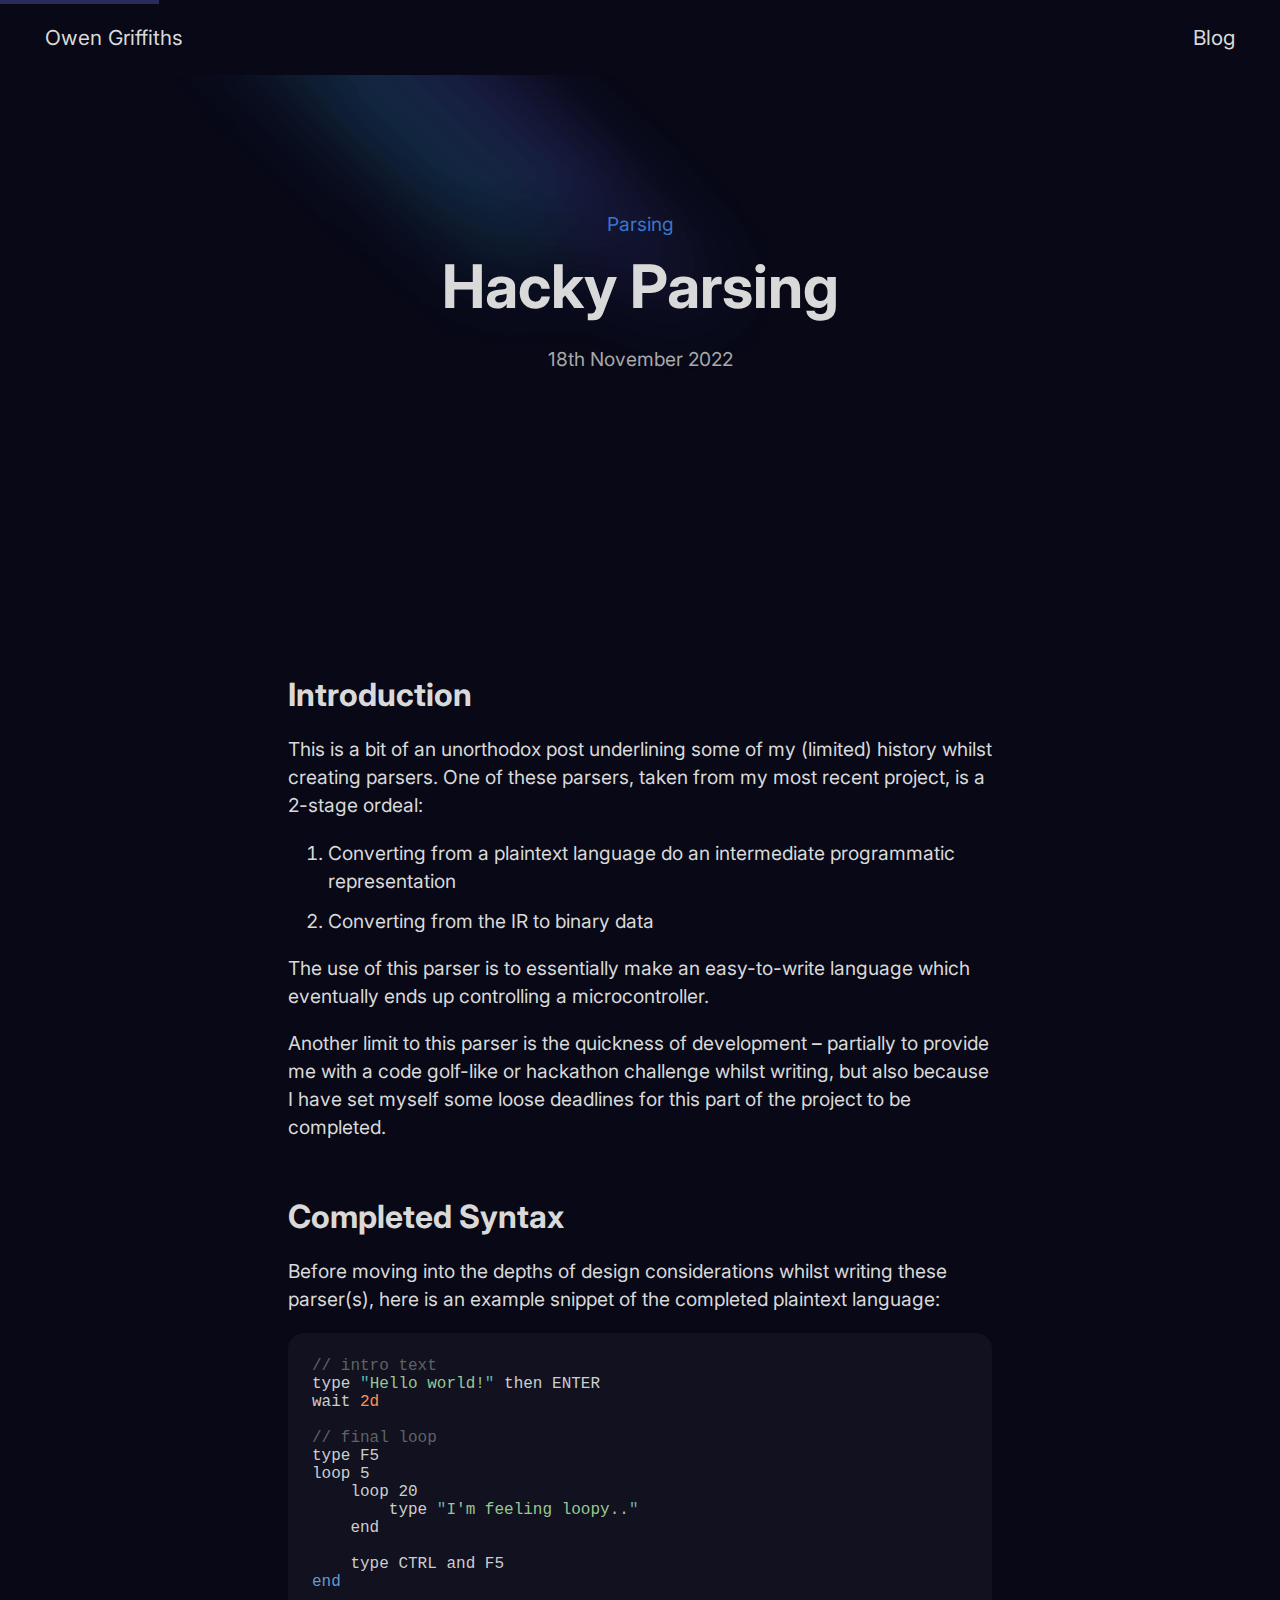
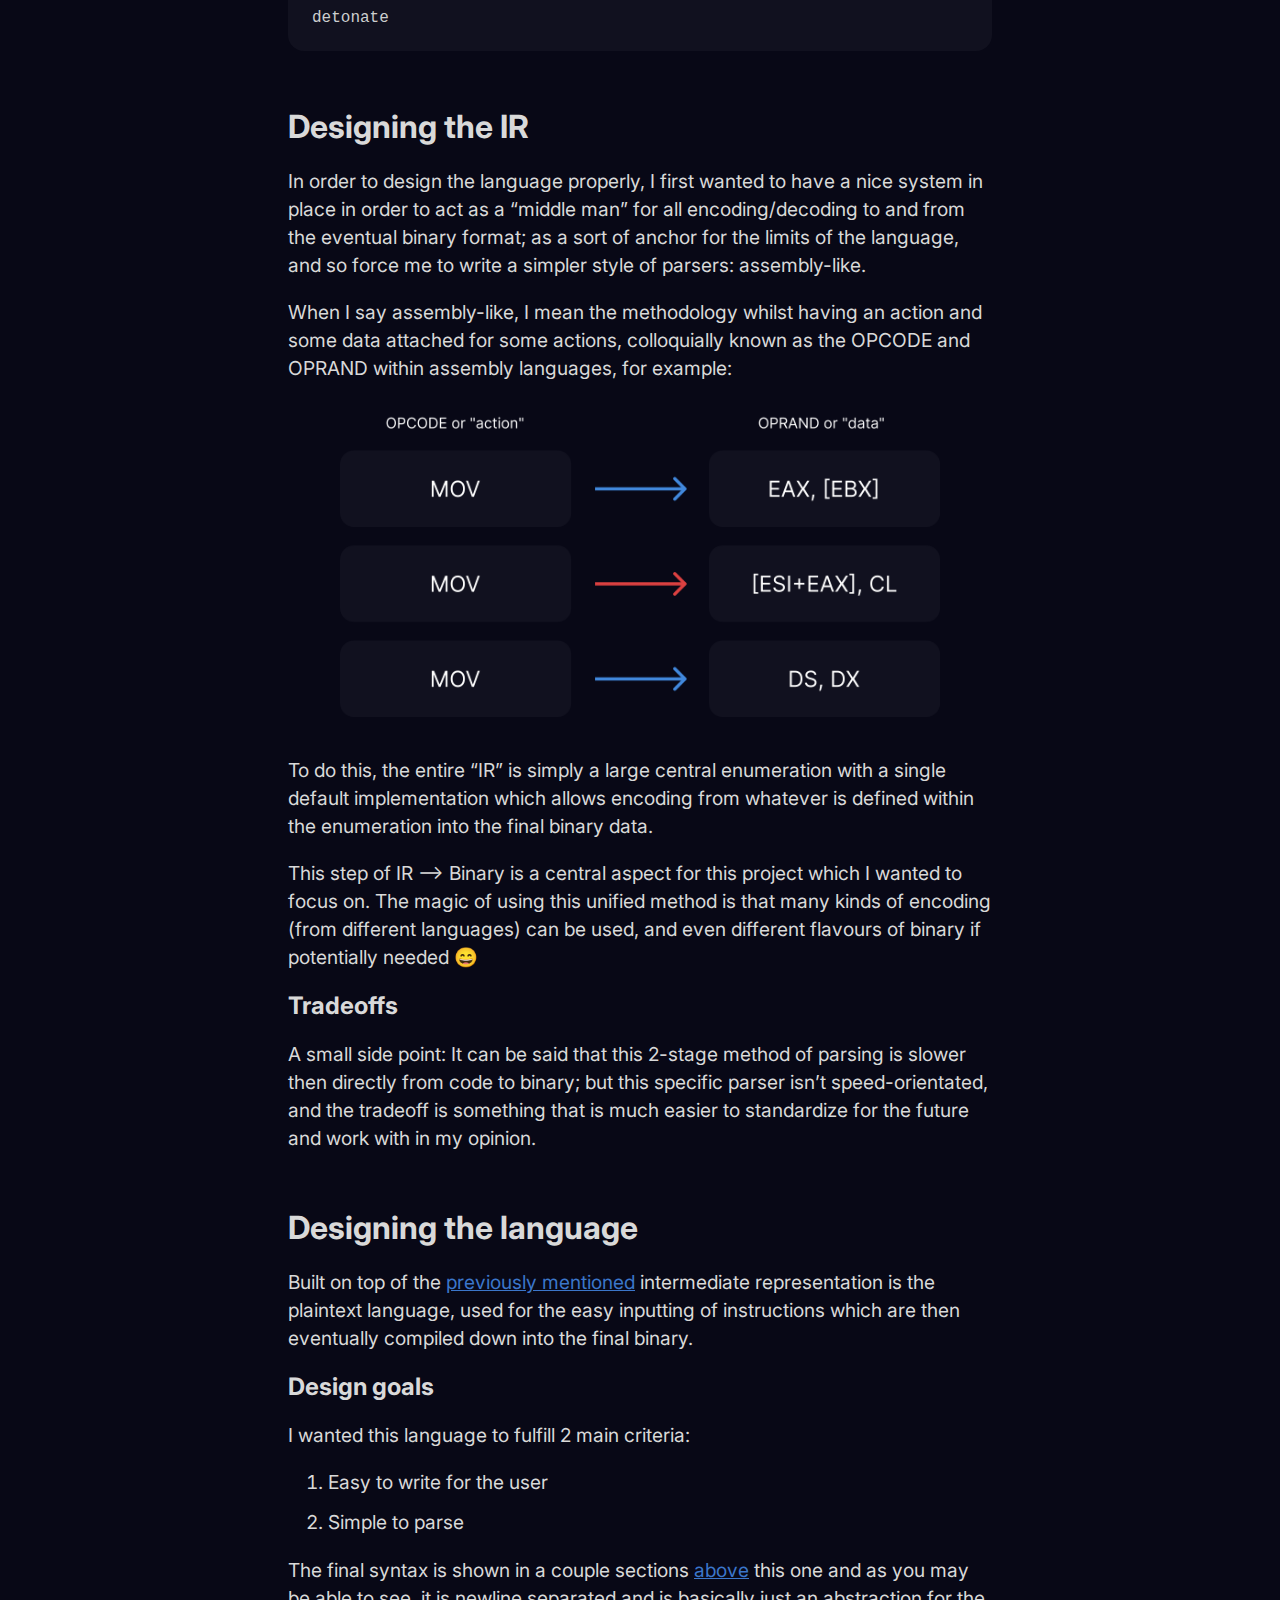
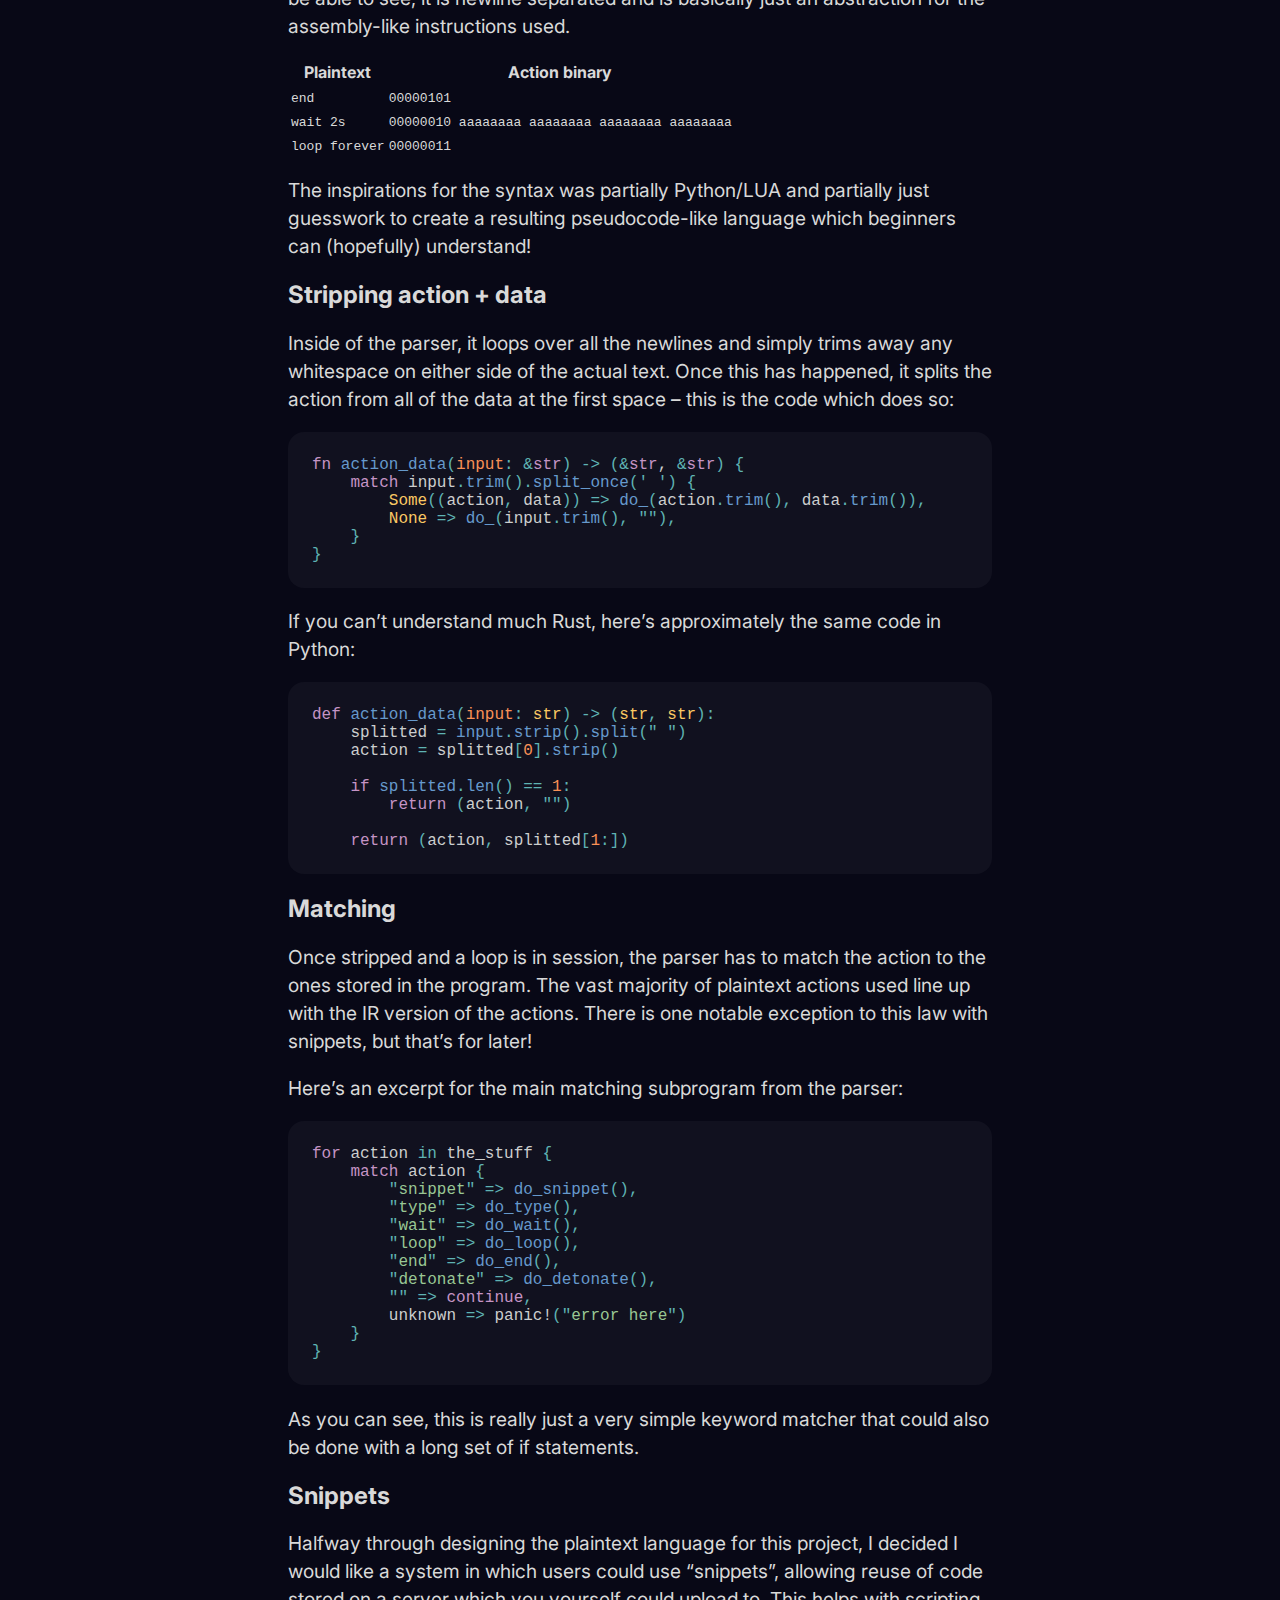
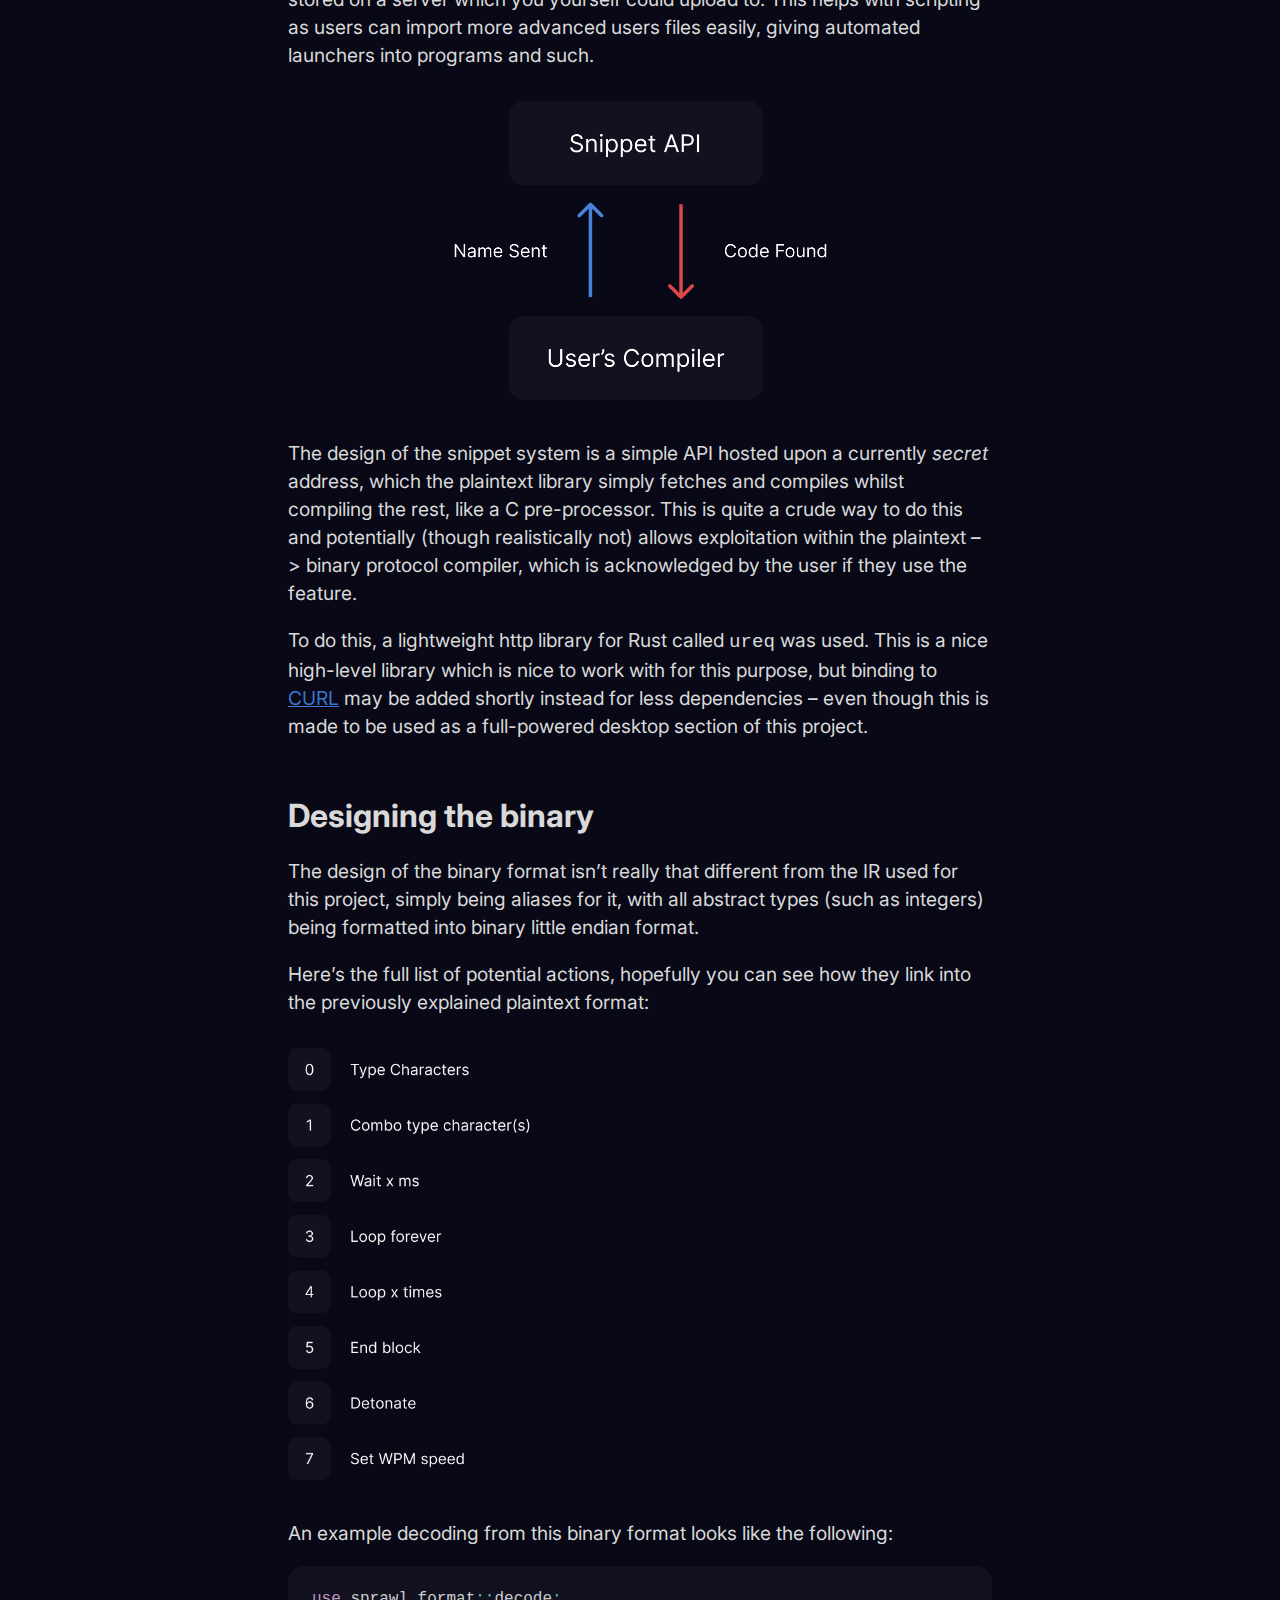
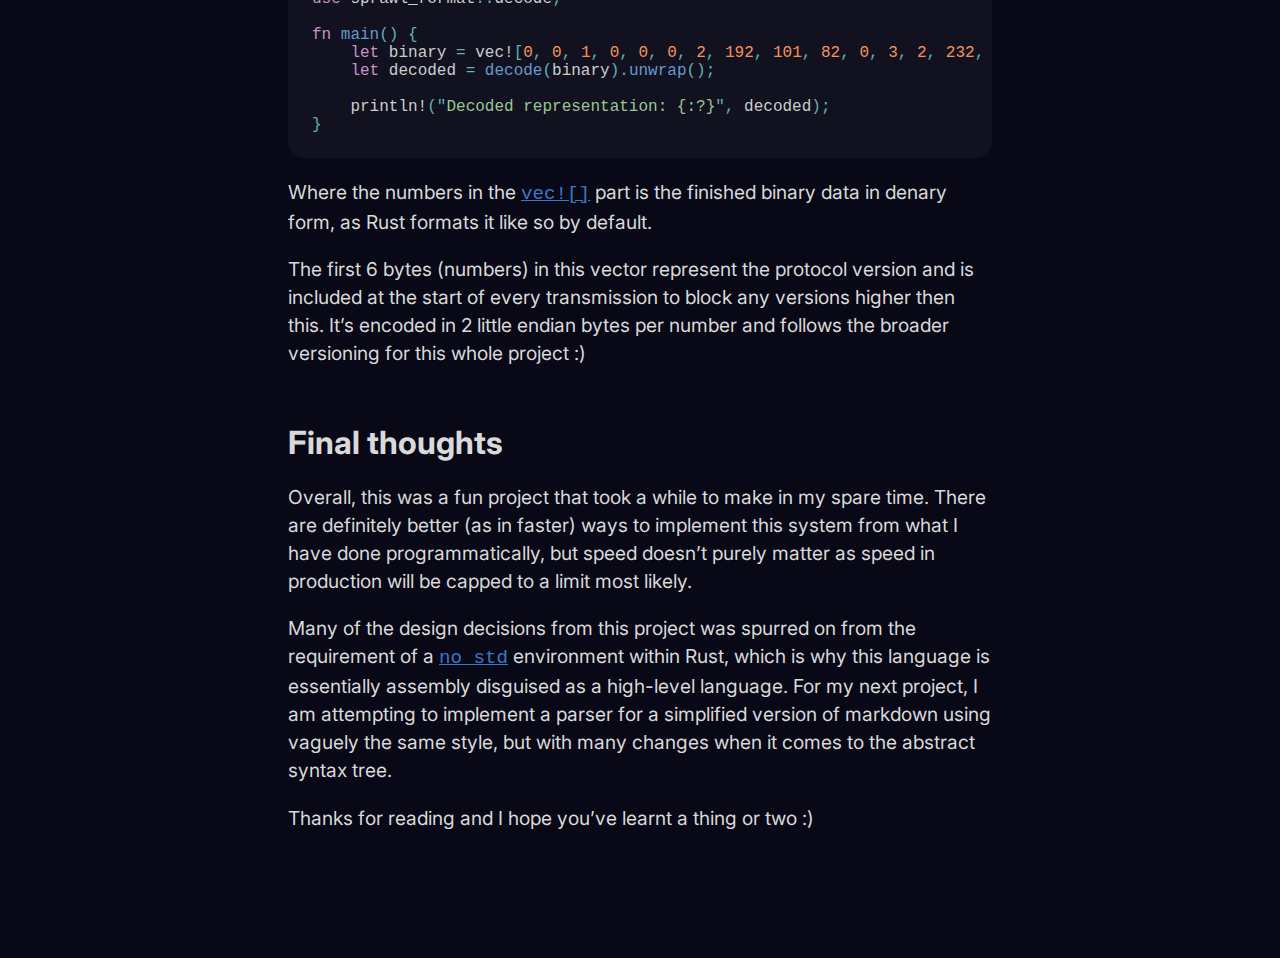
<file: blog/hackyparsing/index.html>
<!DOCTYPE html>
<html lang="en">

<html>

<head>
    
    <link rel="preconnect" href="https://fonts.googleapis.com">
    <link rel="preconnect" href="https://fonts.gstatic.com" crossorigin>
    <link href="https://fonts.googleapis.com/css2?family=Inter:wght@400;600;700&display=swap" rel="stylesheet">
    
    <meta charset="utf-8">
    <meta name="viewport" content="width=device-width, initial-scale=1.0, maximum-scale=1">
    
    <link rel="icon" type="image/x-icon" href="/img/Favicon.png">
    
    <link rel="stylesheet" href="/style.css">
    
<link rel="stylesheet" href="/article.css">

    
    <title>Owen Griffiths - Hacky Parsing
    </title>
</head>

<body>
    
    

<div class="progress" id="progress"></div>

<nav>
    <!-- NOTE: navbar should ideally be a component -->
    <a id="nav-left" class="nav-link" href="/">Owen Griffiths</a>
    <div>
        <a id="nav-right" class="nav-link" href="/blog">Blog</a>
    </div>
</nav>

<div id="splash" class="blur">
    <div>
        
        <div id="categories">
            
            
            
            
            <a href="/blog">Parsing</a>
            
            
            
        </div>
        
        <p id="title">Hacky Parsing</p>
        
        <div id="statuses">
            
            <p class="date">2022-11-18</p>
        </div>
    </div>
</div>

<div id="page">
    <h1 id="introduction">Introduction</h1>
<p>This is a bit of an unorthodox post underlining some of my (limited) history whilst creating parsers. One of these parsers, taken from my most recent project, is a 2-stage ordeal:</p>
<ol>
<li>Converting from a plaintext language do an intermediate programmatic representation</li>
<li>Converting from the IR to binary data</li>
</ol>
<p>The use of this parser is to essentially make an easy-to-write language which eventually ends up controlling a microcontroller.</p>
<p>Another limit to this parser is the quickness of development – partially to provide me with a code golf-like or hackathon challenge whilst writing, but also because I have set myself some loose deadlines for this part of the project to be completed.</p>
<h1 id="completed-syntax">Completed Syntax</h1>
<p>Before moving into the depths of design considerations whilst writing these parser(s), here is an example snippet of the completed plaintext language:</p>
<pre data-lang="c" style="background-color:#2b2c2f;color:#cccece;" class="language-c "><code class="language-c" data-lang="c"><span style="color:#5f6364;">// intro text
</span><span>type </span><span style="color:#5fb3b3;">&quot;</span><span style="color:#99c794;">Hello world!</span><span style="color:#5fb3b3;">&quot;</span><span> then ENTER
</span><span>wait </span><span style="color:#f99157;">2d
</span><span>
</span><span style="color:#5f6364;">// final loop
</span><span>type F5
</span><span>loop 5
</span><span>    loop 20
</span><span>        type </span><span style="color:#5fb3b3;">&quot;</span><span style="color:#99c794;">I&#39;m feeling loopy..</span><span style="color:#5fb3b3;">&quot;
</span><span>    end
</span><span>    
</span><span>    type CTRL and F5
</span><span style="color:#6699cc;">end
</span><span>
</span><span>detonate
</span></code></pre>
<h1 id="designing-the-ir">Designing the IR</h1>
<p>In order to design the language properly, I first wanted to have a nice system in place in order to act as a “middle man” for all encoding/decoding to and from the eventual binary format; as a sort of anchor for the limits of the language, and so force me to write a simpler style of parsers: assembly-like.</p>
<p>When I say assembly-like, I mean the methodology whilst having an action and some data attached for some actions, colloquially known as the OPCODE and OPRAND within assembly languages, for example:</p>
<p align="center" style="margin-top:2rem;margin-bottom:2rem;">
    <img src="/img/hackyparsing/Assembly Example.png" alt="Assembly Examples" width="600" />
</p>
<p>To do this, the entire “IR” is simply a large central enumeration with a single default implementation which allows encoding from whatever is defined within the enumeration into the final binary data.</p>
<p>This step of IR –&gt; Binary is a central aspect for this project which I wanted to focus on. The magic of using this unified method is that many kinds of encoding (from different languages) can be used, and even different flavours of binary if potentially needed 😄</p>
<h2 id="tradeoffs">Tradeoffs</h2>
<p>A small side point: It can be said that this 2-stage method of parsing is slower then directly from code to binary; but this specific parser isn’t speed-orientated, and the tradeoff is something that is much easier to standardize for the future and work with in my opinion.</p>
<h1 id="designing-the-language">Designing the language</h1>
<p>Built on top of the <a href="https://ogriffiths.com/blog/hackyparsing/#designing-the-ir">previously mentioned</a> intermediate representation is the plaintext language, used for the easy inputting of instructions which are then eventually compiled down into the final binary.</p>
<h2 id="design-goals">Design goals</h2>
<p>I wanted this language to fulfill 2 main criteria:</p>
<ol>
<li>Easy to write for the user</li>
<li>Simple to parse</li>
</ol>
<p>The final syntax is shown in a couple sections <a href="https://ogriffiths.com/blog/hackyparsing/#completed-syntax">above</a> this one and as you may be able to see, it is newline separated and is basically just an abstraction for the assembly-like instructions used.</p>
<table><thead><tr><th>Plaintext</th><th>Action binary</th></tr></thead><tbody>
<tr><td><code>end</code></td><td><code>00000101</code></td></tr>
<tr><td><code>wait 2s</code></td><td><code>00000010 aaaaaaaa aaaaaaaa aaaaaaaa aaaaaaaa</code></td></tr>
<tr><td><code>loop forever</code></td><td><code>00000011</code></td></tr>
</tbody></table>
<p>The inspirations for the syntax was partially Python/LUA and partially just guesswork to create a resulting pseudocode-like language which beginners can (hopefully) understand!</p>
<h2 id="stripping-action-data">Stripping action + data</h2>
<p>Inside of the parser, it loops over all the newlines and simply trims away any whitespace on either side of the actual text. Once this has happened, it splits the action from all of the data at the first space – this is the code which does so:</p>
<pre data-lang="rust" style="background-color:#2b2c2f;color:#cccece;" class="language-rust "><code class="language-rust" data-lang="rust"><span style="color:#c594c5;">fn </span><span style="color:#6699cc;">action_data</span><span style="color:#5fb3b3;">(</span><span style="color:#f99157;">input</span><span style="color:#5fb3b3;">: &amp;</span><span style="color:#c594c5;">str</span><span style="color:#5fb3b3;">) -&gt; (&amp;</span><span style="color:#c594c5;">str</span><span>, </span><span style="color:#5fb3b3;">&amp;</span><span style="color:#c594c5;">str</span><span style="color:#5fb3b3;">) {
</span><span>    </span><span style="color:#c594c5;">match</span><span> input</span><span style="color:#5fb3b3;">.</span><span style="color:#6699cc;">trim</span><span style="color:#5fb3b3;">().</span><span style="color:#6699cc;">split_once</span><span style="color:#5fb3b3;">(&#39; &#39;) {
</span><span>        </span><span style="color:#fac863;">Some</span><span style="color:#5fb3b3;">((</span><span>action</span><span style="color:#5fb3b3;">,</span><span> data</span><span style="color:#5fb3b3;">)) =&gt; </span><span style="color:#6699cc;">do_</span><span style="color:#5fb3b3;">(</span><span>action</span><span style="color:#5fb3b3;">.</span><span style="color:#6699cc;">trim</span><span style="color:#5fb3b3;">(),</span><span> data</span><span style="color:#5fb3b3;">.</span><span style="color:#6699cc;">trim</span><span style="color:#5fb3b3;">()),
</span><span>        </span><span style="color:#fac863;">None </span><span style="color:#5fb3b3;">=&gt; </span><span style="color:#6699cc;">do_</span><span style="color:#5fb3b3;">(</span><span>input</span><span style="color:#5fb3b3;">.</span><span style="color:#6699cc;">trim</span><span style="color:#5fb3b3;">(), &quot;&quot;),
</span><span>    </span><span style="color:#5fb3b3;">}
</span><span style="color:#5fb3b3;">}
</span></code></pre>
<p>If you can’t understand much Rust, here’s approximately the same code in Python:</p>
<pre data-lang="python" style="background-color:#2b2c2f;color:#cccece;" class="language-python "><code class="language-python" data-lang="python"><span style="color:#c594c5;">def </span><span style="color:#6699cc;">action_data</span><span style="color:#5fb3b3;">(</span><span style="color:#f99157;">input</span><span style="color:#5fb3b3;">: </span><span style="color:#fac863;">str</span><span style="color:#5fb3b3;">) -&gt; (</span><span style="color:#fac863;">str</span><span style="color:#5fb3b3;">, </span><span style="color:#fac863;">str</span><span style="color:#5fb3b3;">):
</span><span>    splitted </span><span style="color:#5fb3b3;">= </span><span style="color:#6699cc;">input</span><span style="color:#5fb3b3;">.</span><span style="color:#6699cc;">strip</span><span style="color:#5fb3b3;">().</span><span style="color:#6699cc;">split</span><span style="color:#5fb3b3;">(&quot; &quot;)
</span><span>    action </span><span style="color:#5fb3b3;">= </span><span>splitted</span><span style="color:#5fb3b3;">[</span><span style="color:#f99157;">0</span><span style="color:#5fb3b3;">].</span><span style="color:#6699cc;">strip</span><span style="color:#5fb3b3;">()
</span><span>
</span><span>    </span><span style="color:#c594c5;">if </span><span style="color:#6699cc;">splitted</span><span style="color:#5fb3b3;">.</span><span style="color:#6699cc;">len</span><span style="color:#5fb3b3;">() == </span><span style="color:#f99157;">1</span><span style="color:#5fb3b3;">:
</span><span>        </span><span style="color:#c594c5;">return </span><span style="color:#5fb3b3;">(</span><span>action</span><span style="color:#5fb3b3;">, &quot;&quot;)
</span><span>    
</span><span>    </span><span style="color:#c594c5;">return </span><span style="color:#5fb3b3;">(</span><span>action</span><span style="color:#5fb3b3;">, </span><span>splitted</span><span style="color:#5fb3b3;">[</span><span style="color:#f99157;">1</span><span style="color:#5fb3b3;">:])
</span></code></pre>
<h2 id="matching">Matching</h2>
<p>Once stripped and a loop is in session, the parser has to match the action to the ones stored in the program. The vast majority of plaintext actions used line up with the IR version of the actions. There is one notable exception to this law with snippets, but that’s for later!</p>
<p>Here’s an excerpt for the main matching subprogram from the parser:</p>
<pre data-lang="rust" style="background-color:#2b2c2f;color:#cccece;" class="language-rust "><code class="language-rust" data-lang="rust"><span style="color:#c594c5;">for</span><span> action </span><span style="color:#5fb3b3;">in</span><span> the_stuff </span><span style="color:#5fb3b3;">{
</span><span>    </span><span style="color:#c594c5;">match</span><span> action </span><span style="color:#5fb3b3;">{
</span><span>        </span><span style="color:#5fb3b3;">&quot;</span><span style="color:#99c794;">snippet</span><span style="color:#5fb3b3;">&quot; =&gt; </span><span style="color:#6699cc;">do_snippet</span><span style="color:#5fb3b3;">(),
</span><span>        </span><span style="color:#5fb3b3;">&quot;</span><span style="color:#99c794;">type</span><span style="color:#5fb3b3;">&quot; =&gt; </span><span style="color:#6699cc;">do_type</span><span style="color:#5fb3b3;">(),
</span><span>        </span><span style="color:#5fb3b3;">&quot;</span><span style="color:#99c794;">wait</span><span style="color:#5fb3b3;">&quot; =&gt; </span><span style="color:#6699cc;">do_wait</span><span style="color:#5fb3b3;">(),
</span><span>        </span><span style="color:#5fb3b3;">&quot;</span><span style="color:#99c794;">loop</span><span style="color:#5fb3b3;">&quot; =&gt; </span><span style="color:#6699cc;">do_loop</span><span style="color:#5fb3b3;">(),
</span><span>        </span><span style="color:#5fb3b3;">&quot;</span><span style="color:#99c794;">end</span><span style="color:#5fb3b3;">&quot; =&gt; </span><span style="color:#6699cc;">do_end</span><span style="color:#5fb3b3;">(),
</span><span>        </span><span style="color:#5fb3b3;">&quot;</span><span style="color:#99c794;">detonate</span><span style="color:#5fb3b3;">&quot; =&gt; </span><span style="color:#6699cc;">do_detonate</span><span style="color:#5fb3b3;">(),
</span><span>        </span><span style="color:#5fb3b3;">&quot;&quot; =&gt; </span><span style="color:#c594c5;">continue</span><span style="color:#5fb3b3;">,
</span><span>        unknown </span><span style="color:#5fb3b3;">=&gt; </span><span>panic!</span><span style="color:#5fb3b3;">(&quot;</span><span style="color:#99c794;">error here</span><span style="color:#5fb3b3;">&quot;)
</span><span>    </span><span style="color:#5fb3b3;">}
</span><span style="color:#5fb3b3;">}
</span></code></pre>
<p>As you can see, this is really just a very simple keyword matcher that could also be done with a long set of if statements.</p>
<h2 id="snippets">Snippets</h2>
<p>Halfway through designing the plaintext language for this project, I decided I would like a system in which users could use “snippets”, allowing reuse of code stored on a server which you yourself could upload to. This helps with scripting as users can import more advanced users files easily, giving automated launchers into programs and such.</p>
<p align="center" style="margin-top:2rem;margin-bottom:2rem;">
    <img src="/img/hackyparsing/Snippet API.png" alt="Snippet API Diagram" width="375" />
</p>
<p>The design of the snippet system is a simple API hosted upon a currently <em>secret</em> address, which the plaintext library simply fetches and compiles whilst compiling the rest, like a C pre-processor. This is quite a crude way to do this and potentially (though realistically not) allows exploitation within the plaintext –&gt; binary protocol compiler, which is acknowledged by the user if they use the feature.</p>
<p>To do this, a lightweight http library for Rust called <code>ureq</code> was used. This is a nice high-level library which is nice to work with for this purpose, but binding to <a href="https://curl.se/">CURL</a> may be added shortly instead for less dependencies – even though this is made to be used as a full-powered desktop section of this project.</p>
<h1 id="designing-the-binary">Designing the binary</h1>
<p>The design of the binary format isn’t really that different from the IR used for this project, simply being aliases for it, with all abstract types (such as integers) being formatted into binary little endian format.</p>
<p>Here’s the full list of potential actions, hopefully you can see how they link into the previously explained plaintext format:</p>
<!-- | Denary | Name |
|-|-|
| `0` | Type character(s) |
| `1` | Combo type character(s) |
| `2` | Wait x ms |
| `3` | Loop forever |
| `4` | Loop x times |
| `5` | End block |
| `6` | Detonate |
| `7` | Words per minute | -->
<p style="margin-top:2rem;margin-bottom:2rem;">
    <img src="/img/hackyparsing/Assembly%20Instructions.png" alt="Snippet API Diagram" width="325" />
</p>
<p>An example decoding from this binary format looks like the following:</p>
<pre data-lang="rust" style="background-color:#2b2c2f;color:#cccece;" class="language-rust "><code class="language-rust" data-lang="rust"><span style="color:#c594c5;">use </span><span>sprawl_format</span><span style="color:#5fb3b3;">::</span><span>decode</span><span style="color:#5fb3b3;">;
</span><span>
</span><span style="color:#c594c5;">fn </span><span style="color:#6699cc;">main</span><span style="color:#5fb3b3;">() {
</span><span>    </span><span style="color:#c594c5;">let</span><span> binary </span><span style="color:#5fb3b3;">= </span><span>vec!</span><span style="color:#5fb3b3;">[</span><span style="color:#f99157;">0</span><span style="color:#5fb3b3;">, </span><span style="color:#f99157;">0</span><span style="color:#5fb3b3;">, </span><span style="color:#f99157;">1</span><span style="color:#5fb3b3;">, </span><span style="color:#f99157;">0</span><span style="color:#5fb3b3;">, </span><span style="color:#f99157;">0</span><span style="color:#5fb3b3;">, </span><span style="color:#f99157;">0</span><span style="color:#5fb3b3;">, </span><span style="color:#f99157;">2</span><span style="color:#5fb3b3;">, </span><span style="color:#f99157;">192</span><span style="color:#5fb3b3;">, </span><span style="color:#f99157;">101</span><span style="color:#5fb3b3;">, </span><span style="color:#f99157;">82</span><span style="color:#5fb3b3;">, </span><span style="color:#f99157;">0</span><span style="color:#5fb3b3;">, </span><span style="color:#f99157;">3</span><span style="color:#5fb3b3;">, </span><span style="color:#f99157;">2</span><span style="color:#5fb3b3;">, </span><span style="color:#f99157;">232</span><span style="color:#5fb3b3;">, </span><span style="color:#f99157;">3</span><span style="color:#5fb3b3;">, </span><span style="color:#f99157;">0</span><span style="color:#5fb3b3;">, </span><span style="color:#f99157;">0</span><span style="color:#5fb3b3;">, </span><span style="color:#f99157;">5</span><span style="color:#5fb3b3;">];
</span><span>    </span><span style="color:#c594c5;">let</span><span> decoded </span><span style="color:#5fb3b3;">= </span><span style="color:#6699cc;">decode</span><span style="color:#5fb3b3;">(</span><span>binary</span><span style="color:#5fb3b3;">).</span><span style="color:#6699cc;">unwrap</span><span style="color:#5fb3b3;">();
</span><span>
</span><span>    println!</span><span style="color:#5fb3b3;">(&quot;</span><span style="color:#99c794;">Decoded representation: {:?}</span><span style="color:#5fb3b3;">&quot;,</span><span> decoded</span><span style="color:#5fb3b3;">);
</span><span style="color:#5fb3b3;">}
</span></code></pre>
<p>Where the numbers in the <a href="https://doc.rust-lang.org/std/vec/struct.Vec.html"><code>vec![]</code></a> part is the finished binary data in denary form, as Rust formats it like so by default.</p>
<p>The first 6 bytes (numbers) in this vector represent the protocol version and is included at the start of every transmission to block any versions higher then this. It’s encoded in 2 little endian bytes per number and follows the broader versioning for this whole project :)</p>
<h1 id="final-thoughts">Final thoughts</h1>
<p>Overall, this was a fun project that took a while to make in my spare time. There are definitely better (as in faster) ways to implement this system from what I have done programmatically, but speed doesn’t purely matter as speed in production will be capped to a limit most likely.</p>
<p>Many of the design decisions from this project was spurred on from the requirement of a <a href="https://docs.rust-embedded.org/book/intro/no-std.html"><code>no_std</code></a> environment within Rust, which is why this language is essentially assembly disguised as a high-level language. For my next project, I am attempting to implement a parser for a simplified version of markdown using vaguely the same style, but with many changes when it comes to the abstract syntax tree.</p>
<p>Thanks for reading and I hope you’ve learnt a thing or two :)</p>

</div>

    
    
<script src="/js/fancydate.js"></script>
<script src="/js/progressbar.js"></script>

</body>

</html>
</file>
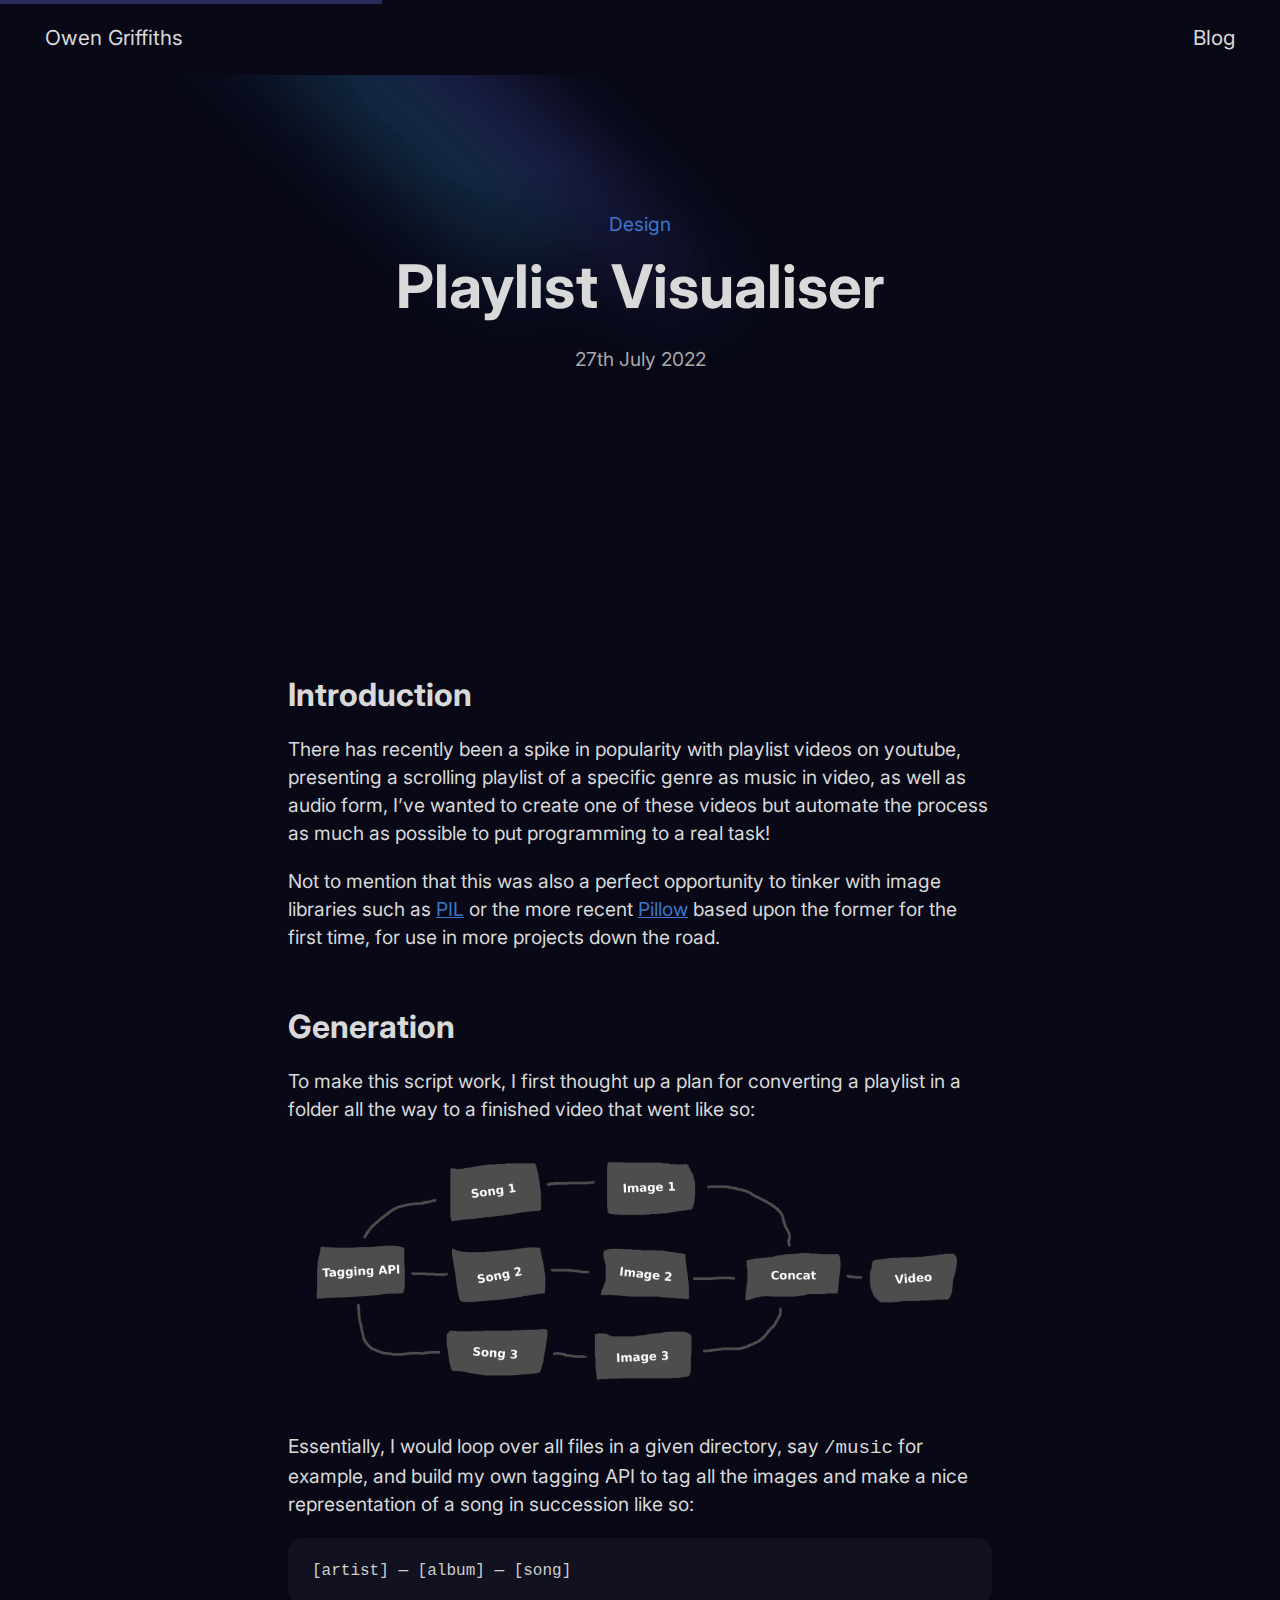
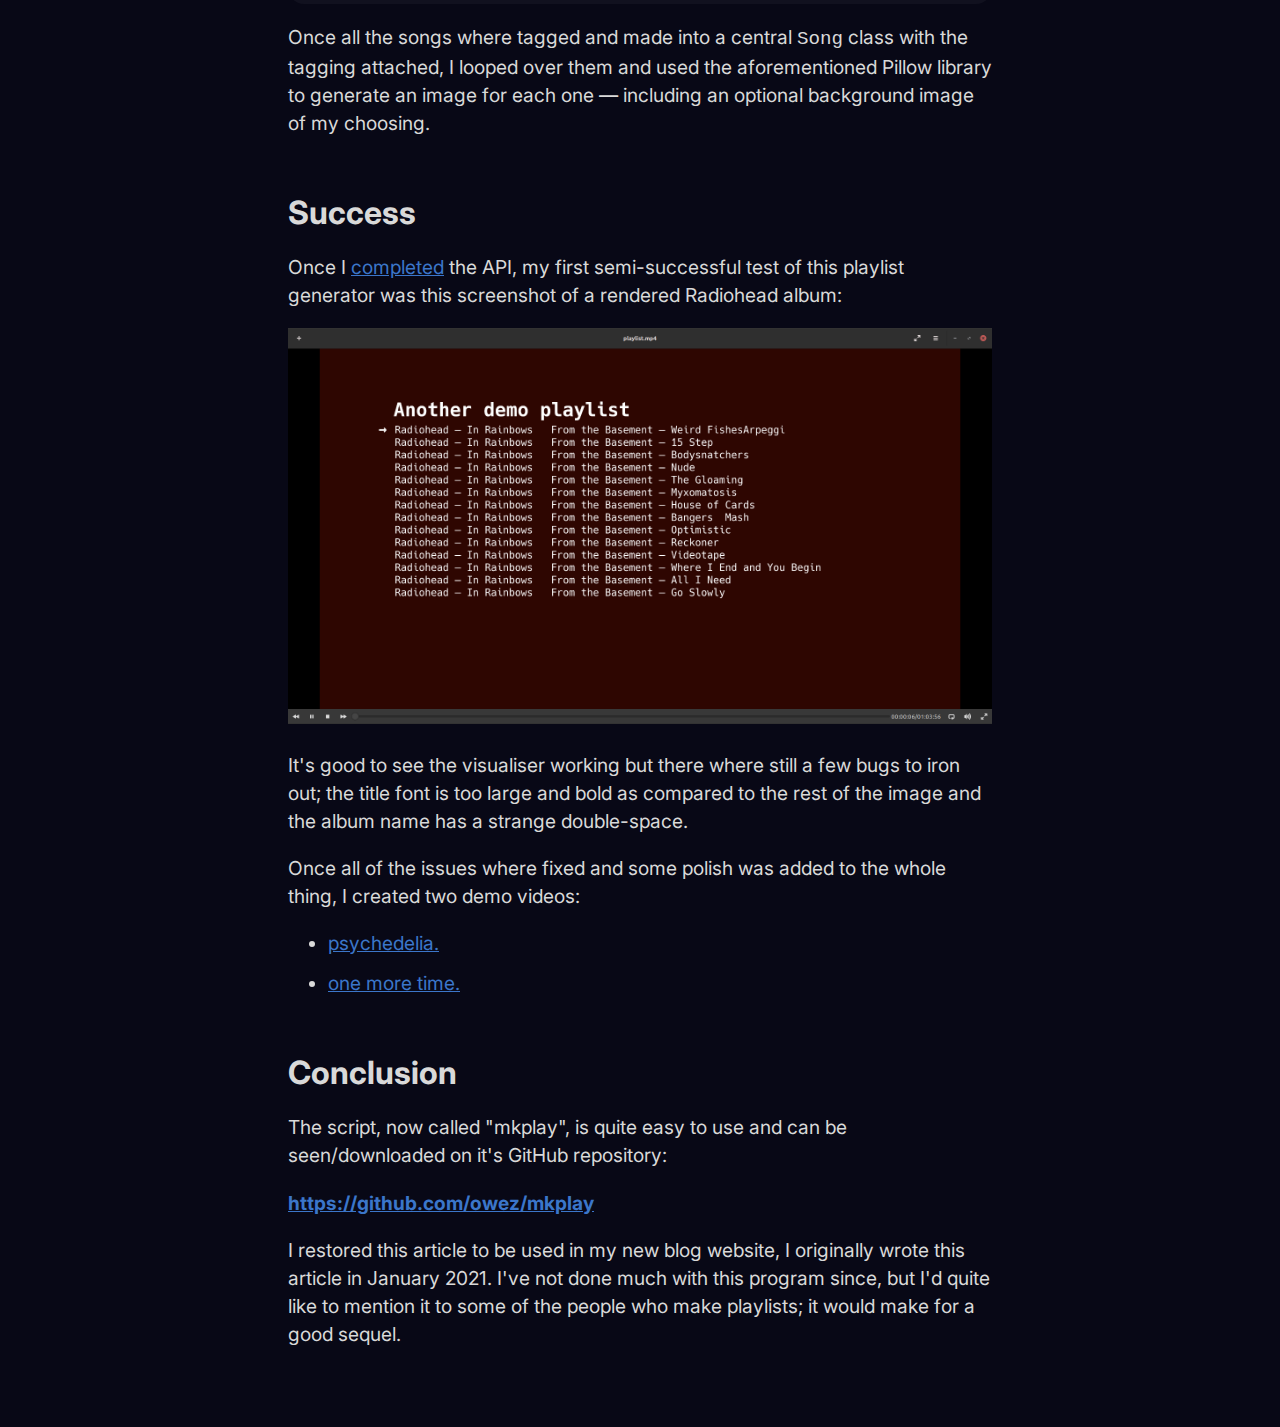
<file: blog/mkplay/index.html>
<!DOCTYPE html>
<html lang="en">

<html>

<head>
    
    <link rel="preconnect" href="https://fonts.googleapis.com">
    <link rel="preconnect" href="https://fonts.gstatic.com" crossorigin>
    <link href="https://fonts.googleapis.com/css2?family=Inter:wght@400;600;700&display=swap" rel="stylesheet">
    
    <meta charset="utf-8">
    <meta name="viewport" content="width=device-width, initial-scale=1.0, maximum-scale=1">
    
    <link rel="icon" type="image/x-icon" href="/img/Favicon.png">
    
    <link rel="stylesheet" href="/style.css">
    
<link rel="stylesheet" href="/article.css">

    
    <title>Owen Griffiths - Playlist Visualiser
    </title>
</head>

<body>
    
    

<div class="progress" id="progress"></div>

<nav>
    <!-- NOTE: navbar should ideally be a component -->
    <a id="nav-left" class="nav-link" href="/">Owen Griffiths</a>
    <div>
        <a id="nav-right" class="nav-link" href="/blog">Blog</a>
    </div>
</nav>

<div id="splash" class="blur">
    <div>
        
        <div id="categories">
            
            
            
            
            <a href="/blog">Design</a>
            
            
            
        </div>
        
        <p id="title">Playlist Visualiser</p>
        
        <div id="statuses">
            
            <p class="date">2022-07-27</p>
        </div>
    </div>
</div>

<div id="page">
    <h1 id="introduction">Introduction</h1>
<p>There has recently been a spike in popularity with playlist videos on youtube, presenting a scrolling playlist of a specific genre as music in video, as well as audio form, I’ve wanted to create one of these videos but automate the process as much as possible to put programming to a real task!</p>
<p>Not to mention that this was also a perfect opportunity to tinker with image libraries such as <a href="https://pypi.org/project/PIL/">PIL</a> or the more recent <a href="https://pillow.readthedocs.io/en/stable/">Pillow</a> based upon the former for the first time, for use in more projects down the road.</p>
<h1 id="generation">Generation</h1>
<p>To make this script work, I first thought up a plan for converting a playlist in a folder all the way to a finished video that went like so:</p>
<p><img src="/img/mkplay/mkplaydiag.png" alt="Generation diagram" /></p>
<p>Essentially, I would loop over all files in a given directory, say <code>/music</code> for example, and build my own tagging API to tag all the images and make a nice representation of a song in succession like so:</p>
<pre data-lang="none" style="background-color:#2b2c2f;color:#cccece;" class="language-none "><code class="language-none" data-lang="none"><span>[artist] — [album] — [song]
</span></code></pre>
<p>Once all the songs where tagged and made into a central <code>Song</code> class with the tagging attached, I looped over them and used the aforementioned Pillow library to generate an image for each one — including an optional background image of my choosing.</p>
<h1 id="success">Success</h1>
<p>Once I <a href="https://github.com/owez/tagzen">completed</a> the API, my first semi-successful test of this playlist generator was this screenshot of a rendered Radiohead album:</p>
<p><img src="/img/mkplay/mkplayeg.png" alt="First working visualisation" /></p>
<p>It's good to see the visualiser working but there where still a few bugs to iron out; the title font is too large and bold as compared to the rest of the image and the album name has a strange double-space. </p>
<p>Once all of the issues where fixed and some polish was added to the whole thing, I created two demo videos:</p>
<ul>
<li><a href="https://www.youtube.com/watch?v=annp92OPZgQ">psychedelia.</a></li>
<li><a href="https://www.youtube.com/watch?v=Sl3XgtKYq4E">one more time.</a></li>
</ul>
<h1 id="conclusion">Conclusion</h1>
<p>The script, now called &quot;mkplay&quot;, is quite easy to use and can be seen/downloaded on it's GitHub repository:</p>
<p><a href="https://github.com/owez/mkplay"><strong>https://github.com/owez/mkplay</strong></a></p>
<p>I restored this article to be used in my new blog website, I originally wrote this article in January 2021. I've not done much with this program since, but I'd quite like to mention it to some of the people who make playlists; it would make for a good sequel.</p>

</div>

    
    
<script src="/js/fancydate.js"></script>
<script src="/js/progressbar.js"></script>

</body>

</html>
</file>
<file: style.css>
body{color:#d9d9d9;background-color:#000;background-color:#080816;margin:0;font-family:"Inter",sans-serif;margin-bottom:5rem}p,a,ol,ul{font-size:1.2rem;line-height:1.75rem}ol *,ul *{margin-bottom:.75rem}a{color:#3b76ca}#nav-left{margin-left:calc(2rem + 1vw)}#nav-right{margin-right:calc(2rem + 1vw)}nav{height:75px;display:flex;justify-content:space-between;align-items:center}.nav-link{text-decoration:none;color:inherit;font-size:1.3rem}.blur{background-image:url(/img/Blur.png);background-repeat:no-repeat;background-size:60% 60%}img{max-width:100%;height:auto;width:auto\9 ;}
</file>
<file: index.css>
#hero{height:calc(100vh - 75px - 4rem);display:flex;justify-content:center;align-items:center}#hero div{text-align:center;margin-bottom:1rem}#hero div h1{margin:0;font-size:calc(2.25rem + 1.125vw);margin-left:1.5rem;margin-right:1.5rem}#hero div p{font-size:calc(.875rem + 1vw);margin-top:.75rem;color:#c4c4c4}#hero-outer{background-image:url(/img/Blur.png);background-repeat:no-repeat;background-size:60% 60%}#hero-arrow{height:5rem;text-align:center;color:#c4c4c4;animation:action 1.25s infinite alternate}@keyframes action{0%{transform:translateY(0)}100%{transform:translateY(-7.5px)}}.content{margin-left:22.5vw;margin-right:22.5vw;margin-bottom:6rem}.content h1{font-weight:600;margin-top:4rem}.content #about{margin-top:2rem}@media screen and (max-width: 500px){.content{margin-left:10vw;margin-right:10vw}}
</file>
<file: blog.css>
h1{text-align:center}.category{margin-top:3rem;margin-bottom:6rem}.articles{display:flex;flex-direction:column;justify-content:center;align-items:center}.articles a{width:40vw;display:flex;justify-content:space-between;padding:.5rem;color:inherit;text-decoration:none}@media screen and (max-width: 1125px){.articles a{width:80vw}}.date{color:#a9a9a9;margin-left:1.5rem;text-align:right}#latest{display:flex;align-items:center;justify-content:center;margin-top:10vh;margin-bottom:7.5rem}#latest a{color:inherit;text-decoration:none;border-radius:1rem;padding-top:1.35rem;padding-bottom:2rem;padding-left:2.5rem;padding-right:2.5rem;background-color:rgba(255,255,255,.035);background-image:url(/img/Gradient.png);background-size:cover;background-position:-6.5rem -5rem;background-repeat:no-repeat;transition:transform .05s}#latest a:hover{transform:scale(1.02)}#latest a h1{margin:0;font-size:8pt;font-weight:600;text-align:left;text-transform:uppercase;color:#b3b3b3}#latest a p{margin:0;font-size:2rem;font-weight:600}
</file>
<file: article.css>
.progress{background-color:#272c5b;position:fixed;top:0;left:0;width:0%;height:4px;z-index:1000}#categories{display:flex;width:50vw;justify-content:space-evenly;margin-bottom:1.5rem}#categories a{text-decoration:none}#splash{padding-top:15vh;padding-bottom:22.5vh;display:flex;justify-content:center;align-items:center;margin-bottom:5rem}#splash div{width:50vw;text-align:center;display:flex;flex-direction:column;align-items:center}#title{font-size:3.75rem;margin:0;margin-top:-.5rem;margin-bottom:-.5rem;font-weight:bold;line-height:4rem}#page{margin-left:22.5vw;margin-right:22.5vw}@media screen and (max-width: 500px){#page{margin-left:10vw;margin-right:10vw;text-align:left}}#statuses{display:flex;width:50vw;justify-content:space-evenly;color:#a9a9a9;margin-top:1rem}h1{margin-top:3.5rem}pre{padding:1.5rem;background-color:rgba(255,255,255,.04) !important;border-radius:1rem;font-size:12pt;overflow-x:auto}
</file>
